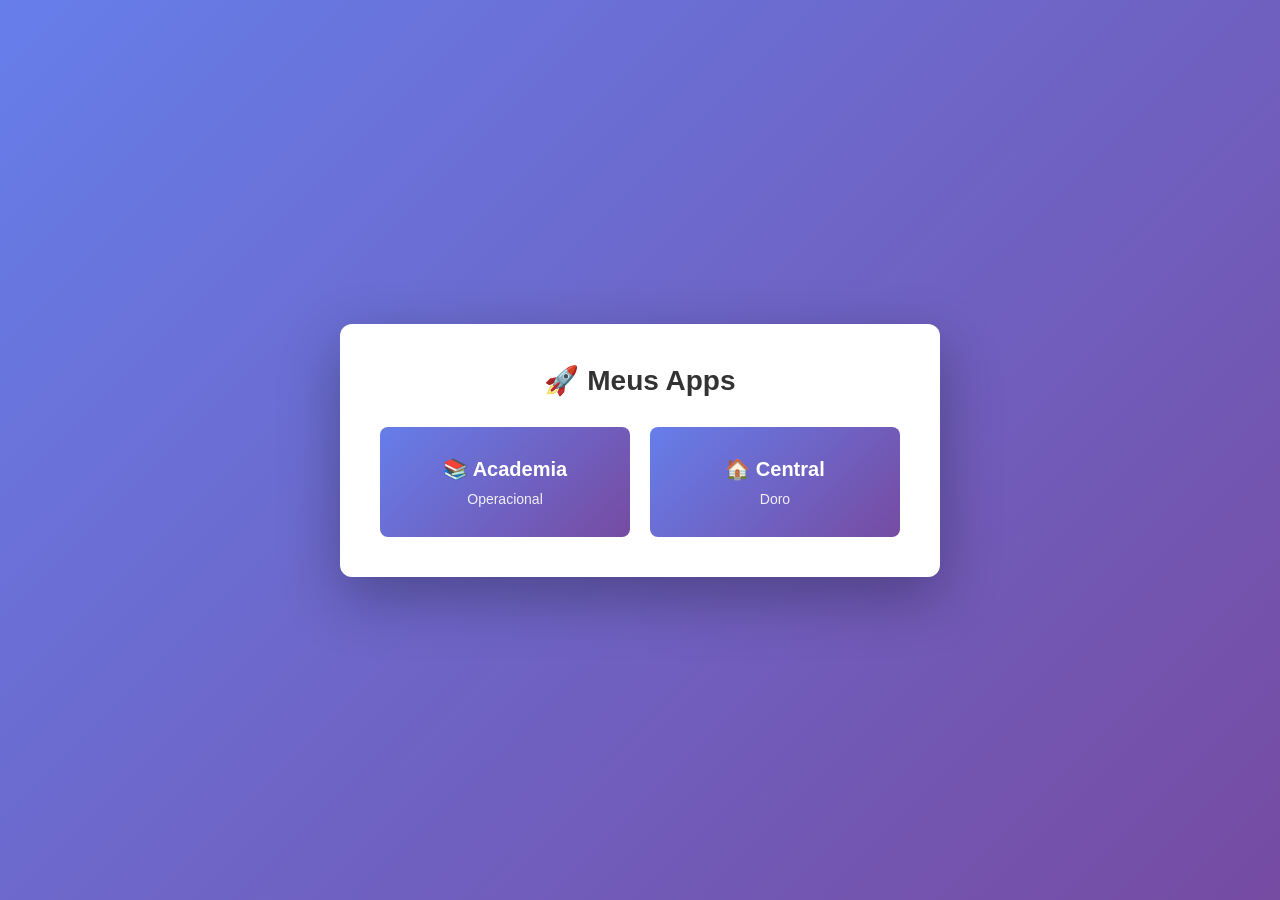
<file: index.html>
<!doctype html>
<html lang="pt-BR">
  <head>
    <meta charset="UTF-8" />
    <meta name="viewport" content="width=device-width, initial-scale=1.0" />
    <title>Meus Apps</title>
    <style>
      * {
        margin: 0;
        padding: 0;
        box-sizing: border-box;
      }
      body {
        font-family: -apple-system, BlinkMacSystemFont, "Segoe UI", Roboto, "Helvetica Neue", Arial, sans-serif;
        background: linear-gradient(135deg, #667eea 0%, #764ba2 100%);
        min-height: 100vh;
        display: flex;
        align-items: center;
        justify-content: center;
        padding: 20px;
      }
      .container {
        background: white;
        border-radius: 12px;
        box-shadow: 0 20px 60px rgba(0, 0, 0, 0.3);
        max-width: 600px;
        width: 100%;
        padding: 40px;
      }
      h1 {
        text-align: center;
        color: #333;
        margin-bottom: 30px;
        font-size: 28px;
      }
      .apps-grid {
        display: grid;
        grid-template-columns: repeat(auto-fit, minmax(200px, 1fr));
        gap: 20px;
      }
      .app-card {
        background: linear-gradient(135deg, #667eea 0%, #764ba2 100%);
        border-radius: 8px;
        padding: 30px;
        text-align: center;
        text-decoration: none;
        color: white;
        transition: transform 0.3s, box-shadow 0.3s;
        display: flex;
        flex-direction: column;
        justify-content: center;
        cursor: pointer;
      }
      .app-card:hover {
        transform: translateY(-5px);
        box-shadow: 0 10px 30px rgba(102, 126, 234, 0.4);
      }
      .app-card h2 {
        font-size: 20px;
        margin-bottom: 10px;
      }
      .app-card p {
        font-size: 14px;
        opacity: 0.9;
      }
    </style>
  </head>
  <body>
    <div class="container">
      <h1>🚀 Meus Apps</h1>
      <div class="apps-grid">
        <a href="./case/" class="app-card">
          <h2>📚 Academia</h2>
          <p>Operacional</p>
        </a>
        <a href="./central-doro/" class="app-card">
          <h2>🏠 Central</h2>
          <p>Doro</p>
        </a>
      </div>
    </div>
  </body>
</html>
</file>
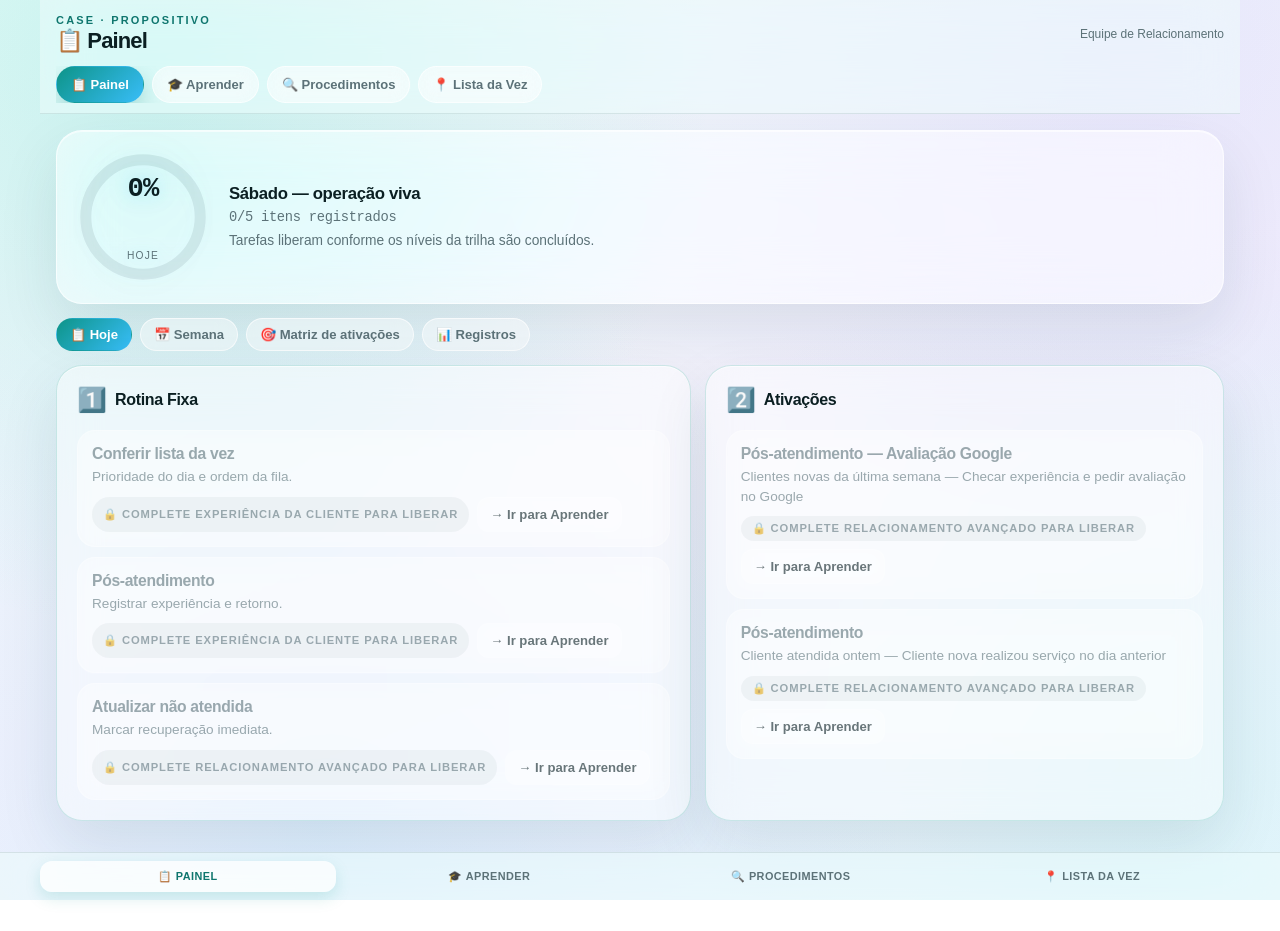
<file: case/index.html>
<!DOCTYPE html>
<html lang="pt-BR">
<head>
<meta charset="UTF-8" />
<meta name="viewport" content="width=device-width, initial-scale=1.0, viewport-fit=cover" />
<meta name="theme-color" content="#eef1f5" />
<title>Case · Propositivo</title>
<style>
:root{
  --bg-a:#eefbfa;
  --bg-b:#f3f1fc;
  --bg-c:#eef5ff;
  --ink:#0b1f22;
  --muted:#5c7278;
  --line:rgba(13,50,55,.10);
  --glass:rgba(255,255,255,.52);
  --glass-2:rgba(255,255,255,.7);
  --glass-edge:rgba(255,255,255,.65);
  --accent:#0d9488;
  --accent-2:#38bdf8;
  --accent-ink:#0f766e;
  --good:#22c55e;
  --warn:#f59e0b;
  --danger:#fb7185;
  --shadow:0 24px 60px rgba(15,60,65,.10);
  --radius:26px;
  --mono:ui-monospace,"SF Mono",Menlo,Consolas,monospace;
}
*{box-sizing:border-box;-webkit-tap-highlight-color:transparent}
html,body{min-height:100%}
body{
  margin:0;color:var(--ink);
  font-family:-apple-system,BlinkMacSystemFont,"SF Pro Display","SF Pro Text",Inter,ui-sans-serif,sans-serif;
  background:
    radial-gradient(circle at 12% 8%, rgba(45,212,191,.20), transparent 40%),
    radial-gradient(circle at 88% 6%, rgba(196,181,253,.22), transparent 42%),
    radial-gradient(circle at 25% 92%, rgba(125,211,252,.18), transparent 46%),
    radial-gradient(circle at 90% 85%, rgba(94,234,212,.14), transparent 40%),
    linear-gradient(160deg,var(--bg-a) 0%,var(--bg-b) 55%,var(--bg-c) 100%);
  background-attachment:fixed;
}
button,input,select,textarea{font:inherit}
button{cursor:pointer}
.mono{font-family:var(--mono);font-variant-numeric:tabular-nums;letter-spacing:-.02em}
.shell{max-width:1200px;margin:0 auto;padding:16px 16px 96px}
.top{
  position:sticky;top:0;z-index:40;
  margin:-16px -16px 16px;padding:14px 16px 10px;
  background:rgba(238,251,250,.6);
  backdrop-filter:blur(24px) saturate(160%);-webkit-backdrop-filter:blur(24px) saturate(160%);
  border-bottom:1px solid var(--line);
}
.brandrow{display:flex;align-items:center;justify-content:space-between;gap:12px}
.kicker{font-size:11px;letter-spacing:.2em;text-transform:uppercase;color:var(--accent-ink);font-weight:800}
.brandrow h1{margin:2px 0 0;font-size:22px;letter-spacing:-.04em}
.brandrow .who{color:var(--muted);font-size:12px;text-align:right}
.nav{display:flex;gap:8px;overflow:auto;margin-top:12px;scrollbar-width:none}
.nav::-webkit-scrollbar{display:none}
.navbtn{
  border:1px solid var(--glass-edge);background:rgba(255,255,255,.42);color:var(--muted);
  backdrop-filter:blur(10px);
  border-radius:999px;padding:10px 14px;white-space:nowrap;font-size:13px;font-weight:700;
}
.navbtn.on{background:linear-gradient(135deg,var(--accent),var(--accent-2));border-color:transparent;color:#fff;box-shadow:0 10px 22px rgba(13,148,136,.28)}
.card{
  background:var(--glass);
  border:1px solid var(--glass-edge);
  backdrop-filter:blur(28px) saturate(180%);-webkit-backdrop-filter:blur(28px) saturate(180%);
  border-radius:var(--radius);box-shadow:var(--shadow), inset 0 1px rgba(255,255,255,.6);
}
.section{padding:20px;margin-bottom:14px}
.section h2{margin:0 0 12px;font-size:.82rem;letter-spacing:.12em;text-transform:uppercase;color:var(--muted)}
.grid2{display:grid;grid-template-columns:1.1fr .9fr;gap:14px}
.muted{color:var(--muted)}
.eyebrow{
  display:inline-flex;align-items:center;gap:8px;padding:7px 12px;border-radius:999px;
  font-size:.72rem;letter-spacing:.14em;text-transform:uppercase;color:var(--accent-ink);
  background:rgba(13,148,136,.08);border:1px solid rgba(13,148,136,.18);font-weight:800;
}
.kpis{display:grid;grid-template-columns:repeat(4,minmax(0,1fr));gap:10px;margin-top:16px}
.kpi{padding:14px;border-radius:20px;background:rgba(255,255,255,.5);border:1px solid var(--glass-edge);backdrop-filter:blur(14px)}
.kpi .l{color:var(--muted);font-size:.8rem}
.kpi .v{margin-top:5px;font-size:1.55rem;font-weight:850;letter-spacing:-.02em}
.homegrid{display:grid;grid-template-columns:repeat(2,minmax(0,1fr));gap:12px}
.module{
  display:grid;gap:8px;padding:20px;text-align:left;
  background:rgba(255,255,255,.5);border:1px solid var(--glass-edge);border-radius:24px;
  backdrop-filter:blur(20px);
  transition:transform .15s ease, box-shadow .15s ease;
}
.module:hover{transform:translateY(-2px);box-shadow:var(--shadow)}
.module strong{font-size:1.05rem;letter-spacing:-.02em}
.module span{color:var(--muted);font-size:.86rem;line-height:1.45}
.module .tag{width:fit-content;font-size:.68rem;letter-spacing:.12em;text-transform:uppercase;color:var(--accent-ink);font-weight:800}
.pill{
  display:inline-flex;align-items:center;justify-content:center;padding:6px 11px;border-radius:999px;
  font-size:.7rem;font-weight:800;text-transform:uppercase;letter-spacing:.08em;white-space:nowrap;
}
.pill.good{background:rgba(34,197,94,.14);color:#0f7a3d}
.pill.warn{background:rgba(245,158,11,.16);color:#a15c07}
.pill.danger{background:rgba(251,113,133,.16);color:#b8244a}
.pill.neutral{background:rgba(13,50,55,.07);color:var(--muted)}
.pill.gold{background:rgba(13,148,136,.12);color:var(--accent-ink)}
.btn{
  border:0;border-radius:16px;padding:13px 16px;font-weight:750;color:#fff;
  background:linear-gradient(135deg,var(--accent),#0891b2);
  box-shadow:0 14px 28px rgba(13,148,136,.22);
}
.btn.secondary{color:var(--ink);background:rgba(255,255,255,.55);border:1px solid var(--glass-edge);box-shadow:none;backdrop-filter:blur(10px)}
.btn.small{padding:9px 12px;font-size:.82rem;border-radius:12px}
.btn:disabled{opacity:.4;cursor:not-allowed;filter:grayscale(.4)}
input,select,textarea{
  width:100%;padding:13px 14px;border-radius:16px;border:1px solid var(--line);
  background:rgba(255,255,255,.6);color:var(--ink);outline:none;backdrop-filter:blur(8px);
}
input:focus,select:focus,textarea:focus{border-color:rgba(13,148,136,.35);box-shadow:0 0 0 4px rgba(13,148,136,.1)}
textarea{min-height:84px;resize:vertical}
label{display:block;margin:0 0 6px;color:var(--muted);font-size:.8rem}
.row{display:grid;grid-template-columns:1fr 1fr;gap:10px}
.list{display:grid;gap:10px}
.item{
  padding:14px;border-radius:18px;background:rgba(255,255,255,.5);border:1px solid var(--glass-edge);backdrop-filter:blur(14px);
}
.item .toprow{display:flex;justify-content:space-between;gap:10px;align-items:center}
.item h4{margin:0;font-size:.98rem;letter-spacing:-.02em}
.item .meta{margin-top:4px;color:var(--muted);font-size:.85rem;line-height:1.45}
.item .btnrow{display:flex;gap:8px;flex-wrap:wrap;margin-top:10px}
.item.locked{opacity:.6}
.item.locked h4{color:var(--muted)}
/* Trilha */
.levels{display:grid;gap:12px}
.level{padding:18px}
.levelhead{display:flex;justify-content:space-between;align-items:center;gap:10px;margin-bottom:6px}
.levelhead strong{font-size:1.02rem;letter-spacing:-.02em}
.progressline{height:7px;border-radius:999px;background:rgba(13,50,55,.08);overflow:hidden;margin:8px 0 12px}
.progressline span{display:block;height:100%;border-radius:inherit;background:linear-gradient(90deg,var(--accent),var(--accent-2))}
.missions{display:grid;gap:8px}
.mission{
  display:grid;grid-template-columns:32px 1fr auto;align-items:center;gap:12px;
  padding:12px;border-radius:16px;background:rgba(255,255,255,.5);border:1px solid var(--glass-edge);text-align:left;backdrop-filter:blur(12px);
}
.mission:disabled{opacity:.5;cursor:not-allowed}
.mnum{
  width:30px;height:30px;border-radius:50%;display:grid;place-items:center;
  background:rgba(13,50,55,.07);color:var(--muted);font-size:.8rem;font-weight:900;
}
.mission.done .mnum{background:rgba(34,197,94,.18);color:#0f7a3d}
.mission strong{display:block;font-size:.92rem}
.mission small{display:block;color:var(--muted);margin-top:2px}
/* Missão aberta */
.missionview{display:grid;gap:14px}
.steps{display:grid;gap:8px}
.step{display:grid;grid-template-columns:26px 1fr;gap:10px;align-items:start;padding:11px 12px;border-radius:14px;background:rgba(255,255,255,.45);border:1px solid var(--glass-edge)}
.step b{display:grid;place-items:center;width:24px;height:24px;border-radius:999px;background:rgba(13,148,136,.14);color:var(--accent-ink);font-size:.75rem}
.step p{margin:0;color:var(--ink);font-size:.9rem;line-height:1.5}
.choice{
  display:flex;align-items:flex-start;gap:10px;width:100%;text-align:left;
  padding:13px;border-radius:14px;background:rgba(255,255,255,.6);border:1px solid var(--line);line-height:1.45;font-size:.92rem;
}
.choice.correct{border-color:rgba(34,197,94,.5);background:rgba(34,197,94,.1)}
.choice.wrong{border-color:rgba(251,113,133,.4);background:rgba(251,113,133,.08)}
.feedback{padding:13px;border-radius:14px;font-size:.9rem;line-height:1.5}
.feedback.ok{background:rgba(34,197,94,.1);color:#0f7a3d;border:1px solid rgba(34,197,94,.25)}
.feedback.no{background:rgba(251,113,133,.08);color:#b8244a;border:1px solid rgba(251,113,133,.2)}
/* Busca */
.searchbox input{padding:16px 18px;border-radius:20px;font-size:1rem}
.hits{display:grid;gap:10px;margin-top:12px}
.popcard{padding:14px;border-radius:18px;background:rgba(255,255,255,.55);border:1px solid var(--glass-edge);backdrop-filter:blur(14px)}
.popcard summary{cursor:pointer;font-weight:750;letter-spacing:-.02em;display:flex;justify-content:space-between;gap:10px;align-items:center;list-style:none}
.popcard summary::-webkit-details-marker{display:none}
.popcard ul{margin:10px 0 0;padding-left:18px;color:var(--muted);font-size:.9rem;line-height:1.6}
mark{background:rgba(45,212,191,.32);color:inherit;border-radius:3px;padding:0 2px}
/* Tabs internos */
.subtabs{display:flex;gap:8px;flex-wrap:wrap;margin-bottom:14px}
.subtab{border:1px solid var(--glass-edge);background:rgba(255,255,255,.42);color:var(--muted);border-radius:999px;padding:8px 13px;font-size:.82rem;font-weight:700;backdrop-filter:blur(10px)}
.subtab.on{background:linear-gradient(135deg,var(--accent),var(--accent-2));border-color:transparent;color:#fff}
/* Semana */
.calendar{display:grid;grid-template-columns:repeat(7,minmax(0,1fr));gap:8px}
.day{padding:12px;border-radius:16px;background:rgba(255,255,255,.45);border:1px solid var(--glass-edge);min-height:110px}
.day.today{border-color:rgba(13,148,136,.4);background:rgba(255,255,255,.7)}
.day .name{font-weight:800;margin-bottom:6px;font-size:.86rem}
.day .small{color:var(--muted);font-size:.78rem;line-height:1.45}
/* Lista da vez */
.vezname{font-size:clamp(2.6rem,8vw,4rem);letter-spacing:-.06em;line-height:.95;font-weight:900;margin:10px 0 6px;color:var(--ink)}
.rank{width:30px;height:30px;border-radius:50%;display:grid;place-items:center;background:rgba(13,50,55,.07);color:var(--muted);font-size:.78rem;font-weight:900;flex:0 0 auto}
.rank.star{background:linear-gradient(135deg,var(--accent),var(--accent-2));color:#fff}
.vrow{display:flex;align-items:center;gap:11px;padding:11px 2px;border-bottom:1px solid var(--line)}
.vrow:last-child{border-bottom:0}
.vrow .grow{flex:1;min-width:0}
.vrow .rname{font-weight:750;font-size:.94rem}
.vrow .rsub{font-size:.8rem;color:var(--muted);margin-top:1px}
.notice{
  padding:13px;border-radius:16px;border:1px solid rgba(13,148,136,.22);
  background:rgba(13,148,136,.07);color:var(--accent-ink);font-size:.86rem;line-height:1.5;margin-bottom:12px;
}
.modal{position:fixed;inset:0;background:rgba(11,31,34,.35);backdrop-filter:blur(6px);display:none;align-items:flex-end;justify-content:center;z-index:100;padding:14px}
.modal.open{display:flex}
.sheet{width:100%;max-width:540px;background:rgba(255,255,255,.85);backdrop-filter:blur(30px);border:1px solid var(--glass-edge);border-radius:26px 26px 18px 18px;padding:20px;box-shadow:var(--shadow)}
.sheet h3{margin:0 0 4px;font-size:1.2rem;letter-spacing:-.03em}
.sheet p{color:var(--muted);font-size:.9rem;line-height:1.5;margin:0 0 14px}
.footbar{
  position:fixed;left:0;right:0;bottom:0;z-index:39;
  background:rgba(238,251,250,.62);backdrop-filter:blur(24px) saturate(160%);
  border-top:1px solid var(--line);
  padding:8px 12px calc(8px + env(safe-area-inset-bottom));
}
.footinner{max-width:1200px;margin:0 auto;display:flex;gap:6px}
.footbtn{flex:1;border:0;background:transparent;color:var(--muted);border-radius:12px;padding:9px 4px;font-size:.68rem;font-weight:800;text-transform:uppercase;letter-spacing:.04em}
.footbtn.on{background:rgba(255,255,255,.75);color:var(--accent-ink);box-shadow:0 6px 16px rgba(13,148,136,.16)}
.hidden{display:none!important}

/* Anel do dia — elemento de assinatura */
.dayring-wrap{display:flex;align-items:center;gap:20px;flex-wrap:wrap}
.dayring{position:relative;width:132px;height:132px;flex:0 0 auto;filter:drop-shadow(0 0 26px rgba(45,212,191,.4)) drop-shadow(0 0 8px rgba(56,189,248,.25))}
.dayring svg{width:100%;height:100%;transform:rotate(-90deg)}
.dayring .ring-track{fill:none;stroke:rgba(13,50,55,.09);stroke-width:10}
.dayring .ring-fill{fill:none;stroke-width:10;stroke-linecap:round;transition:stroke-dashoffset .8s cubic-bezier(.2,.8,.2,1)}
.dayring-label{position:absolute;inset:0;display:grid;place-items:center;text-align:center}
.dayring-label strong{display:block;font-size:1.7rem;font-weight:800;letter-spacing:-.03em}
.dayring-label span{display:block;font-size:.64rem;text-transform:uppercase;letter-spacing:.12em;color:var(--muted);margin-top:2px}
.dayring-copy{display:grid;gap:4px;min-width:160px}
.dayring-copy strong{font-size:1.05rem;letter-spacing:-.02em}
.dayring-copy span{color:var(--muted);font-size:.86rem;line-height:1.4}

/* Destaque comercial */
.spotlight{
  padding:22px;border-radius:26px;text-align:left;width:100%;
  background:linear-gradient(155deg,rgba(13,148,136,.94),rgba(8,145,178,.9));
  color:#eafffb;border:1px solid rgba(255,255,255,.25);box-shadow:0 26px 60px rgba(13,148,136,.32), inset 0 1px rgba(255,255,255,.3);
  position:relative;overflow:hidden;
}
.spotlight:before{content:"";position:absolute;inset:auto -30% -60% auto;width:220px;height:220px;border-radius:50%;background:radial-gradient(circle,rgba(255,255,255,.28),transparent 70%)}
.spotlight .tag{display:inline-flex;padding:5px 11px;border-radius:999px;background:rgba(255,255,255,.18);font-size:.66rem;letter-spacing:.14em;text-transform:uppercase;font-weight:800}
.spotlight h3{margin:12px 0 6px;font-size:1.5rem;letter-spacing:-.03em}
.spotlight p{margin:0;color:rgba(234,255,251,.86);font-size:.92rem;line-height:1.5;max-width:52ch}
.spotlight .vplay{background:#fff;color:var(--accent-ink)}
.principios{display:flex;flex-wrap:wrap;gap:8px;margin-top:16px;position:relative}
.principio-chip{display:inline-flex;align-items:center;gap:6px;padding:8px 13px;border-radius:999px;background:rgba(255,255,255,.16);border:1px solid rgba(255,255,255,.28);font-size:.78rem;font-weight:700}

/* Vídeos */
.vcards{display:grid;grid-template-columns:repeat(2,minmax(0,1fr));gap:12px}
@media(max-width:860px){.vcards{grid-template-columns:1fr}}
.vcard{display:grid;gap:8px;padding:20px;text-align:left;border-radius:24px;border:1px solid rgba(45,212,191,.28);
  background:linear-gradient(160deg,rgba(10,30,33,.94),rgba(6,20,24,.96));color:#eafffb;box-shadow:var(--shadow);
  transition:transform .15s ease}
.vcard:hover{transform:translateY(-2px)}
.vcard .vk{font-size:.68rem;letter-spacing:.16em;text-transform:uppercase;color:#5eead4;font-weight:800}
.vcard strong{font-size:1.05rem;letter-spacing:-.02em;color:#d6fff8}
.vcard span{color:#9fb8b8;font-size:.85rem;line-height:1.45}
.vcard .vmeta{display:flex;justify-content:space-between;align-items:center;margin-top:4px}
.vplay{display:inline-grid;place-items:center;width:38px;height:38px;border-radius:50%;background:#2dd4bf;color:#062421;font-size:.9rem}
.vplayer{position:fixed;inset:0;z-index:200;display:none;flex-direction:column;background:
  radial-gradient(circle at 20% -10%, rgba(45,212,191,.18), transparent 36%),
  radial-gradient(circle at 100% 0%, rgba(56,189,248,.1), transparent 30%),#071417;color:#eafffb}
.vplayer.open{display:flex}
.vtop{display:flex;align-items:center;justify-content:space-between;gap:10px;padding:14px 16px}
.vtop .vt{font-size:.72rem;letter-spacing:.18em;text-transform:uppercase;color:#5eead4;font-weight:800}
.vclose{border:1px solid rgba(94,234,212,.3);background:transparent;color:#d6fff8;border-radius:999px;padding:8px 14px;font-size:.8rem;font-weight:800}
.vprog{display:flex;gap:5px;padding:0 16px}
.vprog i{flex:1;height:3px;border-radius:999px;background:rgba(234,255,251,.14);overflow:hidden;display:block}
.vprog i b{display:block;height:100%;width:0;background:#2dd4bf;border-radius:inherit}
.vstage{flex:1;display:grid;place-items:center;padding:20px 22px;overflow:hidden}
.vinner{width:min(680px,100%);display:grid;gap:16px;text-align:center;justify-items:center}
.vkick{font-size:.72rem;letter-spacing:.22em;text-transform:uppercase;color:#5eead4;font-weight:800;animation:vfade .6s ease both}
.vtitle{font-size:clamp(1.7rem,6vw,2.7rem);line-height:1.04;letter-spacing:-.045em;font-weight:900;color:#d6fff8;animation:vfade .6s .1s ease both;margin:0}
.vlines{display:grid;gap:9px;justify-items:center}
.vline{max-width:56ch;padding:11px 16px;border-radius:14px;background:rgba(234,255,251,.05);
  border:1px solid rgba(94,234,212,.18);color:#eafffb;font-size:.95rem;line-height:1.5;
  opacity:0;animation:vfade .55s ease forwards}
.vvis{height:120px;display:grid;place-items:center;animation:vfade .7s .05s ease both}
.vvis svg{height:110px;width:auto;max-width:280px;overflow:visible}
.vfoot{display:flex;justify-content:center;gap:10px;padding:14px 16px calc(16px + env(safe-area-inset-bottom))}
.vbtn{border:1px solid rgba(94,234,212,.3);background:rgba(234,255,251,.05);color:#d6fff8;border-radius:999px;min-width:46px;padding:11px 16px;font-weight:800;font-size:.85rem}
.vbtn.gold{background:#2dd4bf;border-color:#2dd4bf;color:#062421}
@keyframes vfade{from{opacity:0;transform:translateY(12px)}to{opacity:1;transform:none}}
@keyframes vpulse{0%,100%{transform:scale(1);opacity:.9}50%{transform:scale(1.12);opacity:1}}
@keyframes vspin{to{transform:rotate(360deg)}}
@keyframes vdash{to{stroke-dashoffset:0}}
@keyframes vfloat{0%,100%{transform:translateY(0)}50%{transform:translateY(-7px)}}
.vp1{animation:vpulse 2.4s ease-in-out infinite}
.vsp{transform-origin:center;animation:vspin 14s linear infinite}
.vfl{animation:vfloat 3.2s ease-in-out infinite}
.vdr{stroke-dasharray:300;stroke-dashoffset:300;animation:vdash 1.6s .3s ease forwards}

@media(max-width:860px){
  .grid2{grid-template-columns:1fr}
  .kpis{grid-template-columns:1fr 1fr}
  .calendar{grid-template-columns:1fr 1fr}
  .homegrid{grid-template-columns:1fr}
  .dayring-wrap{justify-content:center;text-align:center}
}

/* Panel sections with visual hierarchy */
.panel-section{padding:20px;margin-bottom:14px;background:rgba(255,255,255,.45);border:1px solid rgba(13,148,136,.18);backdrop-filter:blur(20px)}
.panel-section h2{margin:0 0 14px;font-size:1rem;letter-spacing:-.02em;text-transform:none;color:var(--ink);font-weight:800}
</style>
</head>
<body>
<div class="shell">
  <header class="top">
    <div class="brandrow">
      <div>
        <div class="kicker">Case · Propositivo</div>
        <h1 id="viewTitle">Aprender</h1>
      </div>
      <div class="who" id="whoBox">Equipe de Relacionamento</div>
    </div>
    <div class="nav" id="mainNav"></div>
  </header>
  <main id="main"></main>
</div>

<div class="footbar">
  <div class="footinner" id="footNav"></div>
</div>

<div class="vplayer" id="vplayer"></div>

<div class="modal" id="modal" onclick="if(event.target.id==='modal')closeModal()">
  <div class="sheet">
    <h3 id="modalTitle"></h3>
    <p id="modalText"></p>
    <div id="modalBody"></div>
    <div style="display:flex;gap:8px;margin-top:14px">
      <button class="btn secondary small" onclick="closeModal()">Cancelar</button>
      <button class="btn small" id="modalConfirm">Confirmar</button>
    </div>
  </div>
</div>

<script>
/* ============ DADOS OPERACIONAIS (fonte: POP Recepção + Matriz de Ativações + Cronograma) ============ */

const POPS = [
  {id:"abertura", title:"Abertura do Salão", group:"Rotina", setor:"Recepção", steps:[
    "Conferir entrada, área de espera, balcão, vitrine de produtos e materiais de atendimento.",
    "Conferir funcionamento de telefone, internet, som, ar-condicionado, máquinas de cartão e impressora de nota fiscal.",
    "Conferir cartão de visita, bobinas, sacolas, materiais de recepção e itens de apoio.",
    "Conferir agenda geral do dia: erros, sobreposições, falta de profissional, encaixes sem validação, horários sensíveis.",
    "Checar lista da vez do dia anterior e validar pendências antes de iniciar novos atendimentos.",
    "Informar imediatamente a gerência sobre qualquer item que interfira na operação."]},
  {id:"apresentacao", title:"Apresentação Pessoal", group:"Rotina", setor:"Recepção", steps:[
    "Manter cabelo arrumado desde o início do expediente, com acabamento profissional.",
    "Usar uniforme completo, limpo, alinhado e sem sinais de desgaste.",
    "Manter maquiagem pronta, batom neutro ou suave, sobrancelhas cuidadas.",
    "Manter unhas feitas, limpas e com cores neutras ou suaves.",
    "Usar apenas acessórios discretos e simples.",
    "Corrigir imediatamente qualquer ponto de imagem que reduza a percepção de padrão."]},
  {id:"agendamento", title:"Agendamento", group:"Agenda", setor:"Recepção", steps:[
    "Solicitar nome completo e telefone da cliente para localizar ou confirmar cadastro.",
    "Perguntar qual serviço deseja realizar e se possui profissional de preferência.",
    "Conferir histórico da cliente: profissional recorrente, preferências e restrições.",
    "Validar disponibilidade do profissional escolhido e oferecer horários próximos quando necessário.",
    "Se não houver preferência, utilizar a lista da vez de forma discreta, justa e registrada.",
    "Em caso de encaixe, validar com o profissional e garantir que não comprometa outra cliente.",
    "Confirmar data, horário, serviço, profissional e unidade antes de finalizar.",
    "Registrar origem da preferência quando cliente nova pedir profissional específico."]},
  {id:"cadastro", title:"Cadastro de Cliente", group:"Agenda", setor:"Recepção", steps:[
    "Solicitar nome completo, telefone, data de aniversário e informações essenciais com gentileza.",
    "Perguntar se deseja informar e-mail e CPF para emissão de nota fiscal.",
    "Registrar origem da cliente: indicação, tráfego pago, Instagram, profissional, retorno espontâneo ou parceria.",
    "Atualizar dados sempre que houver divergência ou informação incompleta.",
    "Agradecer e confirmar que o cadastro foi concluído."]},
  {id:"telefone", title:"Atendimento Telefônico e WhatsApp", group:"Agenda", setor:"Recepção", steps:[
    "Atender ou responder com saudação, nome do salão e identificação pessoal.",
    "Entender a necessidade da cliente antes de oferecer horário.",
    "Conferir ou criar cadastro conforme necessidade.",
    "Agendar, alterar ou cancelar seguindo as regras de agenda.",
    "Esclarecer dúvidas com segurança ou direcionar para a pessoa correta.",
    "Oferecer serviço adicional coerente com a necessidade da cliente.",
    "Encerrar confirmando as informações e agradecendo o contato.",
    "Retomar conversas em aberto conforme regra de sequência de conversão D0, D1, D3, D5 e D7."]},
  {id:"primeirocontato", title:"Primeiro Contato no Salão", group:"Experiência", setor:"Recepção", steps:[
    "Receber a cliente com sorriso, postura e cumprimento adequado ao turno.",
    "Se apresentar e chamar a cliente pelo nome quando possível.",
    "Confirmar atendimento, profissional e horário.",
    "Oferecer água, café, chá e senha do Wi-Fi.",
    "Acomodar e acompanhar até o profissional ou sala correta.",
    "Zelar pela cliente entre atendimentos, principalmente em espera, troca de serviço ou deslocamento interno."]},
  {id:"listadavez", title:"Lista da Vez", group:"Agenda", setor:"Recepção", steps:[
    "Identificar o serviço solicitado e consultar a lista correspondente.",
    "Identificar o profissional da vez e verificar disponibilidade real.",
    "Confirmar possibilidade de atendimento com o profissional quando houver encaixe.",
    "Se o profissional não puder atender, registrar a situação e passar para o próximo conforme regra.",
    "Anular posições de profissionais ausentes no dia.",
    "Registrar nome da cliente, serviço, profissional, data, horário e responsável.",
    "Agendamento antecipado: marcar provisoriamente e confirmar após a presença da cliente.",
    "Corrigir a lista em caso de falta, cancelamento ou remarcação conforme orientação da gerência."]},
  {id:"espera", title:"Cliente em Espera", group:"Experiência", setor:"Recepção", steps:[
    "Informar o motivo da espera com transparência e pedir desculpas pelo desconforto.",
    "Informar tempo estimado e perguntar se a cliente consegue aguardar.",
    "Oferecer água, café, chá, Wi-Fi e acomodação adequada.",
    "Oferecer serviço viável durante a espera, quando fizer sentido.",
    "Cronometrar o tempo informado e reposicionar a cliente antes do limite combinado.",
    "Se a espera aumentar, explicar novamente, pedir desculpas e oferecer alternativa.",
    "Acionar a gerência se a espera comprometer a experiência."]},
  {id:"revenda", title:"Revenda de Produtos", group:"Comercial", setor:"Recepção", steps:[
    "Perguntar se algum produto foi indicado pelo profissional.",
    "Sem indicação, entender a necessidade da cliente antes de sugerir.",
    "Apresentar produto adequado, modo de uso, benefício e complementar quando pertinente.",
    "Permitir que a cliente veja, toque ou conheça a textura do produto.",
    "Confirmar se pode entrar em contato depois para acompanhar resultado.",
    "Embalar com cuidado, cobrar, emitir nota quando solicitado e agradecer."]},
  {id:"interno", title:"Atendimento Interno da Equipe", group:"Rotina", setor:"Recepção", steps:[
    "Realizar agendamentos, alterações e cancelamentos solicitados por profissionais conforme regra da gerência.",
    "Orientar profissionais sobre agenda, lista da vez, encaixes, horários e fluxo do dia.",
    "Alterar agenda apenas com autorização quando impactar cliente, faturamento ou outro profissional.",
    "Informar gerência sobre atraso, ausência, erro ou conflito.",
    "Priorizar sempre a cliente em relação a demandas internas.",
    "Comunicar alterações de agenda aos profissionais envolvidos."]},
  {id:"cobranca", title:"Cobrança e Fechamento da Experiência", group:"Comercial", setor:"Recepção", steps:[
    "Cumprimentar a cliente e localizar a comanda no sistema.",
    "Confirmar os serviços realizados antes da cobrança.",
    "Em divergência, consultar quem lançou antes de editar e comunicar profissional e gerência.",
    "Informar valor total com discrição e clareza.",
    "Perguntar se a cliente ficou feliz com o atendimento antes de finalizar.",
    "Se houver insatisfação, não concluir a cobrança sem acionar a gerência.",
    "Realizar pagamento e organizar comprovantes por forma e bandeira.",
    "Perguntar sobre próxima visita e produto para casa.",
    "Nunca permitir saída sem pagamento validado, salvo orientação expressa da gerência."]},
  {id:"caixa", title:"Fechamento de Caixa", group:"Rotina", setor:"Recepção", steps:[
    "Conferir pagamentos em débito, crédito, dinheiro e demais formas aceitas.",
    "Comparar comprovantes físicos, sistema e movimentação do dia.",
    "Realizar fechamento no sistema.",
    "Organizar comprovantes conforme padrão interno.",
    "Comunicar imediatamente qualquer divergência para a gerência.",
    "Registrar pendências ou ajustes que precisem de acompanhamento."]},
  {id:"followup", title:"Sequência de Conversão e Ativações", group:"Relacionamento", setor:"Recepção", steps:[
    "Executar sequências de conversão D0, D1, D3, D5 e D7 para clientes sem resposta ou em negociação.",
    "Classificar cada contato por etapa do funil: cliente novo, contato feito, qualificado, oferta enviada, em objeção, agendado ou perdido.",
    "Ativar aniversariantes, inativas, canceladas, faltantes e serviços recorrentes vencidos.",
    "Registrar tentativa, canal, resposta, próxima ação e resultado.",
    "Sem horário ou profissional disponível: registrar motivo para análise da gerência.",
    "Reportar semanalmente ativações, respostas, agendamentos e perdas por indisponibilidade."]},
  {id:"conversao", title:"Sequência de Conversão D0–D7", group:"Relacionamento", setor:"Recepção", steps:[
    "Abrir o controle de Sequência de Conversão no início do período definido.",
    "Filtrar clientes com status em aberto, sem resposta ou com próxima ação vencida.",
    "Conferir data do primeiro contato, etapa atual, responsável, prazo e histórico.",
    "Realizar a próxima tentativa conforme etapa D0, D1, D3, D5 ou D7.",
    "Registrar canal utilizado, resposta, nova etapa, prazo e resultado.",
    "Com interesse: direcionar para agendamento com data, horário, serviço e profissional.",
    "Sem retorno até D7: classificar como sem resposta e encerrar com observação objetiva.",
    "Impossibilidade operacional: registrar motivo (falta de horário, profissional, cliente indisponível).",
    "Reportar ao fim do dia: convertidas, em aberto e impedimentos relevantes."]},
  {id:"tec_padrao", title:"Padrão Comum de Atendimento Técnico", group:"Atendimento", setor:"Parceiros Técnicos", steps:[
    "Receber a cliente pelo nome e apresentar-se quando necessário.",
    "Confirmar serviço contratado e expectativa.",
    "Explicar etapas essenciais sem prolongar.",
    "Executar com técnica, higiene, cuidado e discrição.",
    "Perguntar se a cliente está confortável.",
    "Confirmar satisfação antes de finalizar.",
    "Lançar serviço correto na comanda.",
    "Organizar material, bancada ou sala após o atendimento."]},
  {id:"tec_cabeleireiro", title:"Cabeleireiro", group:"Atendimento", setor:"Parceiros Técnicos", steps:[
    "Realizar diagnóstico visual e conversa inicial.",
    "Confirmar objetivo, histórico químico, manutenção e limite técnico.",
    "Alinhar resultado possível antes de iniciar.",
    "Executar serviço conforme técnica e segurança.",
    "Orientar manutenção em casa e próximo retorno."]},
  {id:"tec_jr_acolhimento", title:"Cabeleireiro Júnior — Acolhimento", group:"Atendimento", setor:"Parceiros Técnicos", steps:[
    "Preparar lavatório, toalhas, produtos e apoio antes da cliente chegar.",
    "Acolher cliente com educação e segurança.",
    "Confirmar orientação do profissional responsável.",
    "Executar lavagem, tratamento ou apoio conforme instrução.",
    "Avisar profissional sobre qualquer sensibilidade ou observação da cliente."]},
  {id:"tec_jr_finalizacao", title:"Cabeleireiro Júnior — Finalização", group:"Atendimento", setor:"Parceiros Técnicos", steps:[
    "Confirmar acabamento esperado com o profissional responsável.",
    "Preparar ferramentas e finalizadores.",
    "Finalizar com cuidado, alinhamento e atenção aos detalhes.",
    "Solicitar validação do profissional quando necessário.",
    "Limpar estação e guardar materiais."]},
  {id:"tec_manicure", title:"Manicure e Pedicure", group:"Atendimento", setor:"Parceiros Técnicos", steps:[
    "Confirmar formato, comprimento, cor e preferência da cliente.",
    "Usar materiais limpos, esterilizados ou descartáveis.",
    "Abrir descartáveis diante da cliente quando aplicável.",
    "Executar com delicadeza e higiene.",
    "Separar instrumentos reutilizáveis para esterilização."]},
  {id:"tec_nail", title:"Nail Design", group:"Atendimento", setor:"Parceiros Técnicos", steps:[
    "Confirmar técnica, formato, comprimento, manutenção anterior e expectativa.",
    "Avaliar condição da unha natural antes de iniciar.",
    "Usar materiais adequados e higienizados.",
    "Orientar cuidados, manutenção e retorno.",
    "Registrar serviço correto na comanda."]},
  {id:"tec_make", title:"Maquiagem", group:"Atendimento", setor:"Parceiros Técnicos", steps:[
    "Confirmar ocasião, preferência, pele, sensibilidade e referência visual.",
    "Preparar pele com higiene e produtos adequados.",
    "Manter pincéis e materiais higienizados.",
    "Validar pontos principais antes da finalização.",
    "Orientar retoques e conservação."]},
  {id:"tec_depilacao", title:"Depilação", group:"Atendimento", setor:"Parceiros Técnicos", steps:[
    "Confirmar área, sensibilidade, alergias e uso de produtos ou medicamentos relevantes.",
    "Garantir privacidade.",
    "Usar materiais descartáveis ou higienizados conforme norma.",
    "Executar com técnica, cuidado e discrição.",
    "Orientar cuidados pós-procedimento."]},
  {id:"tec_estetica", title:"Estética Facial e Corporal", group:"Atendimento", setor:"Parceiros Técnicos", steps:[
    "Confirmar objetivo, queixa e contraindicações.",
    "Explicar etapas principais.",
    "Usar materiais limpos, descartáveis ou esterilizados.",
    "Acompanhar conforto durante o procedimento.",
    "Orientar cuidados pós-procedimento."]},
  {id:"tec_podologia", title:"Podologia", group:"Atendimento", setor:"Parceiros Técnicos", steps:[
    "Avaliar queixa, sensibilidade, histórico e condição dos pés.",
    "Usar materiais esterilizados ou descartáveis.",
    "Não executar procedimento fora de segurança técnica.",
    "Orientar cuidados e retorno.",
    "Encaminhar para avaliação especializada quando houver sinal de risco."]},
  {id:"tec_masso", title:"Massoterapia", group:"Atendimento", setor:"Parceiros Técnicos", steps:[
    "Confirmar objetivo, desconfortos, restrições e preferência de pressão.",
    "Garantir privacidade e conforto.",
    "Explicar tempo e condução do atendimento.",
    "Ajustar pressão conforme retorno da cliente.",
    "Orientar hidratação e cuidados após a sessão."]},
  {id:"est_recebimento", title:"Recebimento de Produtos", group:"Controle", setor:"Estoque", steps:[
    "Conferir nota, pedido, quantidade, marca, linha e validade.",
    "Separar divergências antes de guardar.",
    "Registrar entrada no controle definido.",
    "Guardar por categoria, uso, validade e criticidade.",
    "Comunicar faltas, avarias ou troca de item."]},
  {id:"est_reposicao", title:"Reposição Diária", group:"Controle", setor:"Estoque", steps:[
    "Conferir itens críticos no início do dia.",
    "Repor pontos de uso conforme consumo real.",
    "Evitar excesso em bancadas e salas.",
    "Registrar itens abaixo do mínimo.",
    "Acionar compra ou liderança antes de faltar."]},
  {id:"est_interno", title:"Atendimento Interno ao Profissional", group:"Controle", setor:"Estoque", steps:[
    "Receber solicitação conforme regra da unidade.",
    "Conferir item, quantidade, finalidade e profissional.",
    "Entregar somente o necessário.",
    "Registrar saída.",
    "Comunicar consumo fora do padrão."]},
  {id:"est_inventario", title:"Inventário", group:"Controle", setor:"Estoque", steps:[
    "Contar produtos por categoria.",
    "Separar vencidos, avariados ou sem identificação.",
    "Comparar físico com controle.",
    "Registrar divergências.",
    "Ajustar estoque apenas com autorização."]},
  {id:"est_validade", title:"Validade e Conservação", group:"Controle", setor:"Estoque", steps:[
    "Usar primeiro os produtos com vencimento mais próximo.",
    "Manter embalagens fechadas, limpas e identificadas.",
    "Não liberar produto vencido, sem rótulo ou com alteração de aspecto.",
    "Sinalizar produtos parados ou com baixo giro."]},
  {id:"est_desperdicio", title:"Controle de Desperdício", group:"Controle", setor:"Estoque", steps:[
    "Acompanhar consumo por setor.",
    "Identificar uso excessivo ou repetido.",
    "Orientar equipe quando houver desperdício.",
    "Registrar ocorrências para análise da liderança."]},
  {id:"limp_diaria", title:"Abertura e Limpeza Diária", group:"Ambientes", setor:"Limpeza", steps:[
    "Repor sabonete, papel, álcool, sacos de lixo e itens de banheiro.",
    "Limpar recepção, salão, circulação, banheiros e áreas de apoio.",
    "Higienizar bancadas, cadeiras, apoios, espelhos, maçanetas e superfícies de contato.",
    "Retirar lixo e trocar sacos.",
    "Comunicar falta de material, dano ou risco."]},
  {id:"limp_revisao", title:"Revisão Durante a Operação", group:"Ambientes", setor:"Limpeza", steps:[
    "Revisar banheiros em horários definidos.",
    "Manter áreas comuns sem lixo, copos, toalhas ou materiais fora do lugar.",
    "Atuar sem atrapalhar atendimentos.",
    "Sinalizar piso molhado quando necessário."]},
  {id:"limp_salas", title:"Limpeza de Salas Técnicas", group:"Ambientes", setor:"Limpeza", steps:[
    "Limpar salas de maquiagem, podologia, depilação, estética, massoterapia, progressiva, mega hair e sala VIP conforme cronograma.",
    "Higienizar maca, bancada, carrinho, espelho, lixeira, chão e pontos de contato.",
    "Registrar sala limpa ou impedida por atendimento."]},
  {id:"limp_pesada", title:"Limpeza Pesada Semanal", group:"Ambientes", setor:"Limpeza", steps:[
    "Lavar banheiros.",
    "Limpar rodapés, cantos, portas, áreas externas e pontos de acúmulo.",
    "Organizar área de funcionários, copa e apoio.",
    "Registrar conclusão no cronograma."]},
  {id:"limp_banheiros", title:"Banheiros", group:"Ambientes", setor:"Limpeza", steps:[
    "Conferir cheiro, papel, sabonete, lixo, piso, pia, espelho e vaso.",
    "Limpar imediatamente quando houver uso intenso.",
    "Registrar revisões conforme escala."]},
  {id:"mano_recepcao", title:"Recepção do Veículo", group:"Veículos", setor:"Manobristas", steps:[
    "Cumprimentar a cliente e orientar acesso à recepção.",
    "Identificar veículo e chave conforme regra.",
    "Verificar avarias aparentes antes de manobrar.",
    "Guardar chave no local definido."]},
  {id:"mano_guarda", title:"Guarda e Circulação", group:"Veículos", setor:"Manobristas", steps:[
    "Manobrar com atenção ao fluxo da rua e pedestres.",
    "Não usar celular durante manobra.",
    "Não alterar rádio, banco, ar ou objetos da cliente sem necessidade.",
    "Manter chave e identificação organizadas."]},
  {id:"mano_devolucao", title:"Devolução do Veículo", group:"Veículos", setor:"Manobristas", steps:[
    "Confirmar identificação.",
    "Entregar chave apenas à cliente ou pessoa autorizada.",
    "Agradecer a visita.",
    "Informar imediatamente qualquer incidente ou atraso."]},
  {id:"manu_ronda", title:"Ronda Preventiva", group:"Estrutura", setor:"Manutenção", steps:[
    "Verificar iluminação, hidráulica, elétrica aparente, ar-condicionado, portas, fechaduras e mobiliário.",
    "Registrar itens com falha.",
    "Resolver pequenos ajustes autorizados.",
    "Encaminhar demandas técnicas à liderança."]},
  {id:"manu_chamado", title:"Chamado de Manutenção", group:"Estrutura", setor:"Manutenção", steps:[
    "Receber demanda com local, problema e urgência.",
    "Avaliar risco para cliente, equipe e operação.",
    "Isolar área quando necessário.",
    "Executar ou acionar prestador autorizado.",
    "Registrar conclusão e pendência."]},
  {id:"manu_equip", title:"Equipamentos", group:"Estrutura", setor:"Manutenção", steps:[
    "Conferir funcionamento antes de uso crítico.",
    "Retirar de uso equipamento com risco.",
    "Identificar equipamento parado.",
    "Comunicar liderança para reparo, troca ou compra."]},
  {id:"copa_diaria", title:"Organização Diária", group:"Equipe", setor:"Copa", steps:[
    "Manter pia, bancada, mesa, geladeira e lixeira limpas.",
    "Guardar itens pessoais no local correto.",
    "Não deixar louça, alimento aberto ou lixo acumulado.",
    "Repor itens permitidos conforme rotina."]},
  {id:"copa_uso", title:"Uso da Copa", group:"Equipe", setor:"Copa", steps:[
    "Usar a copa sem comprometer atendimento ou circulação.",
    "Respeitar horários e regras internas.",
    "Identificar alimentos pessoais quando aplicável.",
    "Descartar itens vencidos ou sem identificação conforme orientação."]},
  {id:"copa_fechamento", title:"Fechamento da Copa", group:"Equipe", setor:"Copa", steps:[
    "Recolher lixo.",
    "Limpar pia e bancada.",
    "Conferir geladeira e utensílios.",
    "Deixar o ambiente pronto para o próximo dia."]},
  {id:"gov_conferencia", title:"Conferência Diária", group:"Governança", setor:"Gestão", steps:[
    "Revisar cronogramas do dia.",
    "Identificar tarefas não concluídas.",
    "Priorizar pendências que impactam cliente, segurança, caixa, estoque ou agenda.",
    "Cobrar responsável sem exposição desnecessária.",
    "Registrar conclusão."]},
  {id:"gov_pendencias", title:"Tratamento de Pendências", group:"Governança", setor:"Gestão", steps:[
    "Descrever o problema de forma objetiva.",
    "Indicar setor, responsável, prazo e impacto.",
    "Atualizar status até conclusão.",
    "Escalar para liderança quando o prazo vencer.",
    "Validar conclusão por conferência real, não apenas confirmação verbal."]},
  {id:"gov_treinamento", title:"Treinamento de Equipe", group:"Governança", setor:"Gestão", steps:[
    "Apresentar o POP antes de cobrar execução.",
    "Validar entendimento com perguntas práticas.",
    "Acompanhar execução real.",
    "Corrigir no momento, com clareza e respeito.",
    "Registrar necessidade de reciclagem."]},
  {id:"gov_atualizacao", title:"Atualização de POP", group:"Governança", setor:"Gestão", steps:[
    "Registrar sugestão ou falha encontrada.",
    "Avaliar impacto operacional.",
    "Atualizar apenas com autorização da liderança.",
    "Comunicar mudança para todos os envolvidos.",
    "Manter histórico da versão vigente."]},
  {id:"ctrl_checklist", title:"Checklist Diário Operacional", group:"Controles", setor:"Gestão", steps:[
    "Abrir a aba Checklist Diário e preencher data, unidade e responsável.",
    "Validar cada atividade chave por área, sem detalhar demais.",
    "Selecionar o status correto: Conforme, Atenção, Não realizado ou Em andamento.",
    "Usar observação apenas quando houver pendência, exceção ou informação útil.",
    "Corrigir no mesmo dia tudo que estiver como Atenção ou Não realizado.",
    "Conferir o percentual concluído (mínimo 90%) e validar com a gerência."]},
  {id:"ctrl_auditoria_semanal", title:"Auditoria Semanal", group:"Controles", setor:"Gestão", steps:[
    "Selecionar semana, unidade, auditor e setor avaliado.",
    "Avaliar somente critérios essenciais, sem excesso de perguntas.",
    "Dar nota de 1 a 5 com base em evidência observável.",
    "Registrar ação corretiva quando a nota for menor que 4.",
    "Acompanhar o alerta de intervenção necessária no dashboard.",
    "Revisar na semana seguinte se a ação foi aplicada."]},
  {id:"ctrl_auditoria_mensal", title:"Auditoria Mensal de POPs", group:"Controles", setor:"Gestão", steps:[
    "Listar os POPs prioritários do mês.",
    "Registrar última auditoria, setor, nota percentual e conformidade.",
    "Classificar como 100%, parcial ou crítico (abaixo de 70 é crítico).",
    "Criar plano de ação para POP parcial ou crítico.",
    "Usar o ranking para identificar melhores práticas e pontos frágeis.",
    "Revisar POPs críticos antes de criar novos procedimentos."]},
  {id:"ctrl_desvios", title:"Correção de Desvios", group:"Controles", setor:"Gestão", steps:[
    "Registrar data, setor e descrição objetiva do desvio.",
    "Classificar impacto: baixo, médio, alto ou crítico.",
    "Descrever causa raiz, não apenas o sintoma.",
    "Definir correção definitiva, responsável e prazo.",
    "Atualizar status até concluir.",
    "Impacto alto ou crítico: priorizar a correção antes de novas demandas."]},
  {id:"ctrl_reciclagem", title:"Reciclagens e Treinamentos", group:"Controles", setor:"Gestão", steps:[
    "Registrar data, equipe/setor, tema e motivo.",
    "Vincular o treinamento à origem: auditoria, desvio, atualização ou cultura.",
    "Informar responsável e participantes.",
    "Definir próxima revisão para medir aderência.",
    "Atualizar status: planejado, realizado ou reagendado.",
    "Usar o dashboard para enxergar setores mais treinados e lacunas."]},
  {id:"com_funil", title:"Atendimento de Clientes do Tráfego Pago", group:"Funil", setor:"Comercial", steps:[
    "Classificar cada contato por etiqueta de funil: cliente novo, qualificado, oferta enviada, em objeção, agendado ou perdido.",
    "Primeiro contato automático: nome do salão + entusiasmo + uma pergunta objetiva sobre o serviço buscado.",
    "Depois da resposta, conduzir para decisão: 'Prefere agendar para essa semana ou para a próxima?'",
    "Se o cliente esfriar, uma ligação curta perguntando se ainda quer o horário.",
    "Qualificação rápida — perguntar sempre: qual serviço, quando quer agendar, se prefere algum profissional.",
    "Cliente quente: quer essa semana, pergunta horário, pergunta valor. Cliente frio: demora dias, é só curiosidade."]},
  {id:"com_sequencia", title:"Sequência de Conversão D0–D7", group:"Funil", setor:"Comercial", steps:[
    "D0 — mensagem inicial automática: saudação, nome do salão, pergunta sobre o serviço buscado.",
    "D1 — 'Consegui horários disponíveis essa semana e a próxima. Quer que eu te envie as opções?'",
    "D3 — 'Nossa agenda já está quase completa. Ainda gostaria de agendar?'",
    "D5 — prova social curta: compartilhar que outras clientes têm gostado dos resultados e da experiência.",
    "D7 — última tentativa, educada, encerrando o atendimento mas deixando a porta aberta.",
    "Se o cliente respondeu mas parou: D1 recap do interesse + pergunta de fechamento, D3 uma ligação curta, D5 urgência leve sem pressão.",
    "Sem retorno até o D7: encerrar a sequência com observação objetiva do motivo."]},
  {id:"com_objecoes", title:"Tratamento de Objeções", group:"Script", setor:"Comercial", steps:[
    "Ouvir a objeção inteira antes de responder — nunca interromper.",
    "'Achei caro': reforçar que o time é especialista e os produtos são premium, por isso o resultado é diferenciado.",
    "'Agora não sei se consigo': oferecer flexibilidade de horário essa semana e a próxima.",
    "'Vou pensar': avisar com educação que os horários mais disputados costumam fechar rápido.",
    "'Vi outro mais barato': reposicionar para qualidade, segurança e resultado — por isso as clientes voltam sempre.",
    "Nunca discutir preço isolado — sempre reconduzir para valor e para o próximo passo."]},
  {id:"com_regras", title:"Regras de Abordagem e Mentalidade Premium", group:"Padrão", setor:"Comercial", steps:[
    "Sempre conferir histórico de preferência de profissional antes de chamar a cliente.",
    "Sempre usar o nome da cliente.",
    "Sempre finalizar toda mensagem com pergunta de agendamento — nunca deixar em aberto tipo 'qualquer coisa me avisa'.",
    "Erros que não podem acontecer: demorar para responder, não pedir agendamento direto, textos longos, desistir cedo, falar só de preço.",
    "Mentalidade do salão premium: responder rápido, conduzir para agendamento, criar urgência natural, mostrar valor, insistir com educação.",
    "Controle diário: anotar ativação feita, quantidade de contatos e quantidade de agendamentos fechados."]}
];

/* Matriz de Ativações — da planilha oficial (Julho) */
const ATIVACOES = [
  {id:"aniversariantes", nome:"Aniversariantes", freq:"Mensal", dia:"Semana anterior à virada do mês", dow:[], publico:"Clientes aniversariantes do mês", criterio:"Presente especial (tratamento capilar) + convite para agendar"},
  {id:"reflexo", nome:"Reflexo", freq:"Semanal", dia:"Terça", dow:[2], publico:"Clientes sem reflexo há mais de 30 dias", criterio:"Retomar continuidade do cuidado"},
  {id:"coloracao", nome:"Coloração — Retoque de Raiz", freq:"Semanal", dia:"Terça", dow:[2], publico:"Clientes com coloração há mais de 30 dias", criterio:"Renovar e manter a cor em dia"},
  {id:"unha_gel", nome:"Manutenção Unha em Gel", freq:"Semanal", dia:"Terça", dow:[2], publico:"Clientes com unha em gel há mais de 20 dias", criterio:"Renovar manutenção e manter sempre perfeitas"},
  {id:"corte_masc", nome:"Corte Masculino", freq:"Semanal", dia:"Terça", dow:[2], publico:"Clientes com corte masculino há mais de 20 dias", criterio:"Ajustar corte e manter o estilo em dia"},
  {id:"podologia", nome:"Podologia", freq:"Semanal", dia:"Terça", dow:[2], publico:"Clientes com podologia há mais de 30 dias", criterio:"Continuar tratamento e bem-estar dos pés"},
  {id:"faltantes", nome:"Canceladas ou Faltantes", freq:"Semanal", dia:"Quinta", dow:[4], publico:"Clientes faltantes ou canceladas da semana anterior", criterio:"Recuperar agenda perdida"},
  {id:"inativas6m", nome:"Clientes sem Retorno há 6 Meses", freq:"Mensal", dia:"Pontualmente", dow:[], publico:"Clientes sem visita há 6 meses ou mais", criterio:"Pesquisa de satisfação + brinde de retorno"},
  {id:"pos_google", nome:"Pós-atendimento — Avaliação Google", freq:"Semanal", dia:"Sábado", dow:[6], publico:"Clientes novas da última semana", criterio:"Checar experiência e pedir avaliação no Google"},
  {id:"pos", nome:"Pós-atendimento", freq:"Diário", dia:"1 dia após atendimento", dow:[1,2,3,4,5,6], publico:"Cliente atendida ontem", criterio:"Cliente nova realizou serviço no dia anterior"},
  {id:"clube30", nome:"Ação Clube VIP 30 dias", freq:"Quinzenal", dia:"Quinzenal", dow:[1], publico:"Clientes dentro do prazo", criterio:"Clientes dentro de 30 dias no máximo"},
  {id:"indica3", nome:"Ação Indica 3", freq:"Pontual", dia:"Pontualmente", dow:[], publico:"180 melhores clientes", criterio:"Clientes indicam 3 pessoas"},
  {id:"inativas", nome:"Clientes Inativas (alto valor)", freq:"Mensal", dia:"Pontualmente", dow:[], publico:"Clientes de alto valor sem retorno", criterio:"Ticket ou frequência alta, sem visita há 45+ dias"}
];

/* Cronograma semanal de recepção */
const CRONOGRAMA = {
  1:{title:"Segunda — rotina e priorização", tasks:[
    {id:"seg_agenda", t:"Conferir agenda do dia", d:"Encaixes, lacunas e horários críticos."},
    {id:"seg_ausencias", t:"Atualizar ausências", d:"Faltas e impacto na operação."},
    {id:"seg_faltantes", t:"Revisar faltantes e canceladas", d:"Separar clientes que precisam de retomada."}]},
  2:{title:"Terça — contato e ativação", tasks:[
    {id:"ter_followup", t:"Retomar conversas em aberto", d:"Clientes sem resposta."},
    {id:"ter_servico", t:"Ativação por serviço recorrente", d:"Clientes na janela de retorno."},
    {id:"ter_whats", t:"Responder WhatsApp pendente", d:"Canais vivos e sem atraso."}]},
  3:{title:"Quarta — controle e organização", tasks:[
    {id:"qua_vitrine", t:"Limpeza das vitrines", d:"Organização visual e padrão de salão."},
    {id:"qua_estoque", t:"Inventário de revenda", d:"Contagem e ajuste de estoque."},
    {id:"qua_ocorrencias", t:"Atualizar ocorrências", d:"Pendências, desvios e validações."}]},
  4:{title:"Quinta — fechamento de fila", tasks:[
    {id:"qui_faltantes", t:"Ativar faltantes e canceladas", d:"Reagendar e recuperar agenda."},
    {id:"qui_noshow", t:"Atualizar não atendidas", d:"Registrar e definir próxima ação."},
    {id:"qui_ativacoes", t:"Atualizar ativações", d:"Fechar o que gerou agendamento."}]},
  5:{title:"Sexta — confirmação e corte", tasks:[
    {id:"sex_confirma", t:"Confirmação de agenda", d:"Garantir presença do dia seguinte."},
    {id:"sex_resultado", t:"Atualizar resultado das ativações", d:"Medir resposta e agendamentos."},
    {id:"sex_ocorrencias", t:"Fechar ocorrências", d:"Organizar o que ficou aberto."}]},
  6:{title:"Sábado — operação viva", tasks:[
    {id:"sab_vez", t:"Conferir lista da vez", d:"Prioridade do dia e ordem da fila."},
    {id:"sab_pos", t:"Pós-atendimento", d:"Registrar experiência e retorno."},
    {id:"sab_noatt", t:"Atualizar não atendida", d:"Marcar recuperação imediata."}]},
  0:{title:"Domingo — preparação", tasks:[
    {id:"dom_previa", t:"Prévia de segunda", d:"Prioridades e brechas prontas."},
    {id:"dom_controle", t:"Revisão de controle", d:"Checar pendências da semana."}]}
};

/* Trilha de treinamentos — do fundamento ao avançado, ancorada nos POPs */
const TRILHA = [
  {id:"n1", nome:"Nível 1 · Fundamentos", desc:"Padrão da casa: postura, imagem e abertura impecável.", missoes:[
    {id:"m1", t:"Padrão geral de execução", pop:null, resumo:"Educação, objetividade, registro e comunicação imediata de desvios. Nunca improvisar fora do padrão.",
      steps:["Tratar clientes, equipe e parceiros com educação, objetividade e postura profissional.","Manter apresentação, ambiente, materiais e registros no padrão da empresa.","Registrar informações relevantes no sistema ou controle correspondente.","Comunicar imediatamente atraso, divergência, risco ou erro de agenda.","Em caso de dúvida, acionar a gerência — nunca improvisar."],
      quiz:{q:"Você percebe um erro na agenda que pode afetar uma cliente daqui a 2 horas. O que fazer?", opts:["Esperar para ver se o problema se resolve sozinho","Comunicar imediatamente a gerência e registrar a situação","Corrigir por conta própria sem avisar ninguém"], correct:1, exp:"Desvios se comunicam imediatamente. A correção pode até ser sua, mas a gerência precisa saber e o registro precisa existir."}},
    {id:"m2", t:"Apresentação pessoal", pop:"apresentacao", resumo:"Sua imagem é a primeira prova do padrão do salão.",
      quiz:{q:"Qual das opções está DENTRO do padrão de apresentação?", opts:["Unhas feitas com cores neutras e acessórios discretos","Uniforme com sinais de desgaste, mas limpo","Maquiagem carregada para impressionar"], correct:0, exp:"O padrão pede acabamento profissional e discrição: unhas neutras, acessórios simples, uniforme impecável."}},
    {id:"m3", t:"Abertura do salão", pop:"abertura", resumo:"Checklist físico + sistemas + agenda + lista da vez do dia anterior.",
      quiz:{q:"Antes de iniciar novos atendimentos, o que precisa ser validado da véspera?", opts:["Somente o caixa do dia anterior","A lista da vez do dia anterior e suas pendências","Nada — cada dia começa do zero"], correct:1, exp:"A lista da vez da véspera carrega pendências que afetam a justiça do rodízio de hoje."}}]},
  {id:"n2", nome:"Nível 2 · Agenda e Cadastro", desc:"O coração da operação: agendar certo, cadastrar completo.", missoes:[
    {id:"m4", t:"Cadastro de cliente", pop:"cadastro", resumo:"Nome, telefone, aniversário, origem. Cadastro incompleto é ativação perdida.",
      quiz:{q:"Por que registrar a ORIGEM da cliente (indicação, Instagram, tráfego)?", opts:["É exigência fiscal","Alimenta as ativações e mostra qual canal traz cliente","Apenas curiosidade da gerência"], correct:1, exp:"Origem alimenta a Matriz de Ativações (ex: Indica 3) e orienta onde investir."}},
    {id:"m5", t:"Agendamento", pop:"agendamento", resumo:"Histórico, preferência, disponibilidade, confirmação. Sem preferência → lista da vez.",
      quiz:{q:"Cliente nova liga e NÃO tem profissional de preferência. Como distribuir?", opts:["Escolher o profissional mais simpático","Dar para quem estiver por perto na hora","Usar a lista da vez de forma discreta, justa e registrada"], correct:2, exp:"É exatamente o que o POP define: lista da vez, discreta, justa e registrada."}},
    {id:"m6", t:"Telefone e WhatsApp", pop:"telefone", resumo:"Saudação padrão, entender antes de ofertar, sequência de conversão D0–D7.",
      quiz:{q:"Uma conversa de WhatsApp ficou sem resposta da cliente há 3 dias. O que o padrão manda?", opts:["Aguardar a cliente responder quando quiser","Retomar conforme a régua D0, D1, D3, D5 e D7","Apagar a conversa para limpar a caixa"], correct:1, exp:"A régua de sequência de conversão D0–D7 existe para nenhuma conversa morrer em aberto."}}]},
  {id:"n3", nome:"Nível 3 · Experiência da Cliente", desc:"Do primeiro sorriso à espera bem gerida.", missoes:[
    {id:"m7", t:"Primeiro contato no salão", pop:"primeirocontato", resumo:"Sorriso, nome, água/café/Wi-Fi, acompanhamento até o profissional.",
      quiz:{q:"A cliente chegou e o profissional ainda está finalizando outro atendimento. O que fazer?", opts:["Deixar aguardando em pé até o profissional aparecer","Acomodar, oferecer água/café/Wi-Fi e zelar por ela na espera","Pedir que volte em 30 minutos"], correct:1, exp:"Zelar pela cliente entre atendimentos é parte do POP de primeiro contato."}},
    {id:"m8", t:"Cliente em espera", pop:"espera", resumo:"Transparência + tempo estimado + cronometrar + reposicionar antes do limite.",
      quiz:{q:"Você informou 15 minutos de espera. Aos 12 minutos o atraso vai aumentar. Qual a ação correta?", opts:["Esperar a cliente reclamar para explicar","Explicar de novo, pedir desculpas e oferecer alternativa ANTES do limite","Fingir que não percebeu o atraso"], correct:1, exp:"O POP manda cronometrar e reposicionar a cliente antes do limite combinado."}},
    {id:"m9", t:"Lista da vez", pop:"listadavez", resumo:"Ordem fixa, marcador gira, ausente anula posição, tudo registrado.",
      quiz:{q:"O profissional da vez não pode atender o encaixe. O que fazer?", opts:["Cancelar o encaixe","Registrar a situação e passar para o próximo conforme regra","Escolher qualquer um que esteja livre, sem registrar"], correct:1, exp:"Registrar e seguir a regra mantém o rodízio justo e auditável."}}]},
  {id:"n4", nome:"Nível 4 · Comercial e Fechamento", desc:"Revenda, cobrança e caixa sem fricção.", missoes:[
    {id:"m10", t:"Revenda de produtos", pop:"revenda", resumo:"Indicação do profissional primeiro; sem indicação, necessidade antes de sugestão.",
      quiz:{q:"Qual o primeiro passo na revenda?", opts:["Mostrar o produto mais caro da vitrine","Perguntar se algum produto foi indicado pelo profissional","Dar desconto para fechar rápido"], correct:1, exp:"A indicação do profissional tem prioridade — ela conecta o produto à necessidade real."}},
    {id:"m11", t:"Cobrança e fechamento", pop:"cobranca", resumo:"Confirmar serviços, perguntar se ficou feliz ANTES de cobrar, nunca sair sem pagamento validado.",
      quiz:{q:"A cliente demonstra insatisfação na hora de pagar. O que o padrão exige?", opts:["Concluir a cobrança rápido para não criar constrangimento","Não concluir a cobrança sem acionar a gerência","Dar desconto por conta própria"], correct:1, exp:"Insatisfação trava a cobrança até a gerência entrar — é a última chance de salvar a experiência."}},
    {id:"m12", t:"Fechamento de caixa", pop:"caixa", resumo:"Conferir formas de pagamento, comparar comprovantes × sistema, reportar divergências.",
      quiz:{q:"Os comprovantes físicos não batem com o sistema. Qual a atitude correta?", opts:["Ajustar o sistema para bater e seguir em frente","Comunicar imediatamente a divergência para a gerência","Deixar para conferir amanhã"], correct:1, exp:"Divergência de caixa é comunicação imediata — nunca ajuste silencioso."}}]},
  {id:"n5", nome:"Nível 5 · Relacionamento Avançado", desc:"A máquina de ativação: sequência de conversão, funil e recuperação de agenda.", missoes:[
    {id:"m13", t:"Sequência de Conversão D0–D7 e funil", pop:"followup", resumo:"Régua de contato + classificação por etapa do funil + registro de cada tentativa.",
      quiz:{q:"Um cliente recebeu oferta e sumiu. Em qual etapa do funil ele está e o que fazer?", opts:["Perdida — descartar o contato","Em objeção/oferta enviada — seguir a régua D0–D7 registrando cada tentativa","Agendada — esperar ela aparecer"], correct:1, exp:"Oferta enviada sem resposta entra na régua de retomada, com registro de tentativa, canal e próxima ação."}},
    {id:"m14", t:"Ativações de relacionamento e retorno", pop:null, resumo:"As 13 ativações reais: 5 lembretes semanais por serviço, faltantes, 6 meses sem voltar, pós-atendimento, Clube VIP, Indica 3, inativas, aniversariantes.",
      steps:["Toda terça: reflexo (+30d), coloração (+30d), unha em gel (+20d), corte masculino (+20d), podologia (+30d).","Toda quinta: canceladas e faltantes da semana anterior.","Todo sábado: pós-atendimento de novas, com pedido de avaliação no Google.","Todo dia: pós-atendimento — cliente atendida ontem.","Mensal: 6 meses sem voltar (pesquisa de satisfação), inativas de alto valor, aniversariantes.","Quinzenal: Clube VIP 30 dias. Pontual: Indica 3."],
      quiz:{q:"Hoje é quinta-feira. Qual ativação da matriz é prioridade do dia?", opts:["Aniversariantes do próximo mês","Canceladas e faltantes da semana anterior","Os cinco lembretes por serviço"], correct:1, exp:"Quinta é o dia recomendado de canceladas/faltantes — recuperar agenda perdida com velocidade."}},
    {id:"m15", t:"Reporte semanal", pop:null, resumo:"Fechar a semana com números: ativações, respostas, agendamentos e perdas por indisponibilidade.",
      steps:["Consolidar ativações realizadas na semana por tipo de ação.","Contar respostas e agendamentos gerados.","Registrar perdas por falta de horário ou profissional, com motivo.","Reportar à gerência no fechamento de sexta."],
      quiz:{q:"Uma cliente quis agendar mas não havia horário. Isso entra no reporte?", opts:["Não — se não agendou, não conta","Sim — perda por indisponibilidade, com motivo registrado para análise","Só se ela reclamar formalmente"], correct:1, exp:"Perda por indisponibilidade é dado de gestão: mostra demanda reprimida e orienta a agenda."}}]}
];

/* Lista da vez — categorias e regras do Motor de Distribuição */
const VEZ_DEFAULT_CATS = [
  {id:"cab", name:"Cabeleireiros", profs:["Ana","Bianca","Carla","Dani","Elisa"]},
  {id:"man", name:"Manicures", profs:["Alice","Bruna","Camila","Débora"]},
  {id:"dep", name:"Depilação", profs:["Paula","Renata"]},
  {id:"sob", name:"Sobrancelha / Make", profs:["Taís","Vera"]}
];

/* ============ ESTADO ============ */
const KEY="case_v1";
function todayISO(){return new Date().toISOString().slice(0,10)}
function todayBR(){return new Date().toLocaleDateString("pt-BR")}
function nowBR(){return new Date().toLocaleString("pt-BR",{dateStyle:"short",timeStyle:"short"})}
function uid(){return Date.now().toString(36)+Math.random().toString(36).slice(2,7)}
function esc(v){return String(v??"").replace(/[&<>"']/g,m=>({"&":"&amp;","<":"&lt;",">":"&gt;",'"':"&quot;","'":"&#39;"}[m]))}

function freshVezState(){
  const st={};
  VEZ_DEFAULT_CATS.forEach(c=>{
    st[c.id]={pointer:0,day:todayBR(),
      statuses:Object.fromEntries(c.profs.map(n=>[n,"present"])),
      counts:Object.fromEntries(c.profs.map(n=>[n,0]))};
  });
  return st;
}
function load(){
  try{
    const raw=localStorage.getItem(KEY);
    if(raw) return JSON.parse(raw);
  }catch{}
  return {
    user:"", view:"painel",
    training:{done:{}},
    execucoes:[],           // registros de tarefas/ativações
    vez:{cats:structuredClone(VEZ_DEFAULT_CATS), state:freshVezState(), catAtual:"cab", log:[]}
  };
}
let DB=load();
function save(){localStorage.setItem(KEY,JSON.stringify(DB))}

/* reset diário de presença na lista da vez */
function normalizeVez(){
  DB.vez.cats.forEach(c=>{
    if(!DB.vez.state[c.id]){
      DB.vez.state[c.id]={pointer:0,day:todayBR(),
        statuses:Object.fromEntries(c.profs.map(n=>[n,"present"])),
        counts:Object.fromEntries(c.profs.map(n=>[n,0]))};
    }
    const s=DB.vez.state[c.id];
    if(s.day!==todayBR()){
      s.statuses=Object.fromEntries(c.profs.map(n=>[n,"present"]));
      s.day=todayBR();
    }
    c.profs.forEach(n=>{
      if(!s.statuses[n])s.statuses[n]="present";
      if(s.counts[n]===undefined)s.counts[n]=0;
    });
    s.pointer=Math.min(s.pointer||0,Math.max(0,c.profs.length-1));
  });
}

/* ============ NAVEGAÇÃO ============ */
const VIEWS=[
  ["painel","📋 Painel"],
  ["aprender","🎓 Aprender"],
  ["procedimentos","🔍 Procedimentos"],
  ["vez","📍 Lista da Vez"]
];
let missaoAberta=null;
let quizEstado=null;
let subAprender="videos";
let subTarefas="hoje";
let buscaQuery="";
let procSetor="Todos";
let vezView="vez";

function setView(v){DB.view=v;missaoAberta=null;quizEstado=null;save();render()}

/* ============ RENDER GERAL ============ */
function render(){
  normalizeVez();
  const nav=VIEWS.map(([id,l])=>`<button class="navbtn ${DB.view===id?"on":""}" onclick="setView('${id}')">${l}</button>`).join("");
  document.getElementById("mainNav").innerHTML=nav;
  document.getElementById("footNav").innerHTML=VIEWS.map(([id,l])=>`<button class="footbtn ${DB.view===id?"on":""}" onclick="setView('${id}')">${l}</button>`).join("");
  document.getElementById("viewTitle").textContent=VIEWS.find(v=>v[0]===DB.view)?.[1]||"Aprender";
  document.getElementById("whoBox").textContent=DB.user||"Equipe de Relacionamento";
  const main=document.getElementById("main");
  main.innerHTML =
    DB.view==="procedimentos" ? renderProcedimentos() :
    DB.view==="painel" ? renderPainel() :
    DB.view==="vez" ? renderVez() :
    renderAprender();
  afterRender();
}

/* ============ INÍCIO ============ */
function statsTraining(){
  const total=TRILHA.reduce((a,n)=>a+n.missoes.length,0);
  const done=Object.keys(DB.training.done).length;
  return {total,done,pct:total?Math.round(done/total*100):0};
}
function ativacoesDeHoje(){
  const dow=new Date().getDay();
  return ATIVACOES.filter(a=>a.dow.includes(dow));
}
const MENTALIDADE_PREMIUM=["Responder rápido","Conduzir para agendamento","Criar urgência natural","Mostrar valor","Insistir com educação"];
function renderSpotlightComercial(){
  const v=VIDEOS.find(x=>x.id==="vcomercial");
  return `
  <button class="spotlight" onclick="playVideo('vcomercial')">
    <span class="tag">Prioridade · Sequência de Conversão</span>
    <h3>${esc(v.titulo)}</h3>
    <p>${esc(v.sub)} — o script que conecta, mostra valor antes do preço e trata objeção sem perder o comando da conversa.</p>
    <div class="principios">
      ${MENTALIDADE_PREMIUM.map(p=>`<span class="principio-chip">${esc(p)}</span>`).join("")}
    </div>
    <div style="display:flex;justify-content:flex-end;margin-top:14px"><span class="vplay">▶</span></div>
  </button>`;
}

/* ============ APRENDER (Vídeos + Treinamentos) ============ */
function renderAprender(){
  if(missaoAberta) return renderMissao();
  const tabs=[["videos","📺 Vídeos"],["trilha","🎓 Trilha de Formação"]];
  const body = subAprender==="trilha" ? renderTrilha() : renderVideos();
  return `
  <div class="subtabs">
    ${tabs.map(([id,l])=>`<button class="subtab ${subAprender===id?"on":""}" onclick="subAprender='${id}';render()">${l}</button>`).join("")}
  </div>
  ${body}`;
}

/* ============ TREINAMENTOS ============ */
function renderTrilha(){
  if(missaoAberta) return renderMissao();
  const t=statsTraining();
  let unlocked=true;
  return `
  <section class="card section">
    <h2>🎓 Trilha de Formação</h2>
    <div class="progressline"><span style="width:${t.pct}%"></span></div>
    <div class="muted" style="font-size:.86rem"><span class="mono">${t.done}/${t.total}</span> missões · complete um nível para liberar o próximo</div>
  </section>
  <div class="levels">
  ${TRILHA.map((nivel,i)=>{
    const doneCount=nivel.missoes.filter(m=>DB.training.done[m.id]).length;
    const pct=Math.round(doneCount/nivel.missoes.length*100);
    const thisUnlocked=unlocked;
    const currentLevel=!unlocked&&i===0?true:thisUnlocked&&doneCount<nivel.missoes.length;
    if(doneCount<nivel.missoes.length) unlocked=false;
    return `<section class="card level" style="border-left:4px solid ${pct===100?"#10b981":currentLevel?"#3b82f6":"#d1d5db"}">
      <div class="levelhead">
        <div style="display:flex;align-items:center;gap:8px">
          <span style="width:32px;height:32px;border-radius:50%;background:${pct===100?"#10b981":currentLevel?"#3b82f6":"#d1d5db"};color:white;display:flex;align-items:center;justify-content:center;font-weight:bold;font-size:.9rem">${i+1}</span>
          <strong>${esc(nivel.nome)}</strong>
        </div>
        ${pct===100?`<span class="pill good">✓ Concluído</span>`:thisUnlocked?`<span class="pill gold mono">${pct}%</span>`:`<span class="pill neutral">🔒 Bloqueado</span>`}
      </div>
      <div class="muted" style="font-size:.86rem;margin-bottom:8px;margin-left:40px">${esc(nivel.desc)}</div>
      <div class="progressline"><span style="width:${pct}%"></span></div>
      <div class="missions">
        ${nivel.missoes.map((m,j)=>{
          const done=!!DB.training.done[m.id];
          return `<button class="mission ${done?"done":""}" ${thisUnlocked?"":"disabled"} onclick="abrirMissao('${m.id}')">
            <span class="mnum">${done?"✓":j+1}</span>
            <span><strong>${esc(m.t)}</strong><small>${esc(m.resumo)}</small></span>
            <span class="pill ${done?"good":"neutral"}">${done?"✓ OK":"→ Abrir"}</span>
          </button>`;
        }).join("")}
      </div>
    </section>`;
  }).join("")}
  </div>`;
}
function findMissao(id){
  for(const n of TRILHA){const m=n.missoes.find(x=>x.id===id);if(m)return m}
  return null;
}
function abrirMissao(id){missaoAberta=id;quizEstado=null;render()}
function renderMissao(){
  const m=findMissao(missaoAberta);
  if(!m){missaoAberta=null;return renderTrilha()}
  const steps=m.steps||POPS.find(p=>p.id===m.pop)?.steps||[];
  const done=!!DB.training.done[m.id];
  return `<div class="missionview">
    <section class="card section">
      <button class="btn secondary small" onclick="missaoAberta=null;render()">← Voltar à trilha</button>
      <h2 style="margin-top:14px">Missão</h2>
      <div style="font-size:1.5rem;font-weight:850;letter-spacing:-.04em">${esc(m.t)}</div>
      <p class="muted" style="line-height:1.55">${esc(m.resumo)}</p>
    </section>
    <section class="card section">
      <h2>Passo a passo oficial</h2>
      <div class="steps">
        ${steps.map((s,i)=>`<div class="step"><b>${i+1}</b><p>${esc(s)}</p></div>`).join("")}
      </div>
    </section>
    <section class="card section">
      <h2>Decisão de campo</h2>
      <p style="margin:0 0 12px;line-height:1.5">${esc(m.quiz.q)}</p>
      <div class="list">
        ${m.quiz.opts.map((o,i)=>{
          let cls="";
          if(quizEstado!==null){
            if(i===m.quiz.correct)cls="correct";
            else if(i===quizEstado)cls="wrong";
          }
          return `<button class="choice ${cls}" onclick="responder(${i})">${esc(o)}</button>`;
        }).join("")}
      </div>
      ${quizEstado!==null?`<div class="feedback ${quizEstado===m.quiz.correct?"ok":"no"}" style="margin-top:10px">
        <strong>${quizEstado===m.quiz.correct?"Correto.":"Ainda não."}</strong> ${esc(m.quiz.exp)}
      </div>`:""}
      <div style="display:flex;gap:8px;margin-top:14px;flex-wrap:wrap">
        ${quizEstado===m.quiz.correct&&!done?`<button class="btn" onclick="concluirMissao()">Concluir missão ✓</button>`:""}
        ${done?`<span class="pill good" style="align-self:center">Missão concluída</span>`:""}
      </div>
    </section>
  </div>`;
}
function responder(i){quizEstado=i;render()}
function concluirMissao(){
  DB.training.done[missaoAberta]=nowBR();
  save();missaoAberta=null;quizEstado=null;render();
}

/* ============ PROCEDIMENTOS (o "Google") ============ */
function highlight(text,q){
  if(!q)return esc(text);
  const safe=esc(text);
  try{
    const re=new RegExp("("+q.replace(/[.*+?^${}()|[\]\\]/g,"\\$&")+")","gi");
    return safe.replace(re,"<mark>$1</mark>");
  }catch{return safe}
}
function renderProcedimentos(){
  const q=buscaQuery.trim().toLowerCase();
  const setores=[...new Set(POPS.map(p=>p.setor))];
  const base=procSetor==="Todos"?POPS:POPS.filter(p=>p.setor===procSetor);
  const hits=q?base.filter(p=>(p.title+" "+p.group+" "+p.setor+" "+p.steps.join(" ")).toLowerCase().includes(q)):base;
  const grupos=[...new Set(hits.map(p=>p.setor+" · "+p.group))];
  return `
  <section class="card section">
    <h2>Consulta de procedimentos</h2>
    <div class="searchbox">
      <input id="busca" type="search" placeholder="Busque: encaixe, espera, caixa, inventário, esterilização, desvio..." value="${esc(buscaQuery)}" />
    </div>
    <div class="subtabs" style="margin:12px 0 0">
      ${["Todos",...setores].map(st=>`<button class="subtab ${procSetor===st?"on":""}" onclick="procSetor='${st}';render()">${esc(st)}</button>`).join("")}
    </div>
    <div class="muted" style="font-size:.82rem;margin-top:10px"><span class="mono">${hits.length}/${POPS.length}</span> procedimentos · fonte: POPs oficiais do salão (todas as áreas)</div>
  </section>
  ${grupos.map(g=>`
    <section class="card section">
      <h2>${esc(g)}</h2>
      <div class="hits">
        ${hits.filter(p=>p.setor+" · "+p.group===g).map(p=>`
          <details class="popcard" ${q?"open":""}>
            <summary>${highlight(p.title,q)} <span class="pill gold">POP</span></summary>
            <ul>${p.steps.map(st2=>`<li>${highlight(st2,q)}</li>`).join("")}</ul>
          </details>`).join("")}
      </div>
    </section>`).join("")}`;
}

/* ============ TAREFAS & ATIVIDADES ============ */
/* Liberação por nível: cada tarefa/ativação só pode ser registrada depois
   que o nível correspondente da trilha estiver 100% concluído. */
const TASK_NIVEL={
  seg_agenda:"n1", seg_ausencias:"n1", qua_vitrine:"n1", qua_estoque:"n1", qua_ocorrencias:"n1", dom_previa:"n1", dom_controle:"n1",
  ter_whats:"n2", sex_confirma:"n2",
  sab_vez:"n3", sab_pos:"n3",
  seg_faltantes:"n5", ter_followup:"n5", ter_servico:"n5", qui_faltantes:"n5", qui_noshow:"n5", qui_ativacoes:"n5", sex_resultado:"n5", sex_ocorrencias:"n5", sab_noatt:"n5"
};
const ATIVACAO_NIVEL="n5";
function nivelCompleto(id){
  const n=TRILHA.find(x=>x.id===id);
  if(!n)return true;
  return n.missoes.every(m=>DB.training.done[m.id]);
}
function nivelNome(id){return TRILHA.find(x=>x.id===id)?.nome.replace(/^Nível \d+ · /,"")||id}
function lockedCta(nivelId){
  return `<div class="btnrow">
    <span class="pill neutral">🔒 Complete ${esc(nivelNome(nivelId))} para liberar</span>
    <button class="btn secondary small" onclick="DB.view='aprender';subAprender='trilha';save();render()">→ Ir para Aprender</button>
  </div>`;
}
function renderPainel(){
  const dow=new Date().getDay();
  const dia=CRONOGRAMA[dow];
  const ats=ativacoesDeHoje();
  const execsHoje=DB.execucoes.filter(e=>e.data===todayISO());
  const isDone=id=>execsHoje.some(e=>e.itemId===id&&e.status==="done");

  const hojeItens=[...dia.tasks.map(t=>t.id),...ats.map(a=>a.id)];
  const feitos=hojeItens.filter(isDone).length;
  const pctDia=hojeItens.length?Math.round(feitos/hojeItens.length*100):0;
  const circ=2*Math.PI*52;
  const dashoff=circ*(1-pctDia/100);

  const ring=`
  <section class="card section">
    <div class="dayring-wrap">
      <div class="dayring">
        <svg viewBox="0 0 120 120">
          <circle class="ring-track" cx="60" cy="60" r="52"/>
          <circle class="ring-fill" cx="60" cy="60" r="52" stroke="url(#ringGrad)"
            stroke-dasharray="${circ}" stroke-dashoffset="${dashoff}"/>
          <defs><linearGradient id="ringGrad" x1="0" y1="0" x2="1" y2="1">
            <stop offset="0%" stop-color="#2dd4bf"/><stop offset="100%" stop-color="#38bdf8"/>
          </linearGradient></defs>
        </svg>
        <div class="dayring-label"><strong class="mono">${pctDia}%</strong><span>hoje</span></div>
      </div>
      <div class="dayring-copy">
        <strong>${esc(dia.title)}</strong>
        <span class="mono">${feitos}/${hojeItens.length} itens registrados</span>
        <span>Tarefas liberam conforme os níveis da trilha são concluídos.</span>
      </div>
    </div>
  </section>`;

  const sub =
    subTarefas==="semana" ? `
      <section class="card section">
        <h2>Cronograma da semana</h2>
        <div class="calendar">
          ${[1,2,3,4,5,6,0].map(d=>`<div class="day ${d===dow?"today":""}">
            <div class="name">${CRONOGRAMA[d].title.split("—")[0].trim()}</div>
            <div class="small">${esc(CRONOGRAMA[d].title.split("—")[1]?.trim()||"")}</div>
            <div class="small" style="margin-top:6px">${CRONOGRAMA[d].tasks.map(t=>"· "+esc(t.t)).join("<br>")}</div>
          </div>`).join("")}
        </div>
      </section>` :
    subTarefas==="matriz" ? `
      <section class="card section">
        <h2>Matriz de Ativações</h2>
        <div class="list">
          ${ATIVACOES.map(a=>{
            const liberado=nivelCompleto(ATIVACAO_NIVEL);
            return `<div class="item ${liberado?"":"locked"}">
              <div class="toprow"><h4>${esc(a.nome)}</h4><span class="pill ${a.freq==="Diário"?"good":a.freq==="Semanal"?"warn":"neutral"}">${esc(a.freq)}</span></div>
              <div class="meta"><strong>Público:</strong> ${esc(a.publico)}<br><strong>Dia:</strong> ${esc(a.dia)}<br><strong>Critério:</strong> ${esc(a.criterio)}</div>
              ${liberado?`<div class="btnrow"><button class="btn secondary small" onclick="registrar('${a.id}','${esc(a.nome)}','ativacao')">📝 Registrar execução</button></div>`:lockedCta(ATIVACAO_NIVEL)}
            </div>`;
          }).join("")}
        </div>
      </section>` :
    subTarefas==="registros" ? `
      <section class="card section">
        <h2>Registros</h2>
        <div class="list">
          ${[...DB.execucoes].sort((a,b)=>b.ts-a.ts).slice(0,80).map(e=>`<div class="item">
            <div class="toprow"><h4>${esc(e.titulo)}</h4>
              <span class="pill ${e.status==="done"?"good":e.status==="partial"?"warn":"danger"}">${e.status==="done"?"✓ Concluída":e.status==="partial"?"⚠ Parcial":"🔒 Bloqueada"}</span></div>
            <div class="meta">${esc(e.quando)} · ${esc(e.user||"Equipe")}${e.obs?" · "+esc(e.obs):""}${e.evidencia?"<br>Evidência: "+esc(e.evidencia):""}</div>
          </div>`).join("")||`<div class="muted">Nenhum registro ainda.</div>`}
        </div>
      </section>` :
    `
    <div class="grid2">
      <section class="card panel-section">
        <div style="display:flex;align-items:center;gap:8px;margin-bottom:16px">
          <span style="font-size:1.5rem">1️⃣</span>
          <h2 style="margin:0">Rotina Fixa</h2>
        </div>
        <div class="list">
          ${dia.tasks.map(t=>{
            const nv=TASK_NIVEL[t.id];
            const liberado=!nv||nivelCompleto(nv);
            return `<div class="item ${liberado?"":"locked"}">
              <div class="toprow"><h4>${esc(t.t)}</h4>${isDone(t.id)?`<span class="pill good">✓ Feita</span>`:liberado?`<span class="pill warn">Pendente</span>`:""}</div>
              <div class="meta">${esc(t.d)}</div>
              ${liberado?`<div class="btnrow"><button class="btn secondary small" onclick="registrar('${t.id}','${esc(t.t)}','rotina')">📝 Registrar</button></div>`:lockedCta(nv)}
            </div>`;
          }).join("")}
        </div>
      </section>
      <section class="card panel-section">
        <div style="display:flex;align-items:center;gap:8px;margin-bottom:16px">
          <span style="font-size:1.5rem">2️⃣</span>
          <h2 style="margin:0">Ativações</h2>
        </div>
        ${ats.length?`<div class="list">
          ${ats.map(a=>{
            const liberado=nivelCompleto(ATIVACAO_NIVEL);
            return `<div class="item ${liberado?"":"locked"}">
              <div class="toprow"><h4>${esc(a.nome)}</h4>${isDone(a.id)?`<span class="pill good">✓ Feita</span>`:liberado?`<span class="pill gold">${esc(a.freq)}</span>`:""}</div>
              <div class="meta">${esc(a.publico)} — ${esc(a.criterio)}</div>
              ${liberado?`<div class="btnrow"><button class="btn secondary small" onclick="registrar('${a.id}','${esc(a.nome)}','ativacao')">📝 Registrar execução</button></div>`:lockedCta(ATIVACAO_NIVEL)}
            </div>`;
          }).join("")}
        </div>`:`<div class="muted">Sem ativação fixa hoje. Consulte a matriz para ações pontuais e mensais.</div>`}
      </section>
    </div>`;

  return `
  ${ring}
  <div class="subtabs">
    ${[["hoje","📋 Hoje"],["semana","📅 Semana"],["matriz","🎯 Matriz de ativações"],["registros","📊 Registros"]].map(([id,l])=>
      `<button class="subtab ${subTarefas===id?"on":""}" onclick="subTarefas='${id}';render()">${l}</button>`).join("")}
  </div>
  ${sub}`;
}
function registrar(itemId,titulo,tipo){
  openModal("Registrar execução",titulo,`
    <div class="row">
      <div><label>Status</label><select id="rStatus">
        <option value="done">Concluída</option><option value="partial">Parcial</option><option value="blocked">Bloqueada</option>
      </select></div>
      <div><label>Evidência</label><input id="rEvid" placeholder="print, link, quantidade..."></div>
    </div>
    <div style="margin-top:10px"><label>Observação</label><textarea id="rObs" placeholder="O que foi feito, respostas, agendamentos gerados..."></textarea></div>
  `,()=>{
    DB.execucoes.push({
      id:uid(),ts:Date.now(),data:todayISO(),quando:nowBR(),
      itemId,titulo,tipo,user:DB.user,
      status:document.getElementById("rStatus").value,
      evidencia:document.getElementById("rEvid").value.trim(),
      obs:document.getElementById("rObs").value.trim()
    });
    save();closeModal();render();
  });
}

/* ============ LISTA DA VEZ ============ */
function vezCat(){return DB.vez.cats.find(c=>c.id===DB.vez.catAtual)||DB.vez.cats[0]}
function vezSt(){return DB.vez.state[vezCat().id]}
function stLabel(s){return s==="present"?"Presente":s==="absent"?"Ausente":"Ocupada"}
function stPill(s){return s==="present"?"good":s==="absent"?"danger":"warn"}
function firstAvailable(){
  const c=vezCat(),s=vezSt(),n=c.profs.length;
  for(let i=0;i<n;i++){
    const idx=(s.pointer+i)%n;
    if(s.statuses[c.profs[idx]]==="present")return idx;
  }
  return -1;
}
function daVez(){const i=firstAvailable();return i>=0?vezCat().profs[i]:null}
function ordemVisivel(){
  const c=vezCat(),s=vezSt(),arr=[];
  for(let i=0;i<c.profs.length;i++){
    const idx=(s.pointer+i)%c.profs.length;
    const n=c.profs[idx];
    arr.push({name:n,idx,status:s.statuses[n],count:s.counts[n]||0});
  }
  return arr;
}
function vezLog(tipo,detalhe){
  DB.vez.log.unshift({id:uid(),tipo,at:nowBR(),cat:DB.vez.catAtual,...detalhe});
  DB.vez.log=DB.vez.log.slice(0,400);
}
function renderVez(){
  const c=vezCat(),s=vezSt(),atual=daVez();
  const catTabs=DB.vez.cats.map(cat=>{
    const st=DB.vez.state[cat.id];
    const pres=cat.profs.filter(n=>st.statuses[n]==="present").length;
    return `<button class="subtab ${DB.vez.catAtual===cat.id?"on":""}" onclick="DB.vez.catAtual='${cat.id}';save();render()">${esc(cat.name)} · ${pres}</button>`;
  }).join("");
  const viewTabs=[["vez","Da vez"],["presenca","Presença"],["historico","Histórico"],["config","Config"]].map(([id,l])=>
    `<button class="subtab ${vezView===id?"on":""}" onclick="vezView='${id}';render()">${l}</button>`).join("");

  let body="";
  if(vezView==="presenca"){
    body=`<div class="grid2">
      <section class="card section">
        <h2>Presença — ${esc(c.name)}</h2>
        <div class="list">
        ${c.profs.map(n=>`<div class="item">
          <div class="toprow"><h4>${esc(n)}</h4><span class="pill ${stPill(s.statuses[n])}">${stLabel(s.statuses[n])}</span></div>
          <div class="btnrow">
            <button class="btn secondary small" onclick="setStatusProf('${esc(n)}','present')">Presente</button>
            <button class="btn secondary small" onclick="setStatusProf('${esc(n)}','absent')">Ausente</button>
            <button class="btn secondary small" onclick="setStatusProf('${esc(n)}','occupied')">Ocupada</button>
          </div>
        </div>`).join("")}
        </div>
      </section>
      <section class="card section">
        <h2>Interpretação da regra</h2>
        <div class="notice"><strong>Ausente:</strong> sai da distribuição e perde as oportunidades do período. Ao voltar, retorna à ordem estrutural e aguarda o marcador alcançá-la.</div>
        <div class="notice"><strong>Ocupada:</strong> mantém a posição. O sistema pula temporariamente e, quando liberada, volta a ser elegível no ponto em que estiver.</div>
        <div class="notice"><strong>Preferência:</strong> registrada, mas não consome a vez do rodízio.</div>
      </section>
    </div>`;
  } else if(vezView==="historico"){
    const items=DB.vez.log.filter(e=>e.cat===DB.vez.catAtual).slice(0,100);
    body=`<section class="card section">
      <h2>Histórico — ${esc(c.name)}</h2>
      <div class="list">
      ${items.length?items.map(e=>`<div class="item">
        <div class="toprow"><h4>${esc(e.texto||e.tipo)}</h4><span class="muted" style="font-size:.78rem">${esc(e.at)}</span></div>
        <div class="meta">${e.prof?"Profissional: "+esc(e.prof):""}${e.cliente?" · Cliente: "+esc(e.cliente):""}${e.servico?" · Serviço: "+esc(e.servico):""}</div>
      </div>`).join(""):`<div class="muted">Nenhum evento nesta categoria.</div>`}
      </div>
    </section>`;
  } else if(vezView==="config"){
    body=`<div class="grid2">
      <section class="card section">
        <h2>Configurar — ${esc(c.name)}</h2>
        <label>Novo profissional</label>
        <div style="display:flex;gap:8px"><input id="novoProf" placeholder="Nome"><button class="btn small" onclick="addProf()">Adicionar</button></div>
        <div class="list" style="margin-top:12px">
          ${c.profs.map(n=>`<div class="item"><div class="toprow"><h4>${esc(n)}</h4>
            <button class="btn secondary small" onclick="removeProf('${esc(n)}')">Remover</button></div></div>`).join("")}
        </div>
      </section>
      <section class="card section">
        <h2>Manutenção</h2>
        <div class="notice">Os dados ficam salvos neste dispositivo (localStorage). Presença reseta automaticamente a cada dia; contadores e marcador são mantidos.</div>
        <div class="btnrow" style="display:flex;gap:8px;flex-wrap:wrap">
          <button class="btn secondary small" onclick="resetCategoria()">Resetar categoria</button>
        </div>
      </section>
    </div>`;
  } else {
    const ordem=ordemVisivel();
    body=`<div class="grid2">
      <section>
        <div class="notice"><strong>Regra ativa:</strong> a ordem estrutural nunca muda — o marcador gira. Ausente perde as oportunidades enquanto está fora. Ocupada preserva posição. Preferência não consome vez.</div>
        <section class="card section">
          <h2>${esc(c.name)} · próxima da vez</h2>
          <div class="vezname">${atual?esc(atual):"Sem disponível"}</div>
          <div class="muted" style="font-size:.9rem;line-height:1.5">
            Marcador estrutural em <strong>${esc(c.profs[s.pointer]||"")}</strong>.
            ${atual?`${esc(atual)} está elegível agora.`:"Marque presença ou libere profissionais para distribuir."}
          </div>
          <div class="list" style="margin-top:16px">
            <button class="btn" ${!atual?"disabled":""} onclick="abrirAtendimento('normal')">Registrar atendimento da vez →</button>
            <button class="btn secondary" onclick="abrirAtendimento('pref')">Registrar preferência (não consome vez) →</button>
          </div>
        </section>
      </section>
      <section class="card section">
        <h2>Próximos no ciclo</h2>
        ${ordem.map((p,i)=>`<div class="vrow">
          <div class="rank ${p.name===atual?"star":""}">${p.name===atual?"★":i+1}</div>
          <div class="grow"><div class="rname">${esc(p.name)}</div><div class="rsub"><span class="mono">${p.count}</span> atend. · posição fixa <span class="mono">${p.idx+1}</span></div></div>
          <span class="pill ${stPill(p.status)}">${stLabel(p.status)}</span>
        </div>`).join("")}
      </section>
    </div>`;
  }

  return `<div class="subtabs">${catTabs}</div><div class="subtabs">${viewTabs}</div>${body}`;
}
function setStatusProf(nome,status){
  const s=vezSt(),prev=s.statuses[nome];
  s.statuses[nome]=status;
  vezLog("status",{prof:nome,texto:`${nome}: ${stLabel(prev)} → ${stLabel(status)}`});
  save();render();
}
function abrirAtendimento(kind){
  const atual=daVez();
  const opts=vezCat().profs.map(n=>`<option value="${esc(n)}">${esc(n)} · ${stLabel(vezSt().statuses[n])}</option>`).join("");
  openModal(
    kind==="normal"?"Atendimento da vez":"Registrar preferência",
    kind==="normal"?`Pela fila. Profissional sugerida: ${atual||"—"}.`:"Preferência da cliente não consome a vez do rodízio.",
    `${kind==="pref"?`<label>Profissional de preferência</label><select id="mProf">${opts}</select><div style="height:10px"></div>`:""}
     <div class="row">
       <div><label>Cliente</label><input id="mCliente" placeholder="Nome da cliente"></div>
       <div><label>Serviço</label><input id="mServico" placeholder="Corte, escova..."></div>
     </div>`,
    ()=>{
      const cliente=document.getElementById("mCliente").value.trim();
      const servico=document.getElementById("mServico").value.trim();
      if(kind==="normal"){
        const c=vezCat(),s=vezSt(),idx=firstAvailable();
        if(idx>=0){
          const nome=c.profs[idx];
          s.counts[nome]=(s.counts[nome]||0)+1;
          s.pointer=(idx+1)%c.profs.length;
          vezLog("fila",{prof:nome,cliente,servico,texto:`${nome} atendeu pela fila`});
        }
      }else{
        const prof=document.getElementById("mProf").value;
        vezLog("preferencia",{prof,cliente,servico,texto:`Preferência por ${prof} — não consome vez`});
      }
      save();closeModal();render();
    });
}
function addProf(){
  const nome=document.getElementById("novoProf").value.trim();
  if(!nome)return;
  const c=vezCat();
  if(c.profs.includes(nome))return alert("Já existe nesta categoria.");
  c.profs.push(nome);
  vezSt().statuses[nome]="present";vezSt().counts[nome]=0;
  vezLog("add",{prof:nome,texto:`${nome} adicionada em ${c.name}`});
  save();render();
}
function removeProf(nome){
  if(!confirm(`Remover ${nome}?`))return;
  const c=vezCat(),s=vezSt();
  c.profs=c.profs.filter(n=>n!==nome);
  delete s.statuses[nome];delete s.counts[nome];
  if(s.pointer>=c.profs.length)s.pointer=0;
  vezLog("remove",{prof:nome,texto:`${nome} removida de ${c.name}`});
  save();render();
}
function resetCategoria(){
  if(!confirm("Resetar presença, contadores e marcador desta categoria?"))return;
  const c=vezCat();
  DB.vez.state[c.id]={pointer:0,day:todayBR(),
    statuses:Object.fromEntries(c.profs.map(n=>[n,"present"])),
    counts:Object.fromEntries(c.profs.map(n=>[n,0]))};
  vezLog("reset",{texto:`Categoria ${c.name} resetada`});
  save();render();
}


/* ============ VÍDEOS ANIMADOS ============ */
const VIDEOS=[
 {id:"vapp",titulo:"Conheça o Case",sub:"O app da operação em 90 segundos",vis:"modules",cenas:[
  {d:7,k:"Case · Propositivo",t:"Um lugar só para operar.",vis:"logo",pts:["Treinar, consultar, executar e distribuir — sem caderno, sem improviso."]},
  {d:9,k:"Módulo 1",t:"Treinamentos",vis:"steps",pts:["Trilha em 5 níveis, do fundamento ao avançado.","Cada missão: passo a passo oficial + decisão de campo.","Um nível concluído libera o próximo."]},
  {d:9,k:"Módulo 2",t:"Procedimentos",vis:"search",pts:["O Google da operação: 58 POPs de todas as áreas.","Digite uma palavra e receba o passo a passo oficial.","Recepção, técnicos, estoque, limpeza, gestão, comercial."]},
  {d:9,k:"Módulo 3",t:"Tarefas & Atividades",vis:"calendar",pts:["Cronograma da recepção + Matriz de Ativações.","A aba Hoje mostra o que é prioridade agora.","Tudo registrado com status e evidência."]},
  {d:9,k:"Módulo 4",t:"Lista da Vez",vis:"cycle",pts:["Rodízio justo por categoria.","Presença, preferência e ocupação com regra clara.","Histórico auditável de cada decisão."]},
  {d:7,k:"Regra de ouro",t:"O que não foi registrado, não aconteceu.",vis:"shield",pts:["Use o Case em cada turno. O padrão agradece."]}]},
 {id:"vmanual",titulo:"Manual Básico · Relacionamento",sub:"O essencial da recepção",vis:"heart",cenas:[
  {d:7,k:"Equipe de Relacionamento",t:"Você é a primeira prova do padrão.",vis:"logo",pts:["Educação, objetividade e postura profissional — sempre."]},
  {d:9,k:"Padrão geral",t:"Quatro regras que não mudam",vis:"shield",pts:["Registrar tudo que importa no sistema ou controle.","Comunicar desvios imediatamente à gerência.","Nunca improvisar fora do padrão.","Em dúvida? Parar e acionar a liderança."]},
  {d:9,k:"Abertura",t:"O dia começa sob controle",vis:"steps",pts:["Estrutura, sistemas, telefone, máquinas e materiais.","Agenda do dia: erros, sobreposições, encaixes.","Lista da vez de ontem: validar pendências."]},
  {d:9,k:"Primeiro contato",t:"Receber é um serviço",vis:"heart",pts:["Sorriso, nome da cliente, confirmação do atendimento.","Água, café, chá e Wi-Fi.","Acompanhar até o profissional. Zelar na espera."]},
  {d:9,k:"Telefone e WhatsApp",t:"Nenhuma conversa morre em aberto",vis:"chat",pts:["Saudação + nome do salão + seu nome.","Entender antes de ofertar horário.","Sequência de conversão D0, D1, D3, D5 e D7."]},
  {d:9,k:"Cliente em espera",t:"Transparência antes da reclamação",vis:"clock",pts:["Informar motivo e tempo estimado, pedir desculpas.","Cronometrar e reposicionar antes do limite.","Espera aumentou? Explicar de novo e oferecer alternativa."]},
  {d:9,k:"Revenda",t:"A indicação vem primeiro",vis:"steps",pts:["Pergunte: algum produto foi indicado pelo profissional?","Sem indicação: entenda a necessidade antes de sugerir.","Deixe ver, tocar, conhecer a textura.","Combine acompanhar o resultado depois."]},
  {d:7,k:"Fechamento de comanda",t:"A experiência termina no pagamento",vis:"check",pts:["Confirmar serviços antes de cobrar.","Valor com discrição e clareza.","Perguntar se ficou feliz — insatisfação chama a gerência.","Nunca sair sem pagamento validado."]}]},
 {id:"vativacoes",titulo:"Ativações · Relacionamento",sub:"A máquina que recupera e enche agenda",vis:"funnel",cenas:[
  {d:7,k:"Ativações de Relacionamento e Retorno",t:"Agenda cheia não é sorte. É método.",vis:"funnel",pts:["Reagendar quem sumiu, lembrar quem esqueceu, reativar quem sumiu de vez."]},
  {d:9,k:"Toda semana",t:"Cinco lembretes por tempo de serviço",vis:"chat",pts:["Reflexo (+30d), coloração (+30d), unha em gel (+20d), corte masculino (+20d), podologia (+30d).","Sempre: checar preferência de profissional e confirmar que não está agendada."]},
  {d:9,k:"Ritmo da semana",t:"Terça e quinta são sagradas",vis:"calendar",pts:["Terça: os cinco lembretes de retorno por serviço.","Quinta: canceladas e faltantes da semana anterior — recuperar agenda perdida."]},
  {d:9,k:"Reativação",t:"Quem sumiu também merece um convite",vis:"heart",pts:["6 meses sem voltar: pesquisa de satisfação + brinde de retorno, mensal.","Pós-atendimento de novas: checar experiência e pedir avaliação no Google, semanal."]},
  {d:10,k:"Mensais e especiais",t:"As três de ciclo longo",vis:"cycle",pts:["Aniversariantes: presente especial, semana anterior à virada do mês.","Clube VIP 30 dias: quinzenal, clientes no prazo.","Indica 3: as 180 melhores clientes indicam."]},
  {d:9,k:"Regras de sempre",t:"Três hábitos que não têm exceção",vis:"shield",pts:["Sempre conferir histórico de preferência antes de chamar a cliente.","Sempre usar o nome da cliente.","Sempre finalizar com pergunta de agendamento."]},
  {d:8,k:"Controle diário",t:"Isso funciona quando é medido.",vis:"chart",pts:["Anotar ativação feita, contatos e agendamentos fechados.","Ex.: Reflexo 20 contatos, 6 agendamentos.","Constância vale mais que campanha."]}]},
 {id:"vcomercial",titulo:"Comercial · Sequência de Conversão",sub:"Script de conexão, objeção e valor antes do preço",vis:"chart",cenas:[
  {d:7,k:"Comercial",t:"Vender é conduzir, não empurrar.",vis:"logo",pts:["A sequência de conversão é o script que transforma contato em agendamento."]},
  {d:9,k:"Funil do cliente novo",t:"Toda etapa tem uma etiqueta",vis:"funnel",pts:["Cliente novo → qualificado → oferta enviada → em objeção → agendado ou perdido.","Primeiro contato: nome do salão, entusiasmo genuíno, uma pergunta — qual serviço você busca hoje?","Depois da resposta: 'Prefere agendar essa semana ou a próxima?'"]},
  {d:9,k:"Qualificação rápida",t:"Cliente quente ou cliente frio?",vis:"heart",pts:["Quente: quer essa semana, pergunta horário, pergunta valor.","Frio: demora dias, é só curiosidade.","Pergunte sempre: qual serviço, quando, se prefere algum profissional."]},
  {d:9,k:"Valor antes do preço",t:"Mostre o resultado, depois o número",vis:"steps",pts:["Nunca fale só de preço — é o erro mais caro da conversa.","Reforce profissional especialista, produto premium, experiência diferenciada.","Preço sem contexto vira objeção automática."]},
  {d:10,k:"Sequência de Conversão D0–D7",t:"Cliente sem resposta não é cliente perdido",vis:"funnel",pts:["D0: primeiro contato. D1: 'consigo horários agora'.","D3: 'agenda quase completa'. D5: prova social.","D7: última tentativa, educada, sempre com a porta aberta."]},
  {d:9,k:"Se respondeu mas parou",t:"O recuo tem um script próprio",vis:"clock",pts:["D1: retomar com recap do interesse + 'quer que eu já agende?'","D3: uma ligação curta. D5: urgência leve, sem pressão."]},
  {d:10,k:"Tratamento de objeções",t:"Objeção não é recusa, é dúvida",vis:"chat",pts:["'Achei caro' → reforçar especialista, produto premium, resultado diferenciado.","'Vou pensar' → avisar que os horários disputados fecham rápido.","'Vi mais barato' → reposicionar para qualidade, segurança e por que a cliente volta sempre."]},
  {d:8,k:"Regra de ouro",t:"Nenhuma mensagem termina em aberto.",vis:"shield",pts:["Sempre feche com pergunta: 'Quer que eu já agende?' ou 'Essa semana ou a próxima?'","Nunca: 'qualquer coisa me avisa'."]}]},
 {id:"vcapilar",titulo:"Massagem Capilar no Lavatório",sub:"O padrão do momento mais lembrado da visita",vis:"hands",cenas:[
  {d:7,k:"Lavatório",t:"O ponto alto silencioso da experiência.",vis:"hands",pts:["A cliente esquece a cor exata. Nunca esquece como se sentiu no lavatório."]},
  {d:9,k:"Preparo",t:"Antes de a cliente chegar",vis:"steps",pts:["Lavatório, toalhas, produtos e apoio prontos.","Confirmar orientação do profissional responsável.","Temperatura da água: testar antes, perguntar sempre."]},
  {d:10,k:"Técnica",t:"A massagem craniana padrão",vis:"circles",pts:["Polpas dos dedos, nunca as unhas.","Movimentos circulares: frontal → têmporas → topo → occipital (nuca).","Pressão firme e constante, sem pressa.","De 3 a 5 minutos, ritmo contínuo."]},
  {d:9,k:"Conduta",t:"Conforto acima de tudo",vis:"heart",pts:["Silêncio confortável: a cliente conduz a conversa, não você.","Perguntar uma vez: 'A pressão está boa?'","Qualquer sensibilidade: avisar o profissional responsável."]},
  {d:8,k:"Finalização",t:"Encerrar com o mesmo cuidado",vis:"check",pts:["Retirar o excesso de água com a toalha, sem esfregar.","Acomodar e conduzir à estação com atenção.","Estação limpa, materiais guardados."]}]},
 {id:"vtrapezio",titulo:"Massagem de Trapézio na Cadeira",sub:"O novo diferencial do tempo de pausa",vis:"circles",cenas:[
  {d:8,k:"Novo serviço",t:"A pausa química virou presente.",vis:"clock",pts:["Enquanto a coloração age, a cliente recebe um momento de cuidado — na própria cadeira."]},
  {d:9,k:"Quando oferecer",t:"O momento certo",vis:"calendar",pts:["Durante a pausa de coloração, química ou tratamento.","Oferta discreta: 'Enquanto a cor age, posso fazer uma massagem rápida nos ombros?'","Sempre com consentimento — nunca tocar sem perguntar."]},
  {d:10,k:"Técnica",t:"Trapézio e base do pescoço",vis:"circles",pts:["Mãos firmes sobre os ombros, amassamento suave do trapézio.","Polegares em círculos na base do pescoço.","Pressão média — perguntar: 'Está confortável?'","Cerca de 5 minutos, sem óleo, por cima da capa."]},
  {d:9,k:"Cuidados",t:"Limites do serviço",vis:"shield",pts:["Não massagear coluna, pontos de dor aguda ou lesão relatada.","Dor, gestação ou restrição médica: não executar e registrar.","Movimentos lentos: é relaxamento, não fisioterapia."]},
  {d:8,k:"Fechamento",t:"Diferencial registrado",vis:"check",pts:["Encerrar suavemente e informar: 'Prontinho, agora a cor termina de agir.'","Registrar o serviço na comanda como cortesia da pausa.","É isso que transforma espera em memória."]}]}
];
function visSVG(tipo){
  const G="#2dd4bf",G2="#99f6e4";
  switch(tipo){
    case"logo":return`<svg viewBox="0 0 120 120"><circle cx="60" cy="60" r="46" fill="none" stroke="${G}" stroke-width="1.5" class="vsp" stroke-dasharray="6 10"/><circle cx="60" cy="60" r="30" fill="none" stroke="${G2}" stroke-width="1" opacity=".5"/><text x="60" y="72" text-anchor="middle" font-family="Georgia,serif" font-size="34" fill="${G2}">D</text></svg>`;
    case"modules":return`<svg viewBox="0 0 160 110">${[[10,10],[85,10],[10,60],[85,60]].map((c,i)=>`<rect x="${c[0]}" y="${c[1]}" width="65" height="40" rx="10" fill="none" stroke="${G}" stroke-width="1.5" class="vfl" style="animation-delay:${i*.4}s"/>`).join("")}</svg>`;
    case"steps":return`<svg viewBox="0 0 160 110">${[0,1,2].map(i=>`<circle cx="${30+i*50}" cy="55" r="13" fill="none" stroke="${G}" stroke-width="2" class="vp1" style="animation-delay:${i*.5}s"/><text x="${30+i*50}" y="60" text-anchor="middle" font-size="12" fill="${G2}">${i+1}</text>`).join("")}<line x1="43" y1="55" x2="67" y2="55" stroke="${G}" stroke-width="1.5" class="vdr"/><line x1="93" y1="55" x2="117" y2="55" stroke="${G}" stroke-width="1.5" class="vdr"/></svg>`;
    case"search":return`<svg viewBox="0 0 120 110"><circle cx="52" cy="48" r="26" fill="none" stroke="${G}" stroke-width="3" class="vp1"/><line x1="72" y1="68" x2="94" y2="90" stroke="${G}" stroke-width="4" stroke-linecap="round" class="vdr"/></svg>`;
    case"calendar":return`<svg viewBox="0 0 130 110"><rect x="15" y="20" width="100" height="76" rx="12" fill="none" stroke="${G}" stroke-width="2"/><line x1="15" y1="42" x2="115" y2="42" stroke="${G}" stroke-width="1.5"/>${[[35,58],[65,58],[95,58],[35,78],[65,78]].map((c,i)=>`<circle cx="${c[0]}" cy="${c[1]}" r="5" fill="${i===2?G:"none"}" stroke="${G}" stroke-width="1.2" class="${i===2?"vp1":""}"/>`).join("")}</svg>`;
    case"cycle":return`<svg viewBox="0 0 120 110"><g class="vsp"><circle cx="60" cy="55" r="36" fill="none" stroke="${G}" stroke-width="1.6" stroke-dasharray="10 8"/>${[0,90,180,270].map(a=>`<circle cx="${60+36*Math.cos(a*Math.PI/180)}" cy="${55+36*Math.sin(a*Math.PI/180)}" r="7" fill="#17150F" stroke="${G2}" stroke-width="1.6"/>`).join("")}</g><text x="60" y="60" text-anchor="middle" font-size="16" fill="${G2}">★</text></svg>`;
    case"shield":return`<svg viewBox="0 0 110 110"><path d="M55 12 L92 26 V58 C92 80 76 94 55 100 C34 94 18 80 18 58 V26 Z" fill="none" stroke="${G}" stroke-width="2" class="vp1"/><path d="M40 55 L51 66 L72 44" fill="none" stroke="${G2}" stroke-width="3" stroke-linecap="round" class="vdr"/></svg>`;
    case"heart":return`<svg viewBox="0 0 120 110"><path d="M60 92 C30 70 16 52 22 36 C27 22 46 20 60 36 C74 20 93 22 98 36 C104 52 90 70 60 92 Z" fill="none" stroke="${G}" stroke-width="2" class="vp1"/></svg>`;
    case"chat":return`<svg viewBox="0 0 130 110"><rect x="12" y="18" width="70" height="42" rx="14" fill="none" stroke="${G}" stroke-width="2" class="vfl"/><rect x="50" y="52" width="68" height="40" rx="14" fill="none" stroke="${G2}" stroke-width="1.6" class="vfl" style="animation-delay:.6s"/>${[30,46,62].map((x,i)=>`<circle cx="${x}" cy="39" r="3" fill="${G}" class="vp1" style="animation-delay:${i*.3}s"/>`).join("")}</svg>`;
    case"clock":return`<svg viewBox="0 0 110 110"><circle cx="55" cy="55" r="40" fill="none" stroke="${G}" stroke-width="2"/><line x1="55" y1="55" x2="55" y2="28" stroke="${G2}" stroke-width="3" stroke-linecap="round" class="vsp" style="transform-origin:55px 55px;animation-duration:8s"/><line x1="55" y1="55" x2="74" y2="55" stroke="${G}" stroke-width="2.4" stroke-linecap="round"/></svg>`;
    case"check":return`<svg viewBox="0 0 110 110"><circle cx="55" cy="55" r="40" fill="none" stroke="${G}" stroke-width="2" class="vp1"/><path d="M36 56 L50 70 L78 40" fill="none" stroke="${G2}" stroke-width="4" stroke-linecap="round" class="vdr"/></svg>`;
    case"funnel":return`<svg viewBox="0 0 130 110"><path d="M15 18 H115 L80 58 V88 L50 98 V58 Z" fill="none" stroke="${G}" stroke-width="2" class="vp1"/>${[0,1,2].map(i=>`<circle cx="${40+i*25}" cy="10" r="3.4" fill="${G2}" class="vfl" style="animation-delay:${i*.4}s"/>`).join("")}</svg>`;
    case"chart":return`<svg viewBox="0 0 130 110">${[[20,70,26],[52,50,46],[84,28,68]].map((b,i)=>`<rect x="${b[0]}" y="${b[1]}" width="20" height="${b[2]}" rx="5" fill="none" stroke="${G}" stroke-width="2" class="vfl" style="animation-delay:${i*.35}s"/>`).join("")}<path d="M22 60 L60 42 L94 20" fill="none" stroke="${G2}" stroke-width="2" stroke-linecap="round" class="vdr"/></svg>`;
    case"circles":return`<svg viewBox="0 0 130 110">${[[45,45],[85,45],[65,70]].map((c,i)=>`<g class="vp1" style="animation-delay:${i*.5}s"><circle cx="${c[0]}" cy="${c[1]}" r="16" fill="none" stroke="${G}" stroke-width="1.6"/><circle cx="${c[0]}" cy="${c[1]}" r="7" fill="none" stroke="${G2}" stroke-width="1.2"/></g>`).join("")}</svg>`;
    case"hands":return`<svg viewBox="0 0 130 110"><path d="M30 78 C24 60 30 40 46 32 C64 22 88 26 98 42 C106 56 102 74 90 82" fill="none" stroke="${G}" stroke-width="2" class="vp1"/>${[[48,52],[64,44],[80,50]].map((c,i)=>`<circle cx="${c[0]}" cy="${c[1]}" r="5" fill="none" stroke="${G2}" stroke-width="1.6" class="vp1" style="animation-delay:${i*.4}s"/>`).join("")}</svg>`;
    default:return"";
  }
}
function videoDur(v){return v.cenas.reduce((a,c)=>a+c.d,0)}
function renderVideos(){
  if(!DB.videosVistos)DB.videosVistos={};
  const resto=VIDEOS.filter(v=>v.id!=="vcomercial");
  return `
  ${renderSpotlightComercial()}
  <section class="card section" style="margin-top:14px">
    <h2>Vídeos de treinamento</h2>
    <div class="muted" style="font-size:.86rem;line-height:1.5">Mini-aulas animadas baseadas nos POPs oficiais e no núcleo cultural. Toque para assistir — a cena pausa quando você tocar na tela.</div>
  </section>
  <div class="vcards">
    ${resto.map(v=>`<button class="vcard" onclick="playVideo('${v.id}')">
      <span class="vk">${DB.videosVistos[v.id]?"✓ Assistido":"Vídeo · "+videoDur(v)+"s"}</span>
      <strong>${esc(v.titulo)}</strong>
      <span>${esc(v.sub)}</span>
      <span class="vmeta"><span style="color:#9fb8b8;font-size:.75rem">${v.cenas.length} cenas</span><span class="vplay">▶</span></span>
    </button>`).join("")}
  </div>`;
}
let VP=null;
function playVideo(id){
  const v=VIDEOS.find(x=>x.id===id);if(!v)return;
  VP={v,cena:0,t0:Date.now(),pausado:false,acum:0,fim:false};
  document.getElementById("vplayer").classList.add("open");
  vRenderScene();
  if(VP.timer)clearInterval(VP.timer);
  VP.timer=setInterval(vTick,100);
}
function vElapsed(){return VP.pausado?VP.acum:VP.acum+(Date.now()-VP.t0)/1000}
function vTick(){
  if(!VP||VP.pausado||VP.fim)return;
  const dur=VP.v.cenas[VP.cena].d;
  const e=vElapsed();
  const seg=document.querySelector(`#vprog i:nth-child(${VP.cena+1}) b`);
  if(seg)seg.style.width=Math.min(100,e/dur*100)+"%";
  if(e>=dur)vNext();
}
function vGoto(i){
  VP.cena=i;VP.acum=0;VP.t0=Date.now();VP.fim=false;
  vRenderScene();
}
function vNext(){
  if(VP.cena<VP.v.cenas.length-1)vGoto(VP.cena+1);
  else{VP.fim=true;DB.videosVistos=DB.videosVistos||{};DB.videosVistos[VP.v.id]=nowBR();save();vRenderScene()}
}
function vPrev(){if(VP.cena>0)vGoto(VP.cena-1);else vGoto(0)}
function vPause(){
  if(VP.fim)return;
  if(VP.pausado){VP.t0=Date.now();VP.pausado=false}
  else{VP.acum=vElapsed();VP.pausado=true}
  document.getElementById("vpausebtn").textContent=VP.pausado?"▶":"⏸";
}
function closeVideo(){
  if(VP&&VP.timer)clearInterval(VP.timer);
  VP=null;
  document.getElementById("vplayer").classList.remove("open");
  render();
}
function vRenderScene(){
  const v=VP.v,c=v.cenas[VP.cena];
  const prog=v.cenas.map((_,i)=>`<i><b style="width:${i<VP.cena?100:0}%"></b></i>`).join("");
  const stage=VP.fim
    ?`<div class="vinner">
        <div class="vvis">${visSVG("check")}</div>
        <div class="vkick">Concluído</div>
        <h3 class="vtitle">${esc(v.titulo)}</h3>
        <div class="vlines"><div class="vline" style="animation-delay:.2s">Assistido até o fim. Bom trabalho.</div></div>
      </div>`
    :`<div class="vinner" key="${VP.cena}">
        <div class="vvis">${visSVG(c.vis)}</div>
        <div class="vkick">${esc(c.k)}</div>
        <h3 class="vtitle">${esc(c.t)}</h3>
        <div class="vlines">${c.pts.map((p,i)=>`<div class="vline" style="animation-delay:${.5+i*.9}s">${esc(p)}</div>`).join("")}</div>
      </div>`;
  document.getElementById("vplayer").innerHTML=`
    <div class="vtop"><span class="vt">${esc(v.titulo)}</span><button class="vclose" onclick="closeVideo()">Fechar ✕</button></div>
    <div class="vprog" id="vprog">${prog}</div>
    <div class="vstage" onclick="vPause()">${stage}</div>
    <div class="vfoot">
      <button class="vbtn" onclick="vPrev()">⟨</button>
      ${VP.fim?`<button class="vbtn gold" onclick="vGoto(0)">Rever</button><button class="vbtn" onclick="closeVideo()">Fechar</button>`
             :`<button class="vbtn gold" id="vpausebtn" onclick="vPause()">${VP.pausado?"▶":"⏸"}</button><button class="vbtn" onclick="vNext()">⟩</button>`}
    </div>`;
}

/* ============ MODAL ============ */
function openModal(title,text,bodyHTML,onConfirm){
  document.getElementById("modalTitle").textContent=title;
  document.getElementById("modalText").textContent=text;
  document.getElementById("modalBody").innerHTML=bodyHTML;
  document.getElementById("modalConfirm").onclick=onConfirm;
  document.getElementById("modal").classList.add("open");
}
function closeModal(){document.getElementById("modal").classList.remove("open")}

/* ============ PÓS-RENDER ============ */
function afterRender(){
  const busca=document.getElementById("busca");
  if(busca){
    busca.addEventListener("input",()=>{
      buscaQuery=busca.value;
      const pos=busca.selectionStart;
      render();
      const b2=document.getElementById("busca");
      if(b2){b2.focus();b2.setSelectionRange(pos,pos)}
    });
  }
}
render();
</script>
</body>
</html>
</file>
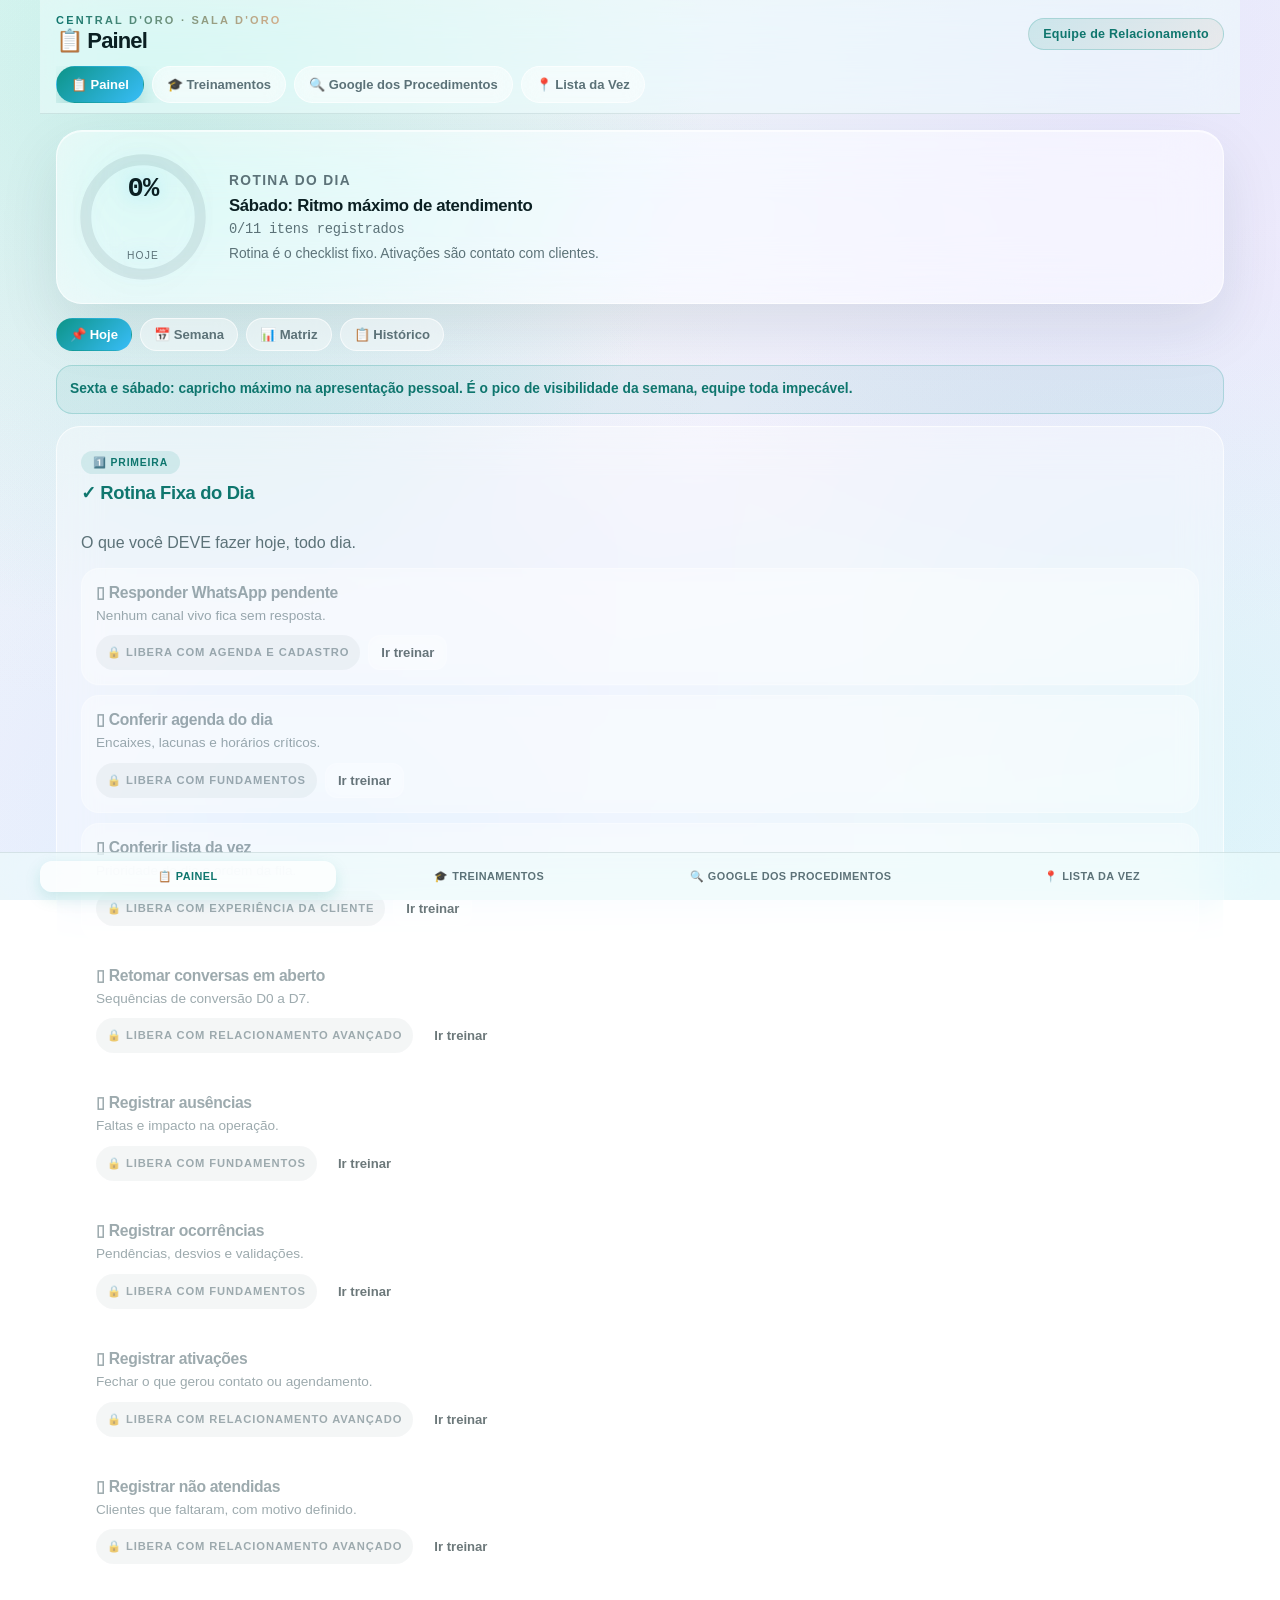
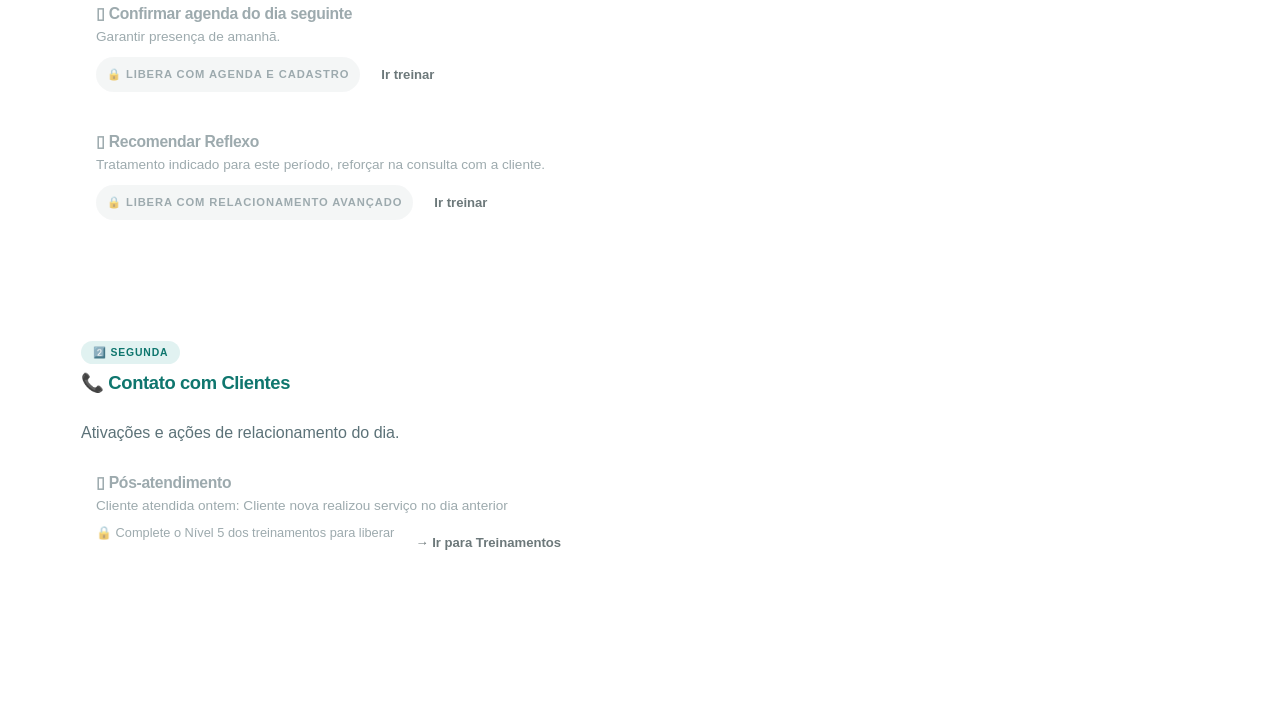
<file: central-doro/index.html>
<!DOCTYPE html>
<html lang="pt-BR">
<head>
<meta charset="UTF-8" />
<meta name="viewport" content="width=device-width, initial-scale=1.0, viewport-fit=cover" />
<meta name="theme-color" content="#eef1f5" />
<title>Central D'Oro · Sala D'Oro</title>
<style>
:root{
  --bg-a:#eefbfa;
  --bg-b:#f3f1fc;
  --bg-c:#eef5ff;
  --ink:#0b1f22;
  --muted:#5c7278;
  --line:rgba(13,50,55,.10);
  --glass:rgba(255,255,255,.52);
  --glass-2:rgba(255,255,255,.7);
  --glass-edge:rgba(255,255,255,.65);
  --accent:#0d9488;
  --accent-2:#38bdf8;
  --accent-ink:#0f766e;
  --champagne:#D4AF8C;
  --gold:#C9A84C;
  --good:#22c55e;
  --warn:#f59e0b;
  --danger:#fb7185;
  --shadow:0 24px 60px rgba(15,60,65,.10);
  --radius:26px;
  --mono:ui-monospace,"SF Mono",Menlo,Consolas,monospace;
}
*{box-sizing:border-box;-webkit-tap-highlight-color:transparent}
html,body{min-height:100%}
body{
  margin:0;color:var(--ink);
  font-family:-apple-system,BlinkMacSystemFont,"SF Pro Display","SF Pro Text",Inter,ui-sans-serif,sans-serif;
  background:
    radial-gradient(circle at 15% 15%, rgba(212,175,140,.06), transparent 45%),
    radial-gradient(circle at 12% 8%, rgba(45,212,191,.20), transparent 40%),
    radial-gradient(circle at 88% 6%, rgba(196,181,253,.22), transparent 42%),
    radial-gradient(circle at 25% 92%, rgba(125,211,252,.18), transparent 46%),
    radial-gradient(circle at 90% 85%, rgba(94,234,212,.14), transparent 40%),
    linear-gradient(160deg,var(--bg-a) 0%,var(--bg-b) 55%,var(--bg-c) 100%);
  background-attachment:fixed;
}
button,input,select,textarea{font:inherit}
button{cursor:pointer}
.mono{font-family:var(--mono);font-variant-numeric:tabular-nums;letter-spacing:-.02em}
.shell{max-width:1200px;margin:0 auto;padding:16px 16px 96px}
.top{
  position:sticky;top:0;z-index:40;
  margin:-16px -16px 16px;padding:14px 16px 10px;
  background:rgba(238,251,250,.6);
  backdrop-filter:blur(24px) saturate(160%);-webkit-backdrop-filter:blur(24px) saturate(160%);
  border-bottom:1px solid var(--line);
}
.brandrow{display:flex;align-items:center;justify-content:space-between;gap:12px}
.kicker{font-size:11px;letter-spacing:.2em;text-transform:uppercase;color:var(--accent-ink);font-weight:800;background:linear-gradient(90deg, var(--accent-ink), var(--champagne), var(--accent-ink));background-size:200% 100%;background-clip:text;-webkit-background-clip:text;-webkit-text-fill-color:transparent;animation:shimmer 4s ease-in-out infinite}
@keyframes shimmer{0%,100%{background-position:100% center}50%{background-position:0% center}}
.brandrow h1{margin:2px 0 0;font-size:22px;letter-spacing:-.04em}
.brandrow .who{
  display:inline-flex;align-items:center;gap:6px;padding:8px 14px;border-radius:999px;
  background:linear-gradient(135deg,rgba(13,148,136,.14),rgba(212,175,140,.14));
  border:1px solid rgba(13,148,136,.22);
  color:var(--accent-ink);font-size:12.5px;font-weight:850;letter-spacing:.02em;text-align:right;white-space:nowrap;
}
.nav{display:flex;gap:8px;overflow:auto;margin-top:12px;scrollbar-width:none}
.nav::-webkit-scrollbar{display:none}
.navbtn{
  border:1px solid var(--glass-edge);background:rgba(255,255,255,.42);color:var(--muted);
  backdrop-filter:blur(10px);
  border-radius:999px;padding:10px 14px;white-space:nowrap;font-size:13px;font-weight:700;
}
.navbtn.on{background:linear-gradient(135deg,var(--accent),var(--accent-2));border-color:transparent;color:#fff;box-shadow:0 10px 22px rgba(13,148,136,.28)}
.card{
  background:var(--glass);
  border:1px solid var(--glass-edge);
  backdrop-filter:blur(28px) saturate(180%);-webkit-backdrop-filter:blur(28px) saturate(180%);
  border-radius:var(--radius);box-shadow:var(--shadow), inset 0 1px rgba(255,255,255,.6);
}
.section{padding:20px;margin-bottom:14px}
.section h2{margin:0 0 12px;font-size:.82rem;letter-spacing:.12em;text-transform:uppercase;color:var(--muted)}
.grid2{display:grid;grid-template-columns:1.1fr .9fr;gap:14px}
.muted{color:var(--muted)}
/* Seções de painel com separação clara */
.panel-section{
  display:grid;gap:16px;margin-bottom:28px;padding:24px;
  background:rgba(255,255,255,.35);border:1px solid var(--glass-edge);
  border-radius:24px;backdrop-filter:blur(20px);
}
.panel-section h2{
  margin:0 0 14px;font-size:1.15rem;letter-spacing:-.02em;font-weight:850;
  color:var(--accent-ink);text-transform:none;
}
.panel-section .tag{
  display:inline-flex;align-items:center;gap:6px;padding:5px 12px;
  border-radius:999px;background:rgba(13,148,136,.12);
  color:var(--accent-ink);font-size:.65rem;font-weight:800;letter-spacing:.08em;
  text-transform:uppercase;margin-bottom:8px;
}
.eyebrow{
  display:inline-flex;align-items:center;gap:8px;padding:7px 12px;border-radius:999px;
  font-size:.72rem;letter-spacing:.14em;text-transform:uppercase;color:var(--accent-ink);
  background:rgba(13,148,136,.08);border:1px solid rgba(13,148,136,.18);font-weight:800;
}
.kpis{display:grid;grid-template-columns:repeat(4,minmax(0,1fr));gap:10px;margin-top:16px}
.kpi{padding:14px;border-radius:20px;background:rgba(255,255,255,.5);border:1px solid var(--glass-edge);backdrop-filter:blur(14px)}
.kpi .l{color:var(--muted);font-size:.8rem}
.kpi .v{margin-top:5px;font-size:1.55rem;font-weight:850;letter-spacing:-.02em}
.homegrid{display:grid;grid-template-columns:repeat(2,minmax(0,1fr));gap:12px}
.module{
  display:grid;gap:8px;padding:20px;text-align:left;
  background:rgba(255,255,255,.5);border:1px solid var(--glass-edge);border-radius:24px;
  backdrop-filter:blur(20px);
  transition:transform .15s ease, box-shadow .15s ease;
}
.module:hover{transform:translateY(-2px);box-shadow:var(--shadow)}
.module strong{font-size:1.05rem;letter-spacing:-.02em}
.module span{color:var(--muted);font-size:.86rem;line-height:1.45}
.module .tag{width:fit-content;font-size:.68rem;letter-spacing:.12em;text-transform:uppercase;color:var(--accent-ink);font-weight:800}
.pill{
  display:inline-flex;align-items:center;justify-content:center;padding:6px 11px;border-radius:999px;
  font-size:.7rem;font-weight:800;text-transform:uppercase;letter-spacing:.08em;white-space:nowrap;
}
.pill.good{background:rgba(34,197,94,.14);color:#0f7a3d}
.pill.warn{background:rgba(245,158,11,.16);color:#a15c07}
.pill.danger{background:rgba(251,113,133,.16);color:#b8244a}
.pill.neutral{background:rgba(13,50,55,.07);color:var(--muted)}
.pill.gold{background:rgba(13,148,136,.12);color:var(--accent-ink)}
.btn{
  border:0;border-radius:16px;padding:13px 16px;font-weight:750;color:#fff;
  background:linear-gradient(135deg,var(--accent),#0891b2);
  box-shadow:0 14px 28px rgba(13,148,136,.22);
}
.btn.secondary{color:var(--ink);background:rgba(255,255,255,.55);border:1px solid var(--glass-edge);box-shadow:none;backdrop-filter:blur(10px)}
.btn.small{padding:9px 12px;font-size:.82rem;border-radius:12px}
.btn:disabled{opacity:.4;cursor:not-allowed;filter:grayscale(.4)}
input,select,textarea{
  width:100%;padding:13px 14px;border-radius:16px;border:1px solid var(--line);
  background:rgba(255,255,255,.6);color:var(--ink);outline:none;backdrop-filter:blur(8px);
}
input:focus,select:focus,textarea:focus{border-color:rgba(13,148,136,.35);box-shadow:0 0 0 4px rgba(13,148,136,.1)}
textarea{min-height:84px;resize:vertical}
label{display:block;margin:0 0 6px;color:var(--muted);font-size:.8rem}
.row{display:grid;grid-template-columns:1fr 1fr;gap:10px}
.list{display:grid;gap:10px}
.item{
  padding:14px;border-radius:18px;background:rgba(255,255,255,.5);border:1px solid var(--glass-edge);backdrop-filter:blur(14px);
}
.item .toprow{display:flex;justify-content:space-between;gap:10px;align-items:center}
.item h4{margin:0;font-size:.98rem;letter-spacing:-.02em}
.item .meta{margin-top:4px;color:var(--muted);font-size:.85rem;line-height:1.45}
.item .btnrow{display:flex;gap:8px;flex-wrap:wrap;margin-top:10px}
.item.locked{opacity:.6}
.item.locked h4{color:var(--muted)}
/* Trilha */
.levels{display:grid;gap:12px}
.level{padding:18px;border:1px solid var(--glass-edge);transition:box-shadow .2s ease, border-color .2s ease}
.level.current{border-color:rgba(13,148,136,.45);box-shadow:var(--shadow), 0 0 0 3px rgba(13,148,136,.12), inset 0 1px rgba(255,255,255,.6)}
.level.locked{opacity:.68}
.levelhead{display:flex;justify-content:space-between;align-items:center;gap:10px;margin-bottom:6px}
.levelhead strong{font-size:1.1rem;letter-spacing:-.02em}
.level.current .levelhead strong{color:var(--accent-ink)}
.unlockbadge{display:inline-flex;align-items:center;gap:5px;font-size:.68rem;font-weight:800;letter-spacing:.06em;text-transform:uppercase;color:var(--accent-ink);margin-top:2px}
.progressline{height:7px;border-radius:999px;background:rgba(13,50,55,.08);overflow:hidden;margin:8px 0 12px}
.progressline span{display:block;height:100%;border-radius:inherit;background:linear-gradient(90deg,var(--accent),var(--accent-2))}
.missions{display:grid;gap:8px}
.mission{
  display:grid;grid-template-columns:32px 1fr auto;align-items:center;gap:12px;
  padding:12px;border-radius:16px;background:rgba(255,255,255,.5);border:1px solid var(--glass-edge);text-align:left;backdrop-filter:blur(12px);
}
.mission:disabled{opacity:.5;cursor:not-allowed}
.mnum{
  width:30px;height:30px;border-radius:50%;display:grid;place-items:center;
  background:rgba(13,50,55,.07);color:var(--muted);font-size:.8rem;font-weight:900;
}
.mission.done .mnum{background:rgba(34,197,94,.18);color:#0f7a3d}
.mission strong{display:block;font-size:1rem;letter-spacing:-.01em}
.mission small{display:block;color:var(--muted);margin-top:3px;font-size:.78rem;line-height:1.4}
/* Missão aberta */
.missionview{display:grid;gap:14px}
.steps{display:grid;gap:8px}
.step{display:grid;grid-template-columns:26px 1fr;gap:10px;align-items:start;padding:11px 12px;border-radius:14px;background:rgba(255,255,255,.45);border:1px solid var(--glass-edge)}
.step b{display:grid;place-items:center;width:24px;height:24px;border-radius:999px;background:rgba(13,148,136,.14);color:var(--accent-ink);font-size:.75rem}
.step p{margin:0;color:var(--ink);font-size:.9rem;line-height:1.5}
.choice{
  display:flex;align-items:flex-start;gap:10px;width:100%;text-align:left;
  padding:13px;border-radius:14px;background:rgba(255,255,255,.6);border:1px solid var(--line);line-height:1.45;font-size:.92rem;
}
.choice.correct{border-color:rgba(34,197,94,.5);background:rgba(34,197,94,.1)}
.choice.wrong{border-color:rgba(251,113,133,.4);background:rgba(251,113,133,.08)}
.feedback{padding:13px;border-radius:14px;font-size:.9rem;line-height:1.5}
.feedback.ok{background:rgba(34,197,94,.1);color:#0f7a3d;border:1px solid rgba(34,197,94,.25)}
.feedback.no{background:rgba(251,113,133,.08);color:#b8244a;border:1px solid rgba(251,113,133,.2)}
.section.ref{border-left:4px solid rgba(13,50,55,.18)}
.section.decisao{border-left:4px solid var(--accent);background:rgba(13,148,136,.06)}
.sectionkick{display:block;font-size:.68rem;letter-spacing:.1em;text-transform:uppercase;color:var(--muted);font-weight:800;margin-bottom:2px}
.sectionkick.decisao{color:var(--accent-ink)}
/* Busca */
.searchbox input{padding:16px 18px;border-radius:20px;font-size:1rem}
.hits{display:grid;gap:10px;margin-top:12px}
.popcard{padding:14px;border-radius:18px;background:rgba(255,255,255,.55);border:1px solid var(--glass-edge);backdrop-filter:blur(14px)}
.popcard summary{cursor:pointer;font-weight:750;letter-spacing:-.02em;display:flex;justify-content:space-between;gap:10px;align-items:center;list-style:none}
.popcard summary::-webkit-details-marker{display:none}
.popcard ul{margin:10px 0 0;padding-left:18px;color:var(--muted);font-size:.9rem;line-height:1.6}
mark{background:rgba(45,212,191,.32);color:inherit;border-radius:3px;padding:0 2px}
/* Tabs internos */
.subtabs{display:flex;gap:8px;flex-wrap:wrap;margin-bottom:14px}
.subtab{border:1px solid var(--glass-edge);background:rgba(255,255,255,.42);color:var(--muted);border-radius:999px;padding:8px 13px;font-size:.82rem;font-weight:700;backdrop-filter:blur(10px)}
.subtab.on{background:linear-gradient(135deg,var(--accent),var(--accent-2));border-color:transparent;color:#fff}
/* Semana */
.calendar{display:grid;grid-template-columns:repeat(7,minmax(0,1fr));gap:8px}
.day{padding:12px;border-radius:16px;background:rgba(255,255,255,.45);border:1px solid var(--glass-edge);min-height:110px}
.day.today{border-color:rgba(13,148,136,.4);background:rgba(255,255,255,.7)}
.day .name{font-weight:800;margin-bottom:6px;font-size:.86rem}
.day .small{color:var(--muted);font-size:.78rem;line-height:1.45}
/* Lista da vez */
.vezname{font-size:clamp(2.6rem,8vw,4rem);letter-spacing:-.06em;line-height:.95;font-weight:900;margin:10px 0 6px;color:var(--ink)}
.rank{width:30px;height:30px;border-radius:50%;display:grid;place-items:center;background:rgba(13,50,55,.07);color:var(--muted);font-size:.78rem;font-weight:900;flex:0 0 auto}
.rank.star{background:linear-gradient(135deg,var(--accent),var(--accent-2));color:#fff}
.vrow{display:flex;align-items:center;gap:11px;padding:11px 2px;border-bottom:1px solid var(--line)}
.vrow:last-child{border-bottom:0}
.vrow .grow{flex:1;min-width:0}
.vrow .rname{font-weight:750;font-size:.94rem}
.vrow .rsub{font-size:.8rem;color:var(--muted);margin-top:1px}
.notice{
  padding:13px;border-radius:16px;border:1px solid rgba(13,148,136,.22);
  background:rgba(13,148,136,.07);color:var(--accent-ink);font-size:.86rem;line-height:1.5;margin-bottom:12px;
}
.modal{position:fixed;inset:0;background:rgba(11,31,34,.35);backdrop-filter:blur(6px);display:none;align-items:flex-end;justify-content:center;z-index:100;padding:14px}
.modal.open{display:flex}
.sheet{width:100%;max-width:540px;background:rgba(255,255,255,.85);backdrop-filter:blur(30px);border:1px solid var(--glass-edge);border-radius:26px 26px 18px 18px;padding:20px;box-shadow:var(--shadow)}
.sheet h3{margin:0 0 4px;font-size:1.2rem;letter-spacing:-.03em}
.sheet p{color:var(--muted);font-size:.9rem;line-height:1.5;margin:0 0 14px}
.footbar{
  position:fixed;left:0;right:0;bottom:0;z-index:39;
  background:rgba(238,251,250,.62);backdrop-filter:blur(24px) saturate(160%);
  border-top:1px solid var(--line);
  padding:8px 12px calc(8px + env(safe-area-inset-bottom));
}
.footinner{max-width:1200px;margin:0 auto;display:flex;gap:6px}
.footbtn{flex:1;border:0;background:transparent;color:var(--muted);border-radius:12px;padding:9px 4px;font-size:.68rem;font-weight:800;text-transform:uppercase;letter-spacing:.04em}
.footbtn.on{background:rgba(255,255,255,.75);color:var(--accent-ink);box-shadow:0 6px 16px rgba(13,148,136,.16)}
.hidden{display:none!important}

/* Anel do dia: elemento de assinatura */
.dayring-wrap{display:flex;align-items:center;gap:20px;flex-wrap:wrap}
.dayring{position:relative;width:132px;height:132px;flex:0 0 auto;filter:drop-shadow(0 0 26px rgba(45,212,191,.4)) drop-shadow(0 0 8px rgba(56,189,248,.25))}
.dayring svg{width:100%;height:100%;transform:rotate(-90deg)}
.dayring .ring-track{fill:none;stroke:rgba(13,50,55,.09);stroke-width:10}
.dayring .ring-fill{fill:none;stroke-width:10;stroke-linecap:round;transition:stroke-dashoffset .8s cubic-bezier(.2,.8,.2,1)}
.dayring-label{position:absolute;inset:0;display:grid;place-items:center;text-align:center}
.dayring-label strong{display:block;font-size:1.7rem;font-weight:800;letter-spacing:-.03em}
.dayring-label span{display:block;font-size:.64rem;text-transform:uppercase;letter-spacing:.12em;color:var(--muted);margin-top:2px}
.dayring-copy{display:grid;gap:4px;min-width:160px}
.dayring-copy strong{font-size:1.05rem;letter-spacing:-.02em}
.dayring-copy span{color:var(--muted);font-size:.86rem;line-height:1.4}

/* Destaque comercial */
.spotlight{
  padding:22px;border-radius:26px;text-align:left;width:100%;
  background:linear-gradient(155deg,rgba(13,148,136,.94),rgba(8,145,178,.9));
  color:#eafffb;border:1px solid rgba(255,255,255,.25);box-shadow:0 26px 60px rgba(13,148,136,.32), 0 0 40px rgba(212,175,140,.22), inset 0 1px rgba(255,255,255,.3);
  position:relative;overflow:hidden;
}
.spotlight:before{content:"";position:absolute;inset:auto -30% -60% auto;width:220px;height:220px;border-radius:50%;background:radial-gradient(circle,rgba(255,255,255,.28),transparent 70%)}
.spotlight .tag{display:inline-flex;padding:5px 11px;border-radius:999px;background:rgba(255,255,255,.18);font-size:.66rem;letter-spacing:.14em;text-transform:uppercase;font-weight:800}
.spotlight h3{margin:12px 0 6px;font-size:1.5rem;letter-spacing:-.03em}
.spotlight p{margin:0;color:rgba(234,255,251,.86);font-size:.92rem;line-height:1.5;max-width:52ch}
.spotlight .vplay{background:#fff;color:var(--accent-ink)}
.principios{display:flex;flex-wrap:wrap;gap:8px;margin-top:16px;position:relative}
.principio-chip{display:inline-flex;align-items:center;gap:6px;padding:8px 13px;border-radius:999px;background:rgba(255,255,255,.16);border:1px solid rgba(255,255,255,.28);font-size:.78rem;font-weight:700}

/* Vídeos */
.vcards{display:grid;grid-template-columns:repeat(2,minmax(0,1fr));gap:12px}
@media(max-width:860px){.vcards{grid-template-columns:1fr}}
.vcard{display:grid;gap:8px;padding:20px;text-align:left;border-radius:24px;border:1px solid rgba(45,212,191,.28);
  background:linear-gradient(160deg,rgba(10,30,33,.94),rgba(6,20,24,.96));color:#eafffb;box-shadow:var(--shadow);
  transition:transform .15s ease}
.vcard:hover{transform:translateY(-2px)}
.vcard .vk{font-size:.68rem;letter-spacing:.16em;text-transform:uppercase;color:#5eead4;font-weight:800}
.vcard strong{font-size:1.05rem;letter-spacing:-.02em;color:#d6fff8}
.vcard span{color:#9fb8b8;font-size:.85rem;line-height:1.45}
.vcard .vmeta{display:flex;justify-content:space-between;align-items:center;margin-top:4px}
.vplay{display:inline-grid;place-items:center;width:38px;height:38px;border-radius:50%;background:#2dd4bf;color:#062421;font-size:.9rem}
.vplayer{position:fixed;inset:0;z-index:200;display:none;flex-direction:column;background:
  radial-gradient(circle at 20% -10%, rgba(45,212,191,.18), transparent 36%),
  radial-gradient(circle at 100% 0%, rgba(56,189,248,.1), transparent 30%),#071417;color:#eafffb}
.vplayer.open{display:flex}
.vtop{display:flex;align-items:center;justify-content:space-between;gap:10px;padding:14px 16px}
.vtop .vt{font-size:.72rem;letter-spacing:.18em;text-transform:uppercase;color:#5eead4;font-weight:800}
.vclose{border:1px solid rgba(94,234,212,.3);background:transparent;color:#d6fff8;border-radius:999px;padding:8px 14px;font-size:.8rem;font-weight:800}
.vprog{display:flex;gap:5px;padding:0 16px}
.vprog i{flex:1;height:3px;border-radius:999px;background:rgba(234,255,251,.14);overflow:hidden;display:block}
.vprog i b{display:block;height:100%;width:0;background:#2dd4bf;border-radius:inherit}
.vstage{flex:1;display:grid;place-items:center;padding:20px 22px;overflow:hidden}
.vinner{width:min(680px,100%);display:grid;gap:16px;text-align:center;justify-items:center}
.vkick{font-size:.72rem;letter-spacing:.22em;text-transform:uppercase;color:#5eead4;font-weight:800;animation:vfade .6s ease both}
.vtitle{font-size:clamp(1.7rem,6vw,2.7rem);line-height:1.04;letter-spacing:-.045em;font-weight:900;color:#d6fff8;animation:vfade .6s .1s ease both;margin:0}
.vlines{display:grid;gap:9px;justify-items:center}
.vline{max-width:56ch;padding:11px 16px;border-radius:14px;background:rgba(234,255,251,.05);
  border:1px solid rgba(94,234,212,.18);color:#eafffb;font-size:.95rem;line-height:1.5;
  opacity:0;animation:vfade .55s ease forwards}
.vvis{height:120px;display:grid;place-items:center;animation:vfade .7s .05s ease both}
.vvis svg{height:110px;width:auto;max-width:280px;overflow:visible}
.vfoot{display:flex;justify-content:center;gap:10px;padding:14px 16px calc(16px + env(safe-area-inset-bottom))}
.vbtn{border:1px solid rgba(94,234,212,.3);background:rgba(234,255,251,.05);color:#d6fff8;border-radius:999px;min-width:46px;padding:11px 16px;font-weight:800;font-size:.85rem}
.vbtn.gold{background:#2dd4bf;border-color:#2dd4bf;color:#062421}
@keyframes vfade{from{opacity:0;transform:translateY(12px)}to{opacity:1;transform:none}}
@keyframes vpulse{0%,100%{transform:scale(1);opacity:.9}50%{transform:scale(1.12);opacity:1}}
@keyframes vspin{to{transform:rotate(360deg)}}
@keyframes vdash{to{stroke-dashoffset:0}}
@keyframes vfloat{0%,100%{transform:translateY(0)}50%{transform:translateY(-7px)}}
.vp1{animation:vpulse 2.4s ease-in-out infinite}
.vsp{transform-origin:center;animation:vspin 14s linear infinite}
.vfl{animation:vfloat 3.2s ease-in-out infinite}
.vdr{stroke-dasharray:300;stroke-dashoffset:300;animation:vdash 1.6s .3s ease forwards}

@media(max-width:860px){
  .grid2{grid-template-columns:1fr}
  .kpis{grid-template-columns:1fr 1fr}
  .calendar{grid-template-columns:1fr 1fr}
  .homegrid{grid-template-columns:1fr}
  .dayring-wrap{justify-content:center;text-align:center}
}
</style>
</head>
<body>
<div class="shell">
  <header class="top">
    <div class="brandrow">
      <div>
        <div class="kicker">Central D'Oro · Sala D'Oro</div>
        <h1 id="viewTitle">Treinamentos</h1>
      </div>
      <div class="who" id="whoBox">Equipe de Relacionamento</div>
    </div>
    <div class="nav" id="mainNav"></div>
  </header>
  <main id="main"></main>
</div>

<div class="footbar">
  <div class="footinner" id="footNav"></div>
</div>

<div class="vplayer" id="vplayer"></div>

<div class="modal" id="modal" onclick="if(event.target.id==='modal')closeModal()">
  <div class="sheet">
    <h3 id="modalTitle"></h3>
    <p id="modalText"></p>
    <div id="modalBody"></div>
    <div style="display:flex;gap:8px;margin-top:14px">
      <button class="btn secondary small" onclick="closeModal()">Cancelar</button>
      <button class="btn small" id="modalConfirm">Confirmar</button>
    </div>
  </div>
</div>

<script>
/* ============ DADOS OPERACIONAIS (fonte: POP Recepção + Matriz de Ativações + Cronograma) ============ */

const POPS = [
  {id:"abertura", title:"Abertura do Salão", group:"Rotina", setor:"Recepção", steps:[
    "Conferir entrada, área de espera, balcão, vitrine de produtos e materiais de atendimento.",
    "Conferir funcionamento de telefone, internet, som, ar-condicionado, máquinas de cartão e impressora de nota fiscal.",
    "Conferir cartão de visita, bobinas, sacolas, materiais de recepção e itens de apoio.",
    "Conferir agenda geral do dia: erros, sobreposições, falta de profissional, encaixes sem validação, horários sensíveis.",
    "Checar lista da vez do dia anterior e validar pendências antes de iniciar novos atendimentos.",
    "Informar imediatamente a gerência sobre qualquer item que interfira na operação."]},
  {id:"apresentacao", title:"Apresentação Pessoal", group:"Rotina", setor:"Recepção", steps:[
    "Manter cabelo arrumado desde o início do expediente, com acabamento profissional.",
    "Usar uniforme completo, limpo, alinhado e sem sinais de desgaste.",
    "Manter maquiagem pronta, batom neutro ou suave, sobrancelhas cuidadas.",
    "Manter unhas feitas, limpas e com cores neutras ou suaves.",
    "Usar apenas acessórios discretos e simples.",
    "Corrigir imediatamente qualquer ponto de imagem que reduza a percepção de padrão."]},
  {id:"agendamento", title:"Agendamento", group:"Agenda", setor:"Recepção", steps:[
    "Solicitar nome completo e telefone da cliente para localizar ou confirmar cadastro.",
    "Perguntar qual serviço deseja realizar e se possui profissional de preferência.",
    "Conferir histórico da cliente: profissional recorrente, preferências e restrições.",
    "Validar disponibilidade do profissional escolhido e oferecer horários próximos quando necessário.",
    "Se não houver preferência, utilizar a lista da vez de forma discreta, justa e registrada.",
    "Em caso de encaixe, validar com o profissional e garantir que não comprometa outra cliente.",
    "Confirmar data, horário, serviço, profissional e unidade antes de finalizar.",
    "Registrar origem da preferência quando cliente nova pedir profissional específico."]},
  {id:"encaixe", title:"Protocolo de Encaixe de Clientes", group:"Agenda", setor:"Recepção", steps:[
    "Sempre oferecer primeiro os horários já disponíveis na agenda, antes de consultar qualquer profissional.",
    "Ex.: 'Temos disponibilidade na terça às 14h ou na quarta às 10h. Algum desses funciona para você?'",
    "Se a cliente só puder em horário fora da agenda, não confirmar por conta própria: informar que vai verificar com o profissional e retornar em instantes.",
    "Consultar o profissional e aguardar a autorização explícita antes de qualquer confirmação.",
    "Após autorização, confirmar com a cliente e registrar no sistema que o encaixe foi autorizado pelo profissional, garantindo rastreabilidade.",
    "Sem autorização do profissional, sem confirmação. Sempre."]},
  {id:"cadastro", title:"Cadastro de Cliente", group:"Agenda", setor:"Recepção", steps:[
    "Solicitar nome completo, telefone, data de aniversário e informações essenciais com gentileza.",
    "Perguntar se deseja informar e-mail e CPF para emissão de nota fiscal.",
    "Registrar origem da cliente: indicação, tráfego pago, Instagram, profissional, retorno espontâneo ou parceria.",
    "Atualizar dados sempre que houver divergência ou informação incompleta.",
    "Agradecer e confirmar que o cadastro foi concluído."]},
  {id:"telefone", title:"Atendimento Telefônico e WhatsApp", group:"Agenda", setor:"Recepção", steps:[
    "Atender ou responder com saudação, nome do Sala D'Oro e identificação pessoal.",
    "Entender a necessidade da cliente antes de oferecer horário.",
    "Conferir ou criar cadastro conforme necessidade.",
    "Agendar, alterar ou cancelar seguindo as regras de agenda.",
    "Esclarecer dúvidas com segurança ou direcionar para a pessoa correta.",
    "Oferecer serviço adicional coerente com a necessidade da cliente.",
    "Encerrar confirmando as informações e agradecendo o contato.",
    "Retomar conversas em aberto conforme regra de sequência de conversão D0, D1, D3, D5 e D7."]},
  {id:"primeirocontato", title:"Primeiro Contato no Salão", group:"Experiência", setor:"Recepção", steps:[
    "Receber a cliente com sorriso, postura e cumprimento adequado ao turno.",
    "Se apresentar e chamar a cliente pelo nome quando possível.",
    "Confirmar atendimento, profissional e horário.",
    "Oferecer água, café, chá e senha do Wi-Fi.",
    "Acomodar e acompanhar até o profissional ou sala correta.",
    "Zelar pela cliente entre atendimentos, principalmente em espera, troca de serviço ou deslocamento interno."]},
  {id:"listadavez", title:"Lista da Vez", group:"Agenda", setor:"Recepção", steps:[
    "Identificar o serviço solicitado e consultar a lista correspondente.",
    "Identificar o profissional da vez e verificar disponibilidade real.",
    "Confirmar possibilidade de atendimento com o profissional quando houver encaixe.",
    "Se o profissional não puder atender, registrar a situação e passar para o próximo conforme regra.",
    "Anular posições de profissionais ausentes no dia.",
    "Registrar nome da cliente, serviço, profissional, data, horário e responsável.",
    "Agendamento antecipado: marcar provisoriamente e confirmar após a presença da cliente.",
    "Corrigir a lista em caso de falta, cancelamento ou remarcação conforme orientação da gerência."]},
  {id:"espera", title:"Cliente em Espera", group:"Experiência", setor:"Recepção", steps:[
    "Informar o motivo da espera com transparência e pedir desculpas pelo desconforto.",
    "Informar tempo estimado e perguntar se a cliente consegue aguardar.",
    "Oferecer água, café, chá, Wi-Fi e acomodação adequada.",
    "Oferecer serviço viável durante a espera, quando fizer sentido.",
    "Cronometrar o tempo informado e reposicionar a cliente antes do limite combinado.",
    "Se a espera aumentar, explicar novamente, pedir desculpas e oferecer alternativa.",
    "Acionar a gerência se a espera comprometer a experiência."]},
  {id:"revenda", title:"Revenda de Produtos", group:"Comercial", setor:"Recepção", steps:[
    "Perguntar se algum produto foi indicado pelo profissional.",
    "Sem indicação, entender a necessidade da cliente antes de sugerir.",
    "Apresentar produto adequado, modo de uso, benefício e complementar quando pertinente.",
    "Permitir que a cliente veja, toque ou conheça a textura do produto.",
    "Confirmar se pode entrar em contato depois para acompanhar resultado.",
    "Embalar com cuidado, cobrar, emitir nota quando solicitado e agradecer."]},
  {id:"interno", title:"Atendimento Interno da Equipe", group:"Rotina", setor:"Recepção", steps:[
    "Realizar agendamentos, alterações e cancelamentos solicitados por profissionais conforme regra da gerência.",
    "Orientar profissionais sobre agenda, lista da vez, encaixes, horários e fluxo do dia.",
    "Alterar agenda apenas com autorização quando impactar cliente, faturamento ou outro profissional.",
    "Informar gerência sobre atraso, ausência, erro ou conflito.",
    "Priorizar sempre a cliente em relação a demandas internas.",
    "Comunicar alterações de agenda aos profissionais envolvidos."]},
  {id:"cobranca", title:"Cobrança e Fechamento da Experiência", group:"Comercial", setor:"Recepção", steps:[
    "Cumprimentar a cliente e localizar a comanda no sistema.",
    "Confirmar os serviços realizados antes da cobrança.",
    "Em divergência, consultar quem lançou antes de editar e comunicar profissional e gerência.",
    "Informar valor total com discrição e clareza.",
    "Perguntar se a cliente ficou feliz com o atendimento antes de finalizar.",
    "Se houver insatisfação, não concluir a cobrança sem acionar a gerência.",
    "Realizar pagamento e organizar comprovantes por forma e bandeira.",
    "Perguntar sobre próxima visita e produto para casa.",
    "Nunca permitir saída sem pagamento validado, salvo orientação expressa da gerência."]},
  {id:"caixa", title:"Fechamento de Caixa", group:"Rotina", setor:"Recepção", steps:[
    "Conferir pagamentos em débito, crédito, dinheiro e demais formas aceitas.",
    "Comparar comprovantes físicos, sistema e movimentação do dia.",
    "Realizar fechamento no sistema.",
    "Organizar comprovantes conforme padrão interno.",
    "Comunicar imediatamente qualquer divergência para a gerência.",
    "Registrar pendências ou ajustes que precisem de acompanhamento."]},
  {id:"followup", title:"Sequência de Conversão e Ativações", group:"Relacionamento", setor:"Recepção", steps:[
    "Executar sequências de conversão D0, D1, D3, D5 e D7 para clientes sem resposta ou em negociação.",
    "Classificar cada contato por etapa do funil: cliente novo, contato feito, qualificado, oferta enviada, em objeção, agendado ou perdido.",
    "Ativar aniversariantes, inativas, canceladas, faltantes e serviços recorrentes vencidos.",
    "Registrar tentativa, canal, resposta, próxima ação e resultado.",
    "Sem horário ou profissional disponível: registrar motivo para análise da gerência.",
    "Reportar semanalmente ativações, respostas, agendamentos e perdas por indisponibilidade."]},
  {id:"conversao", title:"Sequência de Conversão D0–D7", group:"Relacionamento", setor:"Recepção", steps:[
    "Abrir o controle de Sequência de Conversão no início do período definido.",
    "Filtrar clientes com status em aberto, sem resposta ou com próxima ação vencida.",
    "Conferir data do primeiro contato, etapa atual, responsável, prazo e histórico.",
    "Realizar a próxima tentativa conforme etapa D0, D1, D3, D5 ou D7.",
    "Registrar canal utilizado, resposta, nova etapa, prazo e resultado.",
    "Com interesse: direcionar para agendamento com data, horário, serviço e profissional.",
    "Sem retorno até D7: classificar como sem resposta e encerrar com observação objetiva.",
    "Impossibilidade operacional: registrar motivo (falta de horário, profissional, cliente indisponível).",
    "Reportar ao fim do dia: convertidas, em aberto e impedimentos relevantes."]},
  {id:"tec_padrao", title:"Padrão Comum de Atendimento Técnico", group:"Atendimento", setor:"Parceiros Técnicos", steps:[
    "Receber a cliente pelo nome e apresentar-se quando necessário.",
    "Confirmar serviço contratado e expectativa.",
    "Explicar etapas essenciais sem prolongar.",
    "Executar com técnica, higiene, cuidado e discrição.",
    "Perguntar se a cliente está confortável.",
    "Confirmar satisfação antes de finalizar.",
    "Lançar serviço correto na comanda.",
    "Organizar material, bancada ou sala após o atendimento."]},
  {id:"tec_cabeleireiro", title:"Cabeleireiro", group:"Atendimento", setor:"Parceiros Técnicos", steps:[
    "Realizar diagnóstico visual e conversa inicial.",
    "Confirmar objetivo, histórico químico, manutenção e limite técnico.",
    "Alinhar resultado possível antes de iniciar.",
    "Executar serviço conforme técnica e segurança.",
    "Orientar manutenção em casa e próximo retorno."]},
  {id:"tec_jr_acolhimento", title:"Cabeleireiro Júnior, Acolhimento", group:"Atendimento", setor:"Parceiros Técnicos", steps:[
    "Preparar lavatório, toalhas, produtos e apoio antes da cliente chegar.",
    "Acolher cliente com educação e segurança.",
    "Confirmar orientação do profissional responsável.",
    "Executar lavagem, tratamento ou apoio conforme instrução.",
    "Avisar profissional sobre qualquer sensibilidade ou observação da cliente."]},
  {id:"tec_jr_finalizacao", title:"Cabeleireiro Júnior, Finalização", group:"Atendimento", setor:"Parceiros Técnicos", steps:[
    "Confirmar acabamento esperado com o profissional responsável.",
    "Preparar ferramentas e finalizadores.",
    "Finalizar com cuidado, alinhamento e atenção aos detalhes.",
    "Solicitar validação do profissional quando necessário.",
    "Limpar estação e guardar materiais."]},
  {id:"tec_manicure", title:"Manicure e Pedicure", group:"Atendimento", setor:"Parceiros Técnicos", steps:[
    "Confirmar formato, comprimento, cor e preferência da cliente.",
    "Usar materiais limpos, esterilizados ou descartáveis.",
    "Abrir descartáveis diante da cliente quando aplicável.",
    "Executar com delicadeza e higiene.",
    "Separar instrumentos reutilizáveis para esterilização."]},
  {id:"tec_nail", title:"Nail Design", group:"Atendimento", setor:"Parceiros Técnicos", steps:[
    "Confirmar técnica, formato, comprimento, manutenção anterior e expectativa.",
    "Avaliar condição da unha natural antes de iniciar.",
    "Usar materiais adequados e higienizados.",
    "Orientar cuidados, manutenção e retorno.",
    "Registrar serviço correto na comanda."]},
  {id:"tec_make", title:"Maquiagem", group:"Atendimento", setor:"Parceiros Técnicos", steps:[
    "Confirmar ocasião, preferência, pele, sensibilidade e referência visual.",
    "Preparar pele com higiene e produtos adequados.",
    "Manter pincéis e materiais higienizados.",
    "Validar pontos principais antes da finalização.",
    "Orientar retoques e conservação."]},
  {id:"tec_depilacao", title:"Depilação", group:"Atendimento", setor:"Parceiros Técnicos", steps:[
    "Confirmar área, sensibilidade, alergias e uso de produtos ou medicamentos relevantes.",
    "Garantir privacidade.",
    "Usar materiais descartáveis ou higienizados conforme norma.",
    "Executar com técnica, cuidado e discrição.",
    "Orientar cuidados pós-procedimento."]},
  {id:"tec_estetica", title:"Estética Facial e Corporal", group:"Atendimento", setor:"Parceiros Técnicos", steps:[
    "Confirmar objetivo, queixa e contraindicações.",
    "Explicar etapas principais.",
    "Usar materiais limpos, descartáveis ou esterilizados.",
    "Acompanhar conforto durante o procedimento.",
    "Orientar cuidados pós-procedimento."]},
  {id:"tec_podologia", title:"Podologia", group:"Atendimento", setor:"Parceiros Técnicos", steps:[
    "Avaliar queixa, sensibilidade, histórico e condição dos pés.",
    "Usar materiais esterilizados ou descartáveis.",
    "Não executar procedimento fora de segurança técnica.",
    "Orientar cuidados e retorno.",
    "Encaminhar para avaliação especializada quando houver sinal de risco."]},
  {id:"tec_masso", title:"Massoterapia", group:"Atendimento", setor:"Parceiros Técnicos", steps:[
    "Confirmar objetivo, desconfortos, restrições e preferência de pressão.",
    "Garantir privacidade e conforto.",
    "Explicar tempo e condução do atendimento.",
    "Ajustar pressão conforme retorno da cliente.",
    "Orientar hidratação e cuidados após a sessão."]},
  {id:"est_recebimento", title:"Recebimento de Produtos", group:"Controle", setor:"Estoque", steps:[
    "Conferir nota, pedido, quantidade, marca, linha e validade.",
    "Separar divergências antes de guardar.",
    "Registrar entrada no controle definido.",
    "Guardar por categoria, uso, validade e criticidade.",
    "Comunicar faltas, avarias ou troca de item."]},
  {id:"est_reposicao", title:"Reposição Diária", group:"Controle", setor:"Estoque", steps:[
    "Conferir itens críticos no início do dia.",
    "Repor pontos de uso conforme consumo real.",
    "Evitar excesso em bancadas e salas.",
    "Registrar itens abaixo do mínimo.",
    "Acionar compra ou liderança antes de faltar."]},
  {id:"est_interno", title:"Atendimento Interno ao Profissional", group:"Controle", setor:"Estoque", steps:[
    "Receber solicitação conforme regra da unidade.",
    "Conferir item, quantidade, finalidade e profissional.",
    "Entregar somente o necessário.",
    "Registrar saída.",
    "Comunicar consumo fora do padrão."]},
  {id:"est_inventario", title:"Inventário", group:"Controle", setor:"Estoque", steps:[
    "Contar produtos por categoria.",
    "Separar vencidos, avariados ou sem identificação.",
    "Comparar físico com controle.",
    "Registrar divergências.",
    "Ajustar estoque apenas com autorização."]},
  {id:"est_validade", title:"Validade e Conservação", group:"Controle", setor:"Estoque", steps:[
    "Usar primeiro os produtos com vencimento mais próximo.",
    "Manter embalagens fechadas, limpas e identificadas.",
    "Não liberar produto vencido, sem rótulo ou com alteração de aspecto.",
    "Sinalizar produtos parados ou com baixo giro."]},
  {id:"est_desperdicio", title:"Controle de Desperdício", group:"Controle", setor:"Estoque", steps:[
    "Acompanhar consumo por setor.",
    "Identificar uso excessivo ou repetido.",
    "Orientar equipe quando houver desperdício.",
    "Registrar ocorrências para análise da liderança."]},
  {id:"limp_diaria", title:"Abertura e Limpeza Diária", group:"Ambientes", setor:"Limpeza", steps:[
    "Repor sabonete, papel, álcool, sacos de lixo e itens de banheiro.",
    "Limpar recepção, salão, circulação, banheiros e áreas de apoio.",
    "Higienizar bancadas, cadeiras, apoios, espelhos, maçanetas e superfícies de contato.",
    "Retirar lixo e trocar sacos.",
    "Comunicar falta de material, dano ou risco."]},
  {id:"limp_revisao", title:"Revisão Durante a Operação", group:"Ambientes", setor:"Limpeza", steps:[
    "Revisar banheiros em horários definidos.",
    "Manter áreas comuns sem lixo, copos, toalhas ou materiais fora do lugar.",
    "Atuar sem atrapalhar atendimentos.",
    "Sinalizar piso molhado quando necessário."]},
  {id:"limp_salas", title:"Limpeza de Salas Técnicas", group:"Ambientes", setor:"Limpeza", steps:[
    "Limpar salas de maquiagem, podologia, depilação, estética, massoterapia, progressiva, mega hair e sala VIP conforme cronograma.",
    "Higienizar maca, bancada, carrinho, espelho, lixeira, chão e pontos de contato.",
    "Registrar sala limpa ou impedida por atendimento."]},
  {id:"limp_pesada", title:"Limpeza Pesada Semanal", group:"Ambientes", setor:"Limpeza", steps:[
    "Lavar banheiros.",
    "Limpar rodapés, cantos, portas, áreas externas e pontos de acúmulo.",
    "Organizar área de funcionários, copa e apoio.",
    "Registrar conclusão no cronograma."]},
  {id:"limp_banheiros", title:"Banheiros", group:"Ambientes", setor:"Limpeza", steps:[
    "Conferir cheiro, papel, sabonete, lixo, piso, pia, espelho e vaso.",
    "Limpar imediatamente quando houver uso intenso.",
    "Registrar revisões conforme escala."]},
  {id:"mano_recepcao", title:"Recepção do Veículo", group:"Veículos", setor:"Manobristas", steps:[
    "Cumprimentar a cliente e orientar acesso à recepção.",
    "Identificar veículo e chave conforme regra.",
    "Verificar avarias aparentes antes de manobrar.",
    "Guardar chave no local definido."]},
  {id:"mano_guarda", title:"Guarda e Circulação", group:"Veículos", setor:"Manobristas", steps:[
    "Manobrar com atenção ao fluxo da rua e pedestres.",
    "Não usar celular durante manobra.",
    "Não alterar rádio, banco, ar ou objetos da cliente sem necessidade.",
    "Manter chave e identificação organizadas."]},
  {id:"mano_devolucao", title:"Devolução do Veículo", group:"Veículos", setor:"Manobristas", steps:[
    "Confirmar identificação.",
    "Entregar chave apenas à cliente ou pessoa autorizada.",
    "Agradecer a visita.",
    "Informar imediatamente qualquer incidente ou atraso."]},
  {id:"manu_ronda", title:"Ronda Preventiva", group:"Estrutura", setor:"Manutenção", steps:[
    "Verificar iluminação, hidráulica, elétrica aparente, ar-condicionado, portas, fechaduras e mobiliário.",
    "Registrar itens com falha.",
    "Resolver pequenos ajustes autorizados.",
    "Encaminhar demandas técnicas à liderança."]},
  {id:"manu_chamado", title:"Chamado de Manutenção", group:"Estrutura", setor:"Manutenção", steps:[
    "Receber demanda com local, problema e urgência.",
    "Avaliar risco para cliente, equipe e operação.",
    "Isolar área quando necessário.",
    "Executar ou acionar prestador autorizado.",
    "Registrar conclusão e pendência."]},
  {id:"manu_equip", title:"Equipamentos", group:"Estrutura", setor:"Manutenção", steps:[
    "Conferir funcionamento antes de uso crítico.",
    "Retirar de uso equipamento com risco.",
    "Identificar equipamento parado.",
    "Comunicar liderança para reparo, troca ou compra."]},
  {id:"copa_diaria", title:"Organização Diária", group:"Equipe", setor:"Copa", steps:[
    "Manter pia, bancada, mesa, geladeira e lixeira limpas.",
    "Guardar itens pessoais no local correto.",
    "Não deixar louça, alimento aberto ou lixo acumulado.",
    "Repor itens permitidos conforme rotina."]},
  {id:"copa_uso", title:"Uso da Copa", group:"Equipe", setor:"Copa", steps:[
    "Usar a copa sem comprometer atendimento ou circulação.",
    "Respeitar horários e regras internas.",
    "Identificar alimentos pessoais quando aplicável.",
    "Descartar itens vencidos ou sem identificação conforme orientação."]},
  {id:"copa_fechamento", title:"Fechamento da Copa", group:"Equipe", setor:"Copa", steps:[
    "Recolher lixo.",
    "Limpar pia e bancada.",
    "Conferir geladeira e utensílios.",
    "Deixar o ambiente pronto para o próximo dia."]},
  {id:"gov_conferencia", title:"Conferência Diária", group:"Governança", setor:"Gestão", steps:[
    "Revisar cronogramas do dia.",
    "Identificar tarefas não concluídas.",
    "Priorizar pendências que impactam cliente, segurança, caixa, estoque ou agenda.",
    "Cobrar responsável sem exposição desnecessária.",
    "Registrar conclusão."]},
  {id:"gov_pendencias", title:"Tratamento de Pendências", group:"Governança", setor:"Gestão", steps:[
    "Descrever o problema de forma objetiva.",
    "Indicar setor, responsável, prazo e impacto.",
    "Atualizar status até conclusão.",
    "Escalar para liderança quando o prazo vencer.",
    "Validar conclusão por conferência real, não apenas confirmação verbal."]},
  {id:"gov_treinamento", title:"Treinamento de Equipe", group:"Governança", setor:"Gestão", steps:[
    "Apresentar o POP antes de cobrar execução.",
    "Validar entendimento com perguntas práticas.",
    "Acompanhar execução real.",
    "Corrigir no momento, com clareza e respeito.",
    "Registrar necessidade de reciclagem."]},
  {id:"gov_atualizacao", title:"Atualização de POP", group:"Governança", setor:"Gestão", steps:[
    "Registrar sugestão ou falha encontrada.",
    "Avaliar impacto operacional.",
    "Atualizar apenas com autorização da liderança.",
    "Comunicar mudança para todos os envolvidos.",
    "Manter histórico da versão vigente."]},
  {id:"ctrl_checklist", title:"Checklist Diário Operacional", group:"Controles", setor:"Gestão", steps:[
    "Abrir a aba Checklist Diário e preencher data, unidade e responsável.",
    "Validar cada atividade chave por área, sem detalhar demais.",
    "Selecionar o status correto: Conforme, Atenção, Não realizado ou Em andamento.",
    "Usar observação apenas quando houver pendência, exceção ou informação útil.",
    "Corrigir no mesmo dia tudo que estiver como Atenção ou Não realizado.",
    "Conferir o percentual concluído (mínimo 90%) e validar com a gerência."]},
  {id:"ctrl_auditoria_semanal", title:"Auditoria Semanal", group:"Controles", setor:"Gestão", steps:[
    "Selecionar semana, unidade, auditor e setor avaliado.",
    "Avaliar somente critérios essenciais, sem excesso de perguntas.",
    "Dar nota de 1 a 5 com base em evidência observável.",
    "Registrar ação corretiva quando a nota for menor que 4.",
    "Acompanhar o alerta de intervenção necessária no dashboard.",
    "Revisar na semana seguinte se a ação foi aplicada."]},
  {id:"ctrl_auditoria_mensal", title:"Auditoria Mensal de POPs", group:"Controles", setor:"Gestão", steps:[
    "Listar os POPs prioritários do mês.",
    "Registrar última auditoria, setor, nota percentual e conformidade.",
    "Classificar como 100%, parcial ou crítico (abaixo de 70 é crítico).",
    "Criar plano de ação para POP parcial ou crítico.",
    "Usar o ranking para identificar melhores práticas e pontos frágeis.",
    "Revisar POPs críticos antes de criar novos procedimentos."]},
  {id:"ctrl_desvios", title:"Correção de Desvios", group:"Controles", setor:"Gestão", steps:[
    "Registrar data, setor e descrição objetiva do desvio.",
    "Classificar impacto: baixo, médio, alto ou crítico.",
    "Descrever causa raiz, não apenas o sintoma.",
    "Definir correção definitiva, responsável e prazo.",
    "Atualizar status até concluir.",
    "Impacto alto ou crítico: priorizar a correção antes de novas demandas."]},
  {id:"ctrl_reciclagem", title:"Reciclagens e Treinamentos", group:"Controles", setor:"Gestão", steps:[
    "Registrar data, equipe/setor, tema e motivo.",
    "Vincular o treinamento à origem: auditoria, desvio, atualização ou cultura.",
    "Informar responsável e participantes.",
    "Definir próxima revisão para medir aderência.",
    "Atualizar status: planejado, realizado ou reagendado.",
    "Usar o dashboard para enxergar setores mais treinados e lacunas."]},
  {id:"com_funil", title:"Atendimento de Clientes do Tráfego Pago", group:"Funil", setor:"Comercial", steps:[
    "Classificar cada contato por etiqueta de funil: cliente novo, qualificado, oferta enviada, em objeção, agendado ou perdido.",
    "Primeiro contato automático: nome do salão, entusiasmo genuíno, uma pergunta objetiva sobre o serviço buscado.",
    "Depois da resposta, conduzir para decisão: 'Prefere agendar para essa semana ou para a próxima?'",
    "Se o cliente esfriar, uma ligação curta perguntando se ainda quer o horário.",
    "Qualificação rápida: perguntar sempre qual serviço, quando quer agendar, se prefere algum profissional.",
    "Cliente quente: quer essa semana, pergunta horário, pergunta valor. Cliente frio: demora dias, é só curiosidade."]},
  {id:"com_sequencia", title:"Sequência de Conversão D0 a D7", group:"Funil", setor:"Comercial", steps:[
    "D0: mensagem inicial automática com saudação, nome do salão e pergunta sobre o serviço buscado.",
    "D1: 'Consegui horários disponíveis essa semana e a próxima. Quer que eu te envie as opções?'",
    "D3: 'Nossa agenda já está quase completa. Ainda gostaria de agendar?'",
    "D5: prova social curta, compartilhar que outras clientes têm gostado dos resultados e da experiência.",
    "D7: última tentativa, educada, encerrando o atendimento mas deixando a porta aberta.",
    "Se o cliente respondeu mas parou: D1 recap do interesse com pergunta de fechamento, D3 uma ligação curta, D5 urgência leve sem pressão.",
    "Sem retorno até o D7: encerrar a sequência com observação objetiva do motivo."]},
  {id:"com_objecoes", title:"Tratamento de Objeções", group:"Script", setor:"Comercial", steps:[
    "Ouvir a objeção inteira antes de responder, nunca interromper.",
    "'Achei caro': reforçar que o time é especialista e os produtos são premium, por isso o resultado é diferenciado.",
    "'Agora não sei se consigo': oferecer flexibilidade de horário essa semana e a próxima.",
    "'Vou pensar': avisar com educação que os horários mais disputados costumam fechar rápido.",
    "'Vi outro mais barato': reposicionar para qualidade, segurança e resultado, por isso as clientes voltam sempre.",
    "Nunca discutir preço isolado, sempre reconduzir para valor e para o próximo passo."]},
  {id:"com_regras", title:"Regras de Abordagem e Mentalidade Premium", group:"Padrão", setor:"Comercial", steps:[
    "Sempre conferir histórico de preferência de profissional antes de chamar a cliente.",
    "Sempre usar o nome da cliente.",
    "Sempre finalizar toda mensagem com pergunta de agendamento, nunca deixar em aberto tipo 'qualquer coisa me avisa'.",
    "Erros que não podem acontecer: demorar para responder, não pedir agendamento direto, textos longos, desistir cedo, falar só de preço.",
    "Mentalidade do salão premium: responder rápido, conduzir para agendamento, criar urgência natural, mostrar valor, insistir com educação.",
    "Controle diário: anotar ativação feita, quantidade de contatos e quantidade de agendamentos fechados."]}
];

/* Matriz de Ativações: da planilha oficial (Julho), atualizada */
const ATIVACOES = [
  {id:"aniversariantes", nome:"Aniversariantes", freq:"Mensal", dia:"Semana anterior à virada do mês", dow:[], publico:"Clientes aniversariantes do mês", criterio:"Ritual de Tratamento Express + convite para agendar a visita comemorativa"},
  {id:"pos_google", nome:"Pós-atendimento, Avaliação Google", freq:"Semanal", dia:"Terça", dow:[2], publico:"Clientes novas da última semana", criterio:"Checar experiência e pedir avaliação no Google"},
  {id:"faltantes", nome:"Canceladas ou Faltantes", freq:"Semanal", dia:"Terça", dow:[2], publico:"Clientes faltantes ou canceladas da semana anterior", criterio:"Recuperar agenda perdida"},
  {id:"reflexo", nome:"Reflexo", freq:"Semanal", dia:"Quinta", dow:[4], publico:"Clientes sem reflexo há mais de 30 dias", criterio:"Retomar continuidade do cuidado"},
  {id:"coloracao", nome:"Coloração, Retoque de Raiz", freq:"Semanal", dia:"Quinta", dow:[4], publico:"Clientes com coloração há mais de 30 dias", criterio:"Renovar e manter a cor em dia"},
  {id:"unha_gel", nome:"Manutenção Unha em Gel", freq:"Semanal", dia:"Quinta", dow:[4], publico:"Clientes com unha em gel há mais de 20 dias", criterio:"Renovar manutenção e manter sempre perfeitas"},
  {id:"corte_masc", nome:"Corte Masculino", freq:"Semanal", dia:"Quinta", dow:[4], publico:"Clientes com corte masculino há mais de 20 dias", criterio:"Ajustar corte e manter o estilo em dia"},
  {id:"podologia", nome:"Podologia", freq:"Semanal", dia:"Quinta", dow:[4], publico:"Clientes com podologia há mais de 30 dias", criterio:"Continuar tratamento e bem-estar dos pés"},
  {id:"pos", nome:"Pós-atendimento", freq:"Diário", dia:"1 dia após atendimento", dow:[1,2,3,4,5,6], publico:"Cliente atendida ontem", criterio:"Cliente nova realizou serviço no dia anterior"},
  {id:"recorrencia30", nome:"Ação de Recorrência", freq:"Quinzenal", dia:"Quinzenal", dow:[1], publico:"Clientes dentro do prazo", criterio:"Clientes antes de completar um mês sem retorno"},
  {id:"inativas60", nome:"Clientes Inativas", freq:"Mensal", dia:"Pontualmente", dow:[], publico:"Clientes de alto valor ou frequência alta sem retorno", criterio:"Sem visita há 60 dias ou mais. Ação exclusiva variável de reativação"}
];

/* Cronograma semanal de recepção */
/* Tarefas diárias fixas: todo dia de operação (segunda a sábado) */
const DIARIAS = [
  {id:"dia_whats", t:"Responder WhatsApp pendente", d:"Nenhum canal vivo fica sem resposta."},
  {id:"dia_agenda", t:"Conferir agenda do dia", d:"Encaixes, lacunas e horários críticos."},
  {id:"dia_vez", t:"Conferir lista da vez", d:"Prioridade do dia e ordem da fila."},
  {id:"dia_followup", t:"Retomar conversas em aberto", d:"Sequências de conversão D0 a D7."},
  {id:"dia_ausencias", t:"Registrar ausências", d:"Faltas e impacto na operação."},
  {id:"dia_ocorrencias", t:"Registrar ocorrências", d:"Pendências, desvios e validações."},
  {id:"dia_ativacoes", t:"Registrar ativações", d:"Fechar o que gerou contato ou agendamento."},
  {id:"dia_noshow", t:"Registrar não atendidas", d:"Clientes que faltaram, com motivo definido."},
  {id:"dia_confirma", t:"Confirmar agenda do dia seguinte", d:"Garantir presença de amanhã."}
];
/* Cronograma semanal: só o que é extra ao dia a dia fixo. Domingo fechado. */
const CRONOGRAMA = {
  1:{dia:"Segunda", foco:"Abrir a semana com clareza", extras:[
    {id:"seg_semana", t:"Conferir agenda da semana", d:"Visão geral de encaixes e horários críticos dos próximos dias."}]},
  2:{dia:"Terça", foco:"Recuperação de agenda", extras:[]},
  3:{dia:"Quarta", foco:"Organização e padrão visual", extras:[
    {id:"qua_vitrine", t:"Limpeza das vitrines", d:"Organização visual e padrão do salão."},
    {id:"qua_estoque", t:"Inventário de revenda", d:"Contagem e ajuste de estoque."}]},
  4:{dia:"Quinta", foco:"Lembretes de retorno por serviço", extras:[]},
  5:{dia:"Sexta", foco:"Preparar o fim de semana", extras:[
    {id:"sex_fechamento", t:"Fechar ocorrências da semana", d:"Organizar o que ficou aberto antes do sábado."}]},
  6:{dia:"Sábado", foco:"Ritmo máximo de atendimento", extras:[
    {id:"sab_reflexo", t:"Recomendar Reflexo", d:"Tratamento indicado para este período, reforçar na consulta com a cliente."}]}
};
/* Recomendação forte de apresentação pessoal, destacada só na sexta e sábado */
const SALTO_APRESENTACAO="Sexta e sábado: capricho máximo na apresentação pessoal. É o pico de visibilidade da semana, equipe toda impecável.";

/* Trilha de treinamentos: do fundamento ao avançado, ancorada nos POPs */
const TRILHA = [
  {id:"n1", nome:"Nível 1 · Fundamentos", desc:"Padrão da casa: postura, imagem e abertura impecável.", missoes:[
    {id:"m1", t:"Padrão geral de execução", pop:null, resumo:"Educação, objetividade, registro e comunicação imediata de desvios. Nunca improvisar fora do padrão.",
      steps:["Tratar clientes, equipe e parceiros com educação, objetividade e postura profissional.","Manter apresentação, ambiente, materiais e registros no padrão da empresa.","Registrar informações relevantes no sistema ou controle correspondente.","Comunicar imediatamente atraso, divergência, risco ou erro de agenda.","Em caso de dúvida, acionar a gerência. Nunca improvisar."],
      quiz:{q:"Você percebe um erro na agenda que pode afetar uma cliente daqui a 2 horas. Ainda dá tempo de resolver sozinho antes que vire problema. Qual a atitude correta?", opts:["Corrigir agora e avisar a gerência só no fechamento do dia, já que o problema foi resolvido","Comunicar a gerência imediatamente e registrar a situação, mesmo já tendo uma solução em mente","Registrar no sistema e seguir em frente, sem necessidade de avisar verbalmente"], correct:1, exp:"Ter tempo para resolver sozinho não dispensa a comunicação imediata. A gerência precisa saber em tempo real, não só depois pelo registro."}},
    {id:"m2", t:"Apresentação pessoal", pop:"apresentacao", resumo:"Sua imagem é a primeira prova do padrão Sala D'Oro.",
      quiz:{q:"Qual das opções respeita integralmente o padrão de apresentação pessoal?", opts:["Unhas grandes e decoradas, já que simbolizam capricho com a própria imagem","Uniforme impecável, unhas em tom neutro e apenas um acessório discreto","Maquiagem leve, mas com batom em tom vibrante para transmitir energia"], correct:1, exp:"O padrão pede discrição: unhas neutras, acessórios simples e maquiagem suave. Unhas decoradas e batom vibrante fogem do acabamento profissional esperado."}},
    {id:"m3", t:"Abertura do salão", pop:"abertura", resumo:"Checklist físico + sistemas + agenda + lista da vez do dia anterior.",
      quiz:{q:"No checklist de abertura, antes dos primeiros atendimentos do dia, o que exige validação específica da véspera?", opts:["Apenas a agenda de hoje, já que ontem já foi encerrado no fechamento de caixa","A lista da vez do dia anterior, conferindo pendências antes de girar o rodízio de hoje","Somente os comprovantes de pagamento de ontem, para bater com o sistema"], correct:1, exp:"O fechamento de caixa não encerra a lista da vez. Pendências de rodízio da véspera afetam a justiça da distribuição de hoje."}}]},
  {id:"n2", nome:"Nível 2 · Agenda e Cadastro", desc:"O coração da operação: agendar certo, cadastrar completo.", missoes:[
    {id:"m4", t:"Cadastro de cliente", pop:"cadastro", resumo:"Nome, telefone, aniversário, origem. Cadastro incompleto é ativação perdida.",
      quiz:{q:"Por que é importante registrar a origem da cliente (indicação, tráfego pago, Instagram, retorno espontâneo)?", opts:["É dado estatístico interessante, mas não influencia nenhuma rotina do dia a dia","Alimenta a Matriz de Ativações e mostra qual canal de aquisição merece mais investimento","Serve apenas para a nota fiscal, quando a cliente solicitar CPF"], correct:1, exp:"Origem não é estatística solta: alimenta ativações específicas por canal e orienta onde investir esforço."}},
    {id:"m5", t:"Agendamento", pop:"agendamento", resumo:"Histórico, preferência, disponibilidade, confirmação. Sem preferência → lista da vez.",
      quiz:{q:"Cliente nova liga sem profissional de preferência. Um profissional está com a agenda visivelmente mais vazia hoje. Como decidir quem atende?", opts:["Direcionar para quem está com a agenda mais vazia, otimizando a ocupação do dia","Usar a lista da vez de forma discreta, justa e registrada, independente da ocupação de cada um","Perguntar à cliente se ela tem preferência por personalidade, já que é a primeira vez dela"], correct:1, exp:"Ocupação da agenda não é critério de distribuição. A lista da vez existe para não depender de conveniência operacional."}},
    {id:"m6", t:"Telefone e WhatsApp", pop:"telefone", resumo:"Saudação padrão, entender antes de ofertar, sequência de conversão D0–D7.",
      quiz:{q:"Uma conversa de WhatsApp está sem resposta há 3 dias. A cliente pareceu bem interessada no primeiro contato. Qual a conduta correta?", opts:["Ligar imediatamente por telefone, já que ela demonstrou interesse real","Seguir a régua D0, D1, D3, D5 e D7, respeitando a etapa correspondente ao tempo decorrido","Aguardar mais alguns dias antes de qualquer novo contato, para não parecer insistente"], correct:1, exp:"Interesse inicial não muda a régua. Pular etapas ou esperar demais quebra o método: cada etapa tem uma abordagem específica."}}]},
  {id:"n3", nome:"Nível 3 · Experiência da Cliente", desc:"Do primeiro sorriso à espera bem gerida.", missoes:[
    {id:"m7", t:"Primeiro contato no salão", pop:"primeirocontato", resumo:"Sorriso, nome, água/café/Wi-Fi, acompanhamento até o profissional.",
      quiz:{q:"A cliente chegou no horário, mas o profissional ainda está finalizando outro atendimento e ela parece impaciente. O que fazer?", opts:["Sugerir gentilmente remarcar para um horário sem risco de atraso","Acomodar a cliente, oferecer água, café ou Wi-Fi e zelar por ela durante a espera","Explicar a demora e pedir que aguarde em pé próximo à recepção, já que deve ser rápido"], correct:1, exp:"Zelar pela cliente durante a espera é a resposta correta, não remarcar por impaciência nem deixá-la sem acomodação."}},
    {id:"m8", t:"Cliente em espera", pop:"espera", resumo:"Transparência + tempo estimado + cronometrar + reposicionar antes do limite.",
      quiz:{q:"Você informou 15 minutos de espera. Aos 14 minutos, fica claro que vai passar um pouco do combinado. Qual o momento certo de agir?", opts:["Esperar completar os 15 minutos exatos e só então explicar, já que o atraso pode não se confirmar","Explicar novamente antes do limite combinado, pedir desculpas e oferecer alternativa","Aguardar a cliente perguntar sobre o atraso antes de se posicionar"], correct:1, exp:"O padrão exige agir antes do limite estourar, não no instante exato nem depois que a cliente questiona."}},
    {id:"m9", t:"Lista da vez", pop:"listadavez", resumo:"Ordem fixa, marcador gira, ausente anula posição, tudo registrado.",
      quiz:{q:"O profissional da vez não pode atender um encaixe que surgiu de última hora. O que fazer com a posição dele na fila?", opts:["Passar direto para o próximo da fila, já que o imprevisto foi resolvido rápido","Registrar a indisponibilidade e passar para o próximo conforme a regra, mantendo o rodízio auditável","Pular a vez dele sem registrar, para não atrasar o atendimento da cliente"], correct:1, exp:"Passar para o próximo sem registrar quebra a rastreabilidade do rodízio. O registro é parte da regra, não um passo opcional."}}]},
  {id:"n4", nome:"Nível 4 · Comercial e Fechamento", desc:"Revenda, cobrança e caixa sem fricção.", missoes:[
    {id:"m10", t:"Revenda de produtos", pop:"revenda", resumo:"Indicação do profissional primeiro; sem indicação, necessidade antes de sugestão.",
      quiz:{q:"Antes de sugerir qualquer produto na revenda, qual deve ser o primeiro passo?", opts:["Entender a necessidade da cliente, já que é a base de qualquer boa venda","Perguntar se algum produto foi indicado pelo profissional que atendeu","Apresentar o produto de maior ticket, para maximizar a venda"], correct:1, exp:"A indicação do profissional tem prioridade sobre a investigação de necessidade feita pela recepção: ela já vem de quem acompanhou o atendimento."}},
    {id:"m11", t:"Cobrança e fechamento", pop:"cobranca", resumo:"Confirmar serviços, perguntar se ficou feliz ANTES de cobrar, nunca sair sem pagamento validado.",
      quiz:{q:"Na hora de fechar a comanda, a cliente demonstra insatisfação sutil com o resultado. O que fazer?", opts:["Oferecer refazer parte do serviço imediatamente, para resolver sem envolver a gerência","Não concluir a cobrança sem acionar a gerência, mesmo que a insatisfação pareça pequena","Concluir a cobrança normalmente e sugerir que ela retorne outro dia para ajustes"], correct:1, exp:"Qualquer sinal de insatisfação, mesmo sutil, trava a cobrança até a gerência avaliar. Resolver por conta própria ou seguir em frente arrisca perder a última chance de reverter a experiência."}},
    {id:"m12", t:"Fechamento de caixa", pop:"caixa", resumo:"Conferir formas de pagamento, comparar comprovantes × sistema, reportar divergências.",
      quiz:{q:"Os comprovantes físicos não batem com o sistema no fechamento de caixa. Qual a atitude correta?", opts:["Recontar tudo sozinho até achar o erro, comunicando a gerência só se não conseguir resolver","Comunicar a divergência para a gerência imediatamente, mesmo antes de entender a causa completa","Ajustar o valor no sistema para bater com o físico e registrar a diferença como ajuste de caixa"], correct:1, exp:"A comunicação imediata não depende de já ter a causa raiz identificada. Investigar sozinho antes de avisar atrasa a resposta da gerência."}}]},
  {id:"n5", nome:"Nível 5 · Relacionamento Avançado", desc:"A máquina de ativação: sequência de conversão, funil e recuperação de agenda.", missoes:[
    {id:"m13", t:"Sequência de Conversão D0–D7 e funil", pop:"followup", resumo:"Régua de contato + classificação por etapa do funil + registro de cada tentativa.",
      quiz:{q:"Um cliente recebeu uma oferta detalhada e sumiu da conversa há 4 dias. Em qual etapa do funil ele está e qual a ação correta?", opts:["Volta para cliente novo, já que o silêncio reinicia o processo de qualificação","Permanece em oferta enviada/objeção, seguindo a régua D0 a D7 com registro de cada tentativa","Perdida, porque 4 dias de silêncio já indica desistência"], correct:1, exp:"Silêncio depois de oferta não reinicia o funil nem classifica como perdido antes do D7. A etapa se mantém e a régua continua até o prazo definido."}},
    {id:"m14", t:"Ativações de relacionamento e retorno", pop:null, resumo:"As ativações reais: pós-atendimento, canceladas/faltantes, 5 lembretes por serviço, ação de recorrência, inativas e aniversariantes.",
      steps:["Toda terça: pós-atendimento com avaliação no Google e recuperação de canceladas e faltantes da semana anterior.","Toda quinta: os cinco lembretes por serviço, reflexo, coloração, unha em gel, corte masculino e podologia.","Todo dia: pós-atendimento da cliente atendida ontem.","Quinzenal: ação de recorrência para clientes antes de completar um mês sem retorno.","Mensal: clientes inativas há 60 dias ou mais, com ação exclusiva variável, e aniversariantes com o Ritual de Tratamento Express."],
      quiz:{q:"Hoje é terça-feira e a agenda da semana está tranquila, sem urgência aparente. Qual ativação é prioridade do dia mesmo assim?", opts:["Os cinco lembretes de retorno por serviço, já que são o volume mais previsível","Pós-atendimento e canceladas/faltantes, recuperando quem quase saiu da base","Aniversariantes do mês seguinte, para antecipar o planejamento"], correct:1, exp:"Terça é o dia de pós-atendimento e recuperação de canceladas/faltantes. Os cinco lembretes por serviço são prioridade de quinta."}},
    {id:"m15", t:"Reporte semanal", pop:null, resumo:"Fechar a semana com números: ativações, respostas, agendamentos e perdas por indisponibilidade.",
      steps:["Consolidar ativações realizadas na semana por tipo de ação.","Contar respostas e agendamentos gerados.","Registrar perdas por falta de horário ou profissional, com motivo.","Reportar à gerência no fechamento de sexta."],
      quiz:{q:"Uma cliente quis agendar mas não havia horário disponível. Ela não insistiu depois. Isso entra no reporte semanal?", opts:["Só entra se ela insistir mais de uma vez, mostrando interesse real","Sim, entra como perda por indisponibilidade, com o motivo registrado para análise da gerência","Não entra, porque sem agendamento fechado não há o que reportar"], correct:1, exp:"A perda por indisponibilidade é dado de gestão independente de insistência da cliente: mostra demanda reprimida e orienta ajustes de agenda."}}]}
];

/* Lista da vez: categorias e regras do Motor de Distribuição (equipe real, unidade Alphaville) */
const VEZ_DEFAULT_CATS = [
  {id:"cab", name:"Cabeleireiros", profs:["Alan","Amorim","Cidinha","Claudinha","Cley","Colli","Dani","Enrique","Guilherme","Henrique","Iara","Jeová","Marcelo","Netto","Taina"]},
  {id:"man", name:"Manicures", profs:["Andressa","Day","Elza","Elizangela","Andrea","Fátima Barbosa","Fátima Mota","Maria","Selma","Sheila"]},
  {id:"gel", name:"Unha em Gel", profs:["Apollo","Marta","Lays"]},
  {id:"dep", name:"Depilação", profs:["Fátima Barbosa","Fátima Mota","Andrea"]},
  {id:"sob", name:"Sobrancelha / Make", profs:["Andressa","Fran","Kassio"]}
];

/* ============ ESTADO ============ */
const KEY="central_doro_v1";
function todayISO(){return new Date().toISOString().slice(0,10)}
function todayBR(){return new Date().toLocaleDateString("pt-BR")}
function nowBR(){return new Date().toLocaleString("pt-BR",{dateStyle:"short",timeStyle:"short"})}
function uid(){return Date.now().toString(36)+Math.random().toString(36).slice(2,7)}
function esc(v){return String(v??"").replace(/[&<>"']/g,m=>({"&":"&amp;","<":"&lt;",">":"&gt;",'"':"&quot;","'":"&#39;"}[m]))}

const VEZ_FILAS=[["imediato","Atendimento Imediato"],["futuro","Agendamento Futuro"]];
function freshFila(profs){
  return {pointer:0,day:todayBR(),
    statuses:Object.fromEntries(profs.map(n=>[n,"present"])),
    counts:Object.fromEntries(profs.map(n=>[n,0]))};
}
function freshVezState(){
  const st={};
  VEZ_DEFAULT_CATS.forEach(c=>{
    st[c.id]={imediato:freshFila(c.profs), futuro:freshFila(c.profs)};
  });
  return st;
}
function load(){
  try{
    const raw=localStorage.getItem(KEY);
    if(raw) return JSON.parse(raw);
  }catch{}
  return {
    user:"", view:"painel",
    training:{done:{}},
    execucoes:[],           // registros de tarefas/ativações
    vez:{cats:structuredClone(VEZ_DEFAULT_CATS), state:freshVezState(), catAtual:"cab", log:[]}
  };
}
let DB=load();
function save(){localStorage.setItem(KEY,JSON.stringify(DB))}

/* reset diário de presença na lista da vez, por categoria e por fila */
function normalizeVez(){
  DB.vez.cats.forEach(c=>{
    if(!DB.vez.state[c.id]||!DB.vez.state[c.id].imediato||!DB.vez.state[c.id].futuro){
      DB.vez.state[c.id]={imediato:freshFila(c.profs), futuro:freshFila(c.profs)};
    }
    VEZ_FILAS.forEach(([fid])=>{
      const s=DB.vez.state[c.id][fid];
      if(s.day!==todayBR()){
        s.statuses=Object.fromEntries(c.profs.map(n=>[n,"present"]));
        s.day=todayBR();
      }
      c.profs.forEach(n=>{
        if(!s.statuses[n])s.statuses[n]="present";
        if(s.counts[n]===undefined)s.counts[n]=0;
      });
      s.pointer=Math.min(s.pointer||0,Math.max(0,c.profs.length-1));
    });
  });
}

/* ============ NAVEGAÇÃO ============ */
const VIEWS=[
  ["painel","📋 Painel"],
  ["aprender","🎓 Treinamentos"],
  ["procedimentos","🔍 Google dos Procedimentos"],
  ["vez","📍 Lista da Vez"]
];
let missaoAberta=null;
let quizEstado=null;
let setorAprender="recepcao";
let subAprender="videos";
let subTarefas="hoje";
let buscaQuery="";
let procSetor="Todos";
let vezView="vez";
let vezFila="imediato";

function setView(v){DB.view=v;missaoAberta=null;quizEstado=null;save();render()}

/* ============ RENDER GERAL ============ */
function render(){
  normalizeVez();
  const nav=VIEWS.map(([id,l])=>`<button class="navbtn ${DB.view===id?"on":""}" onclick="setView('${id}')">${l}</button>`).join("");
  document.getElementById("mainNav").innerHTML=nav;
  document.getElementById("footNav").innerHTML=VIEWS.map(([id,l])=>`<button class="footbtn ${DB.view===id?"on":""}" onclick="setView('${id}')">${l}</button>`).join("");
  document.getElementById("viewTitle").textContent=VIEWS.find(v=>v[0]===DB.view)?.[1]||"Treinamentos";
  document.getElementById("whoBox").textContent=DB.user||"Equipe de Relacionamento";
  const main=document.getElementById("main");
  main.innerHTML =
    DB.view==="procedimentos" ? renderProcedimentos() :
    DB.view==="painel" ? renderPainel() :
    DB.view==="vez" ? renderVez() :
    renderAprender();
  afterRender();
}

/* ============ INÍCIO ============ */
function statsTraining(){
  const total=TRILHA.reduce((a,n)=>a+n.missoes.length,0);
  const done=Object.keys(DB.training.done).length;
  return {total,done,pct:total?Math.round(done/total*100):0};
}
function ativacoesDeHoje(){
  const dow=new Date().getDay();
  return ATIVACOES.filter(a=>a.dow.includes(dow));
}
const MENTALIDADE_PREMIUM=["Responder rápido","Conduzir para agendamento","Criar urgência natural","Mostrar valor","Insistir com educação"];
function renderSpotlightComercial(){
  const v=VIDEOS.find(x=>x.id==="vcomercial");
  return `
  <button class="spotlight" onclick="playVideo('vcomercial')">
    <span class="tag">Prioridade · Sequência de Conversão</span>
    <h3>${esc(v.titulo)}</h3>
    <p>${esc(v.sub)}: o script que conecta, mostra valor antes do preço e trata objeção sem perder o comando da conversa.</p>
    <div class="principios">
      ${MENTALIDADE_PREMIUM.map(p=>`<span class="principio-chip">${esc(p)}</span>`).join("")}
    </div>
    <div style="display:flex;justify-content:flex-end;margin-top:14px"><span class="vplay">▶</span></div>
  </button>`;
}

/* ============ APRENDER (Vídeos + Treinamentos, por setor) ============ */
const SETORES_APRENDER=[
  {id:"recepcao", nome:"Recepção"},
  {id:"cab_jr", nome:"Cabeleireiros Jr. (Assistentes)"}
];
function renderAprender(){
  if(missaoAberta) return renderMissao();
  const setorPicker=`<div class="subtabs">${SETORES_APRENDER.map(s=>`<button class="subtab ${setorAprender===s.id?"on":""}" onclick="setorAprender='${s.id}';render()">${esc(s.nome)}</button>`).join("")}</div>`;
  if(setorAprender==="cab_jr") return setorPicker+renderSetorCabeleireiroJr();
  const tabs=[["videos","Vídeos"],["trilha","Trilha"]];
  const body = subAprender==="trilha" ? renderTrilha() : renderVideos();
  return `${setorPicker}
  <div class="subtabs">
    ${tabs.map(([id,l])=>`<button class="subtab ${subAprender===id?"on":""}" onclick="subAprender='${id}';render()">${l}</button>`).join("")}
  </div>
  ${body}`;
}
function renderSetorCabeleireiroJr(){
  if(!DB.videosVistos)DB.videosVistos={};
  const massagens=VIDEOS.filter(v=>v.id==="vcapilar"||v.id==="vtrapezio");
  return `
  <section class="card section">
    <span class="sectionkick">Setor</span>
    <h2 style="margin-top:0">Cabeleireiros Jr. (Assistentes)</h2>
    <div class="muted" style="font-size:.86rem;line-height:1.5">Guia visual passo a passo, pensado para prática e memorização rápida. Cada etapa tem um diagrama; assista a animação completa quando quiser reforçar.</div>
  </section>
  ${massagens.map(v=>`
    <section class="card section">
      <div style="display:flex;justify-content:space-between;align-items:flex-start;gap:12px;flex-wrap:wrap">
        <div>
          <span class="sectionkick">${DB.videosVistos[v.id]?"✓ Assistido":"Guia visual"}</span>
          <h2 style="margin-top:2px">${esc(v.titulo)}</h2>
          <div class="muted" style="font-size:.86rem">${esc(v.sub)}</div>
        </div>
        <button class="btn secondary small" onclick="playVideo('${v.id}')">Ver animação ▶</button>
      </div>
      <div class="steps" style="margin-top:14px">
        ${v.cenas.map(c=>`<div class="step" style="grid-template-columns:52px 1fr">
          <div style="width:48px;height:48px;display:grid;place-items:center;background:rgba(13,148,136,.07);border-radius:14px;overflow:hidden">${visSVG(c.vis)}</div>
          <div>
            <div class="sectionkick" style="margin-bottom:2px">${esc(c.k)}</div>
            <p style="margin:0 0 4px;font-weight:750">${esc(c.t)}</p>
            ${c.pts.map(p=>`<p style="margin:2px 0;color:var(--muted);font-size:.85rem;line-height:1.4">${esc(p)}</p>`).join("")}
          </div>
        </div>`).join("")}
      </div>
    </section>`).join("")}
  `;
}

/* ============ TREINAMENTOS ============ */
function renderTrilha(){
  if(missaoAberta) return renderMissao();
  const t=statsTraining();
  let unlocked=true;
  return `
  <section class="card section">
    <h2>🎓 Sua Trilha de Formação</h2>
    <div class="progressline"><span style="width:${t.pct}%"></span></div>
    <div class="muted" style="font-size:.86rem"><span class="mono">${t.done}/${t.total}</span> missões · complete um nível para liberar o próximo</div>
  </section>
  <div class="levels">
  ${TRILHA.map((nivel,i)=>{
    const doneCount=nivel.missoes.filter(m=>DB.training.done[m.id]).length;
    const pct=Math.round(doneCount/nivel.missoes.length*100);
    const thisUnlocked=unlocked;
    const isCurrent=thisUnlocked&&pct<100;
    if(doneCount<nivel.missoes.length) unlocked=false;
    const levelNum=i+1;
    return `<section class="card level ${isCurrent?"current":""} ${thisUnlocked?"":"locked"}" style="border-left:6px solid ${thisUnlocked?"var(--accent)":"var(--muted)"}">
      <div class="levelhead">
        <div style="display:flex;align-items:center;gap:12px;flex:1">
          <div style="width:48px;height:48px;display:flex;align-items:center;justify-content:center;border-radius:50%;background:${thisUnlocked?"linear-gradient(135deg,var(--accent),var(--accent-2))":"rgba(13,50,55,.07)"};color:${thisUnlocked?"#fff":"var(--muted)"}; font-weight:900;font-size:1.2rem">${levelNum}</div>
          <div>
            <strong style="font-size:1.05rem;letter-spacing:-.02em">${esc(nivel.nome)}</strong>
            <div class="muted" style="font-size:.8rem;margin-top:2px">${esc(nivel.desc)}</div>
          </div>
        </div>
        ${pct===100?`<span class="pill good">✓ Concluído</span>`:thisUnlocked?`<span class="pill gold mono">${pct}%</span>`:`<span class="pill neutral">🔒 Bloqueado</span>`}
      </div>
      ${isCurrent?`<div class="unlockbadge" style="margin-top:12px">▸ Você está aqui · conclua para liberar o próximo</div>`:pct===100&&i<TRILHA.length-1?`<div class="unlockbadge" style="margin-top:12px">✓ Próximo nível desbloqueado</div>`:""}
      <div class="progressline" style="margin-top:12px"><span style="width:${pct}%"></span></div>
      <div class="missions" style="margin-top:14px">
        ${nivel.missoes.map((m,j)=>{
          const done=!!DB.training.done[m.id];
          return `<button class="mission ${done?"done":""}" ${thisUnlocked?"":"disabled"} onclick="abrirMissao('${m.id}')" style="border-left:3px solid ${done?"var(--good)":thisUnlocked?"var(--accent-2)":"var(--muted)"}">
            <span class="mnum">${done?"✓":j+1}</span>
            <span><strong>${esc(m.t)}</strong><small>${esc(m.resumo)}</small></span>
            <span class="pill ${done?"good":"neutral"}">${done?"✓ OK":"→ Abrir"}</span>
          </button>`;
        }).join("")}
      </div>
    </section>`;
  }).join("")}
  </div>`;
}
function findMissao(id){
  for(const n of TRILHA){const m=n.missoes.find(x=>x.id===id);if(m)return m}
  return null;
}
function abrirMissao(id){missaoAberta=id;quizEstado=null;render()}
function renderMissao(){
  const m=findMissao(missaoAberta);
  if(!m){missaoAberta=null;return renderTrilha()}
  const steps=m.steps||POPS.find(p=>p.id===m.pop)?.steps||[];
  const done=!!DB.training.done[m.id];
  return `<div class="missionview">
    <section class="card section">
      <button class="btn secondary small" onclick="missaoAberta=null;render()">← Voltar à trilha</button>
      <span class="sectionkick" style="margin-top:14px">Missão</span>
      <div style="font-size:2.1rem;font-weight:900;letter-spacing:-.045em;line-height:1.08">${esc(m.t)}</div>
      <p class="muted" style="line-height:1.5;font-size:.86rem;margin-top:6px">${esc(m.resumo)}</p>
    </section>
    <section class="card section ref">
      <span class="sectionkick">Referência</span>
      <h2 style="margin-top:0">Passo a passo oficial</h2>
      <div class="steps">
        ${steps.map((s,i)=>`<div class="step"><b>${i+1}</b><p>${esc(s)}</p></div>`).join("")}
      </div>
    </section>
    <section class="card section decisao">
      <span class="sectionkick decisao">Sua vez de responder</span>
      <h2 style="margin-top:0">Decisão de campo</h2>
      <p style="margin:0 0 12px;line-height:1.5">${esc(m.quiz.q)}</p>
      <div class="list">
        ${m.quiz.opts.map((o,i)=>{
          let cls="";
          if(quizEstado!==null){
            if(i===m.quiz.correct)cls="correct";
            else if(i===quizEstado)cls="wrong";
          }
          return `<button class="choice ${cls}" onclick="responder(${i})">${esc(o)}</button>`;
        }).join("")}
      </div>
      ${quizEstado!==null?`<div class="feedback ${quizEstado===m.quiz.correct?"ok":"no"}" style="margin-top:10px">
        <strong>${quizEstado===m.quiz.correct?"Correto.":"Ainda não."}</strong> ${esc(m.quiz.exp)}
      </div>`:""}
      <div style="display:flex;gap:8px;margin-top:14px;flex-wrap:wrap">
        ${quizEstado===m.quiz.correct&&!done?`<button class="btn" onclick="concluirMissao()">Concluir missão ✓</button>`:""}
        ${done?`<span class="pill good" style="align-self:center">Missão concluída</span>`:""}
      </div>
    </section>
  </div>`;
}
function responder(i){quizEstado=i;render()}
function concluirMissao(){
  DB.training.done[missaoAberta]=nowBR();
  save();missaoAberta=null;quizEstado=null;render();
}

/* ============ PROCEDIMENTOS (o "Google") ============ */
function highlight(text,q){
  if(!q)return esc(text);
  const safe=esc(text);
  try{
    const re=new RegExp("("+q.replace(/[.*+?^${}()|[\]\\]/g,"\\$&")+")","gi");
    return safe.replace(re,"<mark>$1</mark>");
  }catch{return safe}
}
function renderProcedimentos(){
  const q=buscaQuery.trim().toLowerCase();
  const setores=[...new Set(POPS.map(p=>p.setor))];
  const parado=!q&&procSetor==="Todos";
  const base=procSetor==="Todos"?POPS:POPS.filter(p=>p.setor===procSetor);
  const hits=q?base.filter(p=>(p.title+" "+p.group+" "+p.setor+" "+p.steps.join(" ")).toLowerCase().includes(q)):base;
  const grupos=[...new Set(hits.map(p=>p.setor+" · "+p.group))];
  return `
  <section class="card section" style="text-align:center;padding:${parado?"48px 20px":"20px"}">
    <div class="searchbox" style="max-width:520px;margin:0 auto">
      <input id="busca" type="search" placeholder="Busque um procedimento..." value="${esc(buscaQuery)}" />
    </div>
    <div class="subtabs" style="margin:14px 0 0;justify-content:center;display:flex">
      ${["Todos",...setores].map(st=>`<button class="subtab ${procSetor===st?"on":""}" onclick="procSetor='${st}';render()">${esc(st)}</button>`).join("")}
    </div>
    ${parado?`<div class="muted" style="font-size:.78rem;margin-top:14px">${POPS.length} procedimentos disponíveis</div>`:
      `<div class="muted" style="font-size:.78rem;margin-top:10px"><span class="mono">${hits.length}</span> resultados</div>`}
  </section>
  ${parado?"":grupos.map(g=>`
    <section class="card section">
      <h2>${esc(g)}</h2>
      <div class="hits">
        ${hits.filter(p=>p.setor+" · "+p.group===g).map(p=>`
          <details class="popcard" ${q?"open":""}>
            <summary>${highlight(p.title,q)}</summary>
            <ul>${p.steps.map(st2=>`<li>${highlight(st2,q)}</li>`).join("")}</ul>
          </details>`).join("")}
      </div>
    </section>`).join("")}`;
}

/* ============ TAREFAS & ATIVIDADES ============ */
/* Liberação por nível: cada tarefa/ativação só pode ser registrada depois
   que o nível correspondente da trilha estiver 100% concluído. */
const TASK_NIVEL={
  dia_agenda:"n1", dia_ausencias:"n1", dia_ocorrencias:"n1", seg_semana:"n1", qua_vitrine:"n1", qua_estoque:"n1", sex_fechamento:"n1",
  dia_whats:"n2", dia_confirma:"n2",
  dia_vez:"n3",
  dia_followup:"n5", dia_ativacoes:"n5", dia_noshow:"n5", sab_reflexo:"n5"
};
const ATIVACAO_NIVEL="n5";
function nivelCompleto(id){
  const n=TRILHA.find(x=>x.id===id);
  if(!n)return true;
  return n.missoes.every(m=>DB.training.done[m.id]);
}
function nivelNome(id){return TRILHA.find(x=>x.id===id)?.nome.replace(/^Nível \d+ · /,"")||id}
function lockedCta(nivelId){
  return `<div class="btnrow">
    <span class="pill neutral">🔒 Libera com ${esc(nivelNome(nivelId))}</span>
    <button class="btn secondary small" onclick="DB.view='aprender';subAprender='trilha';save();render()">Ir treinar</button>
  </div>`;
}
function tarefasDoDia(dow){
  const dia=CRONOGRAMA[dow];
  if(!dia)return null;
  return {...dia, tasks:[...DIARIAS,...dia.extras]};
}
function renderPainel(){
  const dow=new Date().getDay();
  const dia=tarefasDoDia(dow);
  const ats=ativacoesDeHoje();
  const execsHoje=DB.execucoes.filter(e=>e.data===todayISO());
  const isDone=id=>execsHoje.some(e=>e.itemId===id&&e.status==="done");

  const hojeItens=dia?[...dia.tasks.map(t=>t.id),...ats.map(a=>a.id)]:[];
  const feitos=hojeItens.filter(isDone).length;
  const pctDia=hojeItens.length?Math.round(feitos/hojeItens.length*100):0;
  const circ=2*Math.PI*52;
  const dashoff=circ*(1-pctDia/100);

  const ring=`
  <section class="card section">
    <div class="dayring-wrap">
      <div class="dayring">
        <svg viewBox="0 0 120 120">
          <circle class="ring-track" cx="60" cy="60" r="52"/>
          <circle class="ring-fill" cx="60" cy="60" r="52" stroke="url(#ringGrad)"
            stroke-dasharray="${circ}" stroke-dashoffset="${dashoff}"/>
          <defs><linearGradient id="ringGrad" x1="0" y1="0" x2="1" y2="1">
            <stop offset="0%" stop-color="#2dd4bf"/><stop offset="50%" stop-color="#D4AF8C"/><stop offset="100%" stop-color="#38bdf8"/>
          </linearGradient></defs>
        </svg>
        <div class="dayring-label"><strong class="mono">${dia?pctDia+"%":"–"}</strong><span>hoje</span></div>
      </div>
      <div class="dayring-copy">
        <span class="sectionkick">Rotina do dia</span>
        <strong>${dia?esc(dia.dia)+": "+esc(dia.foco):"Domingo, salão fechado"}</strong>
        ${dia?`<span class="mono">${feitos}/${hojeItens.length} itens registrados</span>`:""}
        <span>Rotina é o checklist fixo. Ativações são contato com clientes.</span>
      </div>
    </div>
  </section>`;

  const sub =
    subTarefas==="semana" ? `
      <section class="card section">
        <h2>📅 Cronograma da semana</h2>
        <div class="notice"><strong>${esc(SALTO_APRESENTACAO)}</strong></div>
        <div class="calendar">
          ${[1,2,3,4,5,6].map(d=>{const cd=CRONOGRAMA[d];return `<div class="day ${d===dow?"today":""}">
            <div class="name">${esc(cd.dia)}</div>
            <div class="small">${esc(cd.foco)}</div>
            ${cd.extras.length?`<div class="small" style="margin-top:6px">${cd.extras.map(t=>"· "+esc(t.t)).join("<br>")}</div>`:""}
          </div>`}).join("")}
          <div class="day">
            <div class="name">Domingo</div>
            <div class="small">Salão fechado</div>
          </div>
        </div>
      </section>` :
    subTarefas==="matriz" ? `
      <section class="card section">
        <h2>📊 Matriz de Ativações</h2>
        <div class="list">
          ${ATIVACOES.map(a=>{
            const liberado=nivelCompleto(ATIVACAO_NIVEL);
            return `<div class="item ${liberado?"":"locked"}">
              <div class="toprow"><h4>${esc(a.nome)}</h4><span class="pill ${a.freq==="Diário"?"good":a.freq==="Semanal"?"warn":"neutral"}">${esc(a.freq)}</span></div>
              <div class="meta"><strong>Público:</strong> ${esc(a.publico)}<br><strong>Dia:</strong> ${esc(a.dia)}<br><strong>Critério:</strong> ${esc(a.criterio)}</div>
              ${liberado?`<div class="btnrow"><button class="btn secondary small" onclick="registrar('${a.id}','${esc(a.nome)}','ativacao')">✓ Registrar</button></div>`:lockedCta(ATIVACAO_NIVEL)}
            </div>`;
          }).join("")}
        </div>
      </section>` :
    subTarefas==="registros" ? `
      <section class="card section">
        <h2>📋 Histórico</h2>
        <div class="list">
          ${[...DB.execucoes].sort((a,b)=>b.ts-a.ts).slice(0,80).map(e=>`<div class="item">
            <div class="toprow"><h4>${esc(e.titulo)}</h4>
              <span class="pill ${e.status==="done"?"good":e.status==="partial"?"warn":"danger"}">${e.status==="done"?"✓ Ok":e.status==="partial"?"~ Parcial":"✕ Bloqueada"}</span></div>
            <div class="meta">${esc(e.quando)} · ${esc(e.user||"Equipe")}${e.obs?" · "+esc(e.obs):""}${e.evidencia?"<br>Evidência: "+esc(e.evidencia):""}</div>
          </div>`).join("")||`<div class="muted">Nenhum registro ainda.</div>`}
        </div>
      </section>` :
    !dia ? `
    <section class="card section">
      <h2>🌙 Domingo</h2>
      <div class="muted">Salão fechado. Aproveite para descansar.</div>
    </section>` : `
    ${(dow===5||dow===6)?`<div class="notice"><strong>${esc(SALTO_APRESENTACAO)}</strong></div>`:""}
    <div style="display:grid;gap:28px">
      <div class="panel-section">
        <div><span class="tag">1️⃣ Primeira</span><h2>✓ Rotina Fixa do Dia</h2></div>
        <div class="muted">O que você DEVE fazer hoje, todo dia.</div>
        <div class="list">
          ${dia.tasks.map(t=>{
            const nv=TASK_NIVEL[t.id];
            const liberado=!nv||nivelCompleto(nv);
            const feito=isDone(t.id);
            return `<div class="item ${liberado?"":"locked"} ${feito?"opacity:.6":""}">
              <div class="toprow"><h4>${feito?"✅":"▯"} ${esc(t.t)}</h4>${feito?`<span class="pill good">Concluída</span>`:liberado?`<span class="pill warn">Pendente</span>`:""}</div>
              <div class="meta">${esc(t.d)}</div>
              ${liberado?`<div class="btnrow"><button class="btn secondary small" onclick="registrar('${t.id}','${esc(t.t)}','rotina')">📝 Registrar</button></div>`:lockedCta(nv)}
            </div>`;
          }).join("")}
        </div>
      </div>
      <div class="panel-section">
        <div><span class="tag">2️⃣ Segunda</span><h2>📞 Contato com Clientes</h2></div>
        <div class="muted">Ativações e ações de relacionamento do dia.</div>
        ${ats.length?`<div class="list">
          ${ats.map(a=>{
            const liberado=nivelCompleto(ATIVACAO_NIVEL);
            const feito=isDone(a.id);
            return `<div class="item ${liberado?"":"locked"} ${feito?"opacity:.6":""}">
              <div class="toprow"><h4>${feito?"✅":"▯"} ${esc(a.nome)}</h4>${feito?`<span class="pill good">Feita</span>`:liberado?`<span class="pill gold">${esc(a.freq)}</span>`:""}</div>
              <div class="meta">${esc(a.publico)}: ${esc(a.criterio)}</div>
              ${liberado?`<div class="btnrow"><button class="btn secondary small" onclick="registrar('${a.id}','${esc(a.nome)}','ativacao')">📝 Registrar</button></div>`:
                `<div class="btnrow" style="gap:8px"><span class="muted" style="font-size:.8rem">🔒 Complete o Nível ${ATIVACAO_NIVEL.split(/(\d+)/)[1]} dos treinamentos para liberar</span><button class="btn secondary small" onclick="setView('aprender')">→ Ir para Treinamentos</button></div>`
              }
            </div>`;
          }).join("")}
        </div>`:`<div class="muted">Sem ativação fixa hoje. Consulte a <strong>Matriz de ativações</strong> para ações pontuais.</div>`}
      </div>
    </div>`;

  return `
  ${ring}
  <div class="subtabs">
    ${[["hoje","📌 Hoje"],["semana","📅 Semana"],["matriz","📊 Matriz"],["registros","📋 Histórico"]].map(([id,l])=>
      `<button class="subtab ${subTarefas===id?"on":""}" onclick="subTarefas='${id}';render()">${l}</button>`).join("")}
  </div>
  ${sub}`;
}
function registrar(itemId,titulo,tipo){
  openModal("Registrar execução",titulo,`
    <div class="row">
      <div><label>Status</label><select id="rStatus">
        <option value="done">Concluída</option><option value="partial">Parcial</option><option value="blocked">Bloqueada</option>
      </select></div>
      <div><label>Evidência</label><input id="rEvid" placeholder="print, link, quantidade..."></div>
    </div>
    <div style="margin-top:10px"><label>Observação</label><textarea id="rObs" placeholder="O que foi feito, respostas, agendamentos gerados..."></textarea></div>
  `,()=>{
    DB.execucoes.push({
      id:uid(),ts:Date.now(),data:todayISO(),quando:nowBR(),
      itemId,titulo,tipo,user:DB.user,
      status:document.getElementById("rStatus").value,
      evidencia:document.getElementById("rEvid").value.trim(),
      obs:document.getElementById("rObs").value.trim()
    });
    save();closeModal();render();
  });
}

/* ============ LISTA DA VEZ ============ */
function vezCat(){return DB.vez.cats.find(c=>c.id===DB.vez.catAtual)||DB.vez.cats[0]}
function vezSt(){return DB.vez.state[vezCat().id][vezFila]}
function stLabel(s){return s==="present"?"Presente":s==="absent"?"Ausente":"Ocupada"}
function stPill(s){return s==="present"?"good":s==="absent"?"danger":"warn"}
function firstAvailable(){
  const c=vezCat(),s=vezSt(),n=c.profs.length;
  for(let i=0;i<n;i++){
    const idx=(s.pointer+i)%n;
    if(s.statuses[c.profs[idx]]==="present")return idx;
  }
  return -1;
}
function daVez(){const i=firstAvailable();return i>=0?vezCat().profs[i]:null}
function ordemVisivel(){
  const c=vezCat(),s=vezSt(),arr=[];
  for(let i=0;i<c.profs.length;i++){
    const idx=(s.pointer+i)%c.profs.length;
    const n=c.profs[idx];
    arr.push({name:n,idx,status:s.statuses[n],count:s.counts[n]||0});
  }
  return arr;
}
function vezLog(tipo,detalhe){
  DB.vez.log.unshift({id:uid(),tipo,at:nowBR(),cat:DB.vez.catAtual,fila:vezFila,...detalhe});
  DB.vez.log=DB.vez.log.slice(0,400);
}
function marcarOcupado(){
  const nome=daVez();
  if(!nome)return;
  setStatusProf(nome,"occupied");
}
function passarVez(){
  const c=vezCat(),s=vezSt(),idx=firstAvailable();
  if(idx<0)return;
  const nome=c.profs[idx];
  s.pointer=(idx+1)%c.profs.length;
  vezLog("pular",{prof:nome,texto:`${nome} passou a vez, marcador avançou sem registrar atendimento`});
  save();render();
}
function renderVez(){
  const c=vezCat(),s=vezSt(),atual=daVez();
  const catTabs=DB.vez.cats.map(cat=>{
    const st=DB.vez.state[cat.id][vezFila];
    const pres=cat.profs.filter(n=>st.statuses[n]==="present").length;
    return `<button class="subtab ${DB.vez.catAtual===cat.id?"on":""}" onclick="DB.vez.catAtual='${cat.id}';save();render()">${esc(cat.name)} · ${pres}</button>`;
  }).join("");
  const filaTabs=VEZ_FILAS.map(([id,l])=>
    `<button class="subtab ${vezFila===id?"on":""}" onclick="vezFila='${id}';render()">${l}</button>`).join("");
  const viewTabs=[["vez","Da vez"],["presenca","Presença"],["historico","Histórico"],["config","Config"]].map(([id,l])=>
    `<button class="subtab ${vezView===id?"on":""}" onclick="vezView='${id}';render()">${l}</button>`).join("");

  let body="";
  if(vezView==="presenca"){
    body=`<div class="grid2">
      <section class="card section">
        <h2>Presença: ${esc(c.name)}</h2>
        <div class="list">
        ${c.profs.map(n=>`<div class="item">
          <div class="toprow"><h4>${esc(n)}</h4><span class="pill ${stPill(s.statuses[n])}">${stLabel(s.statuses[n])}</span></div>
          <div class="btnrow">
            <button class="btn secondary small" onclick="setStatusProf('${esc(n)}','present')">Presente</button>
            <button class="btn secondary small" onclick="setStatusProf('${esc(n)}','absent')">Ausente</button>
            <button class="btn secondary small" onclick="setStatusProf('${esc(n)}','occupied')">Ocupada</button>
          </div>
        </div>`).join("")}
        </div>
      </section>
      <section class="card section">
        <h2>Interpretação da regra</h2>
        <div class="notice"><strong>Ausente:</strong> sai da distribuição e perde as oportunidades do período. Ao voltar, retorna à ordem estrutural e aguarda o marcador alcançá-la.</div>
        <div class="notice"><strong>Ocupada:</strong> mantém a posição. O sistema pula temporariamente e, quando liberada, volta a ser elegível no ponto em que estiver.</div>
      </section>
    </div>`;
  } else if(vezView==="historico"){
    const items=DB.vez.log.filter(e=>e.cat===DB.vez.catAtual&&e.fila===vezFila).slice(0,100);
    body=`<section class="card section">
      <h2>Histórico: ${esc(c.name)} · ${esc(VEZ_FILAS.find(([id])=>id===vezFila)[1])}</h2>
      <div class="list">
      ${items.length?items.map(e=>`<div class="item">
        <div class="toprow"><h4>${esc(e.texto||e.tipo)}</h4><span class="muted" style="font-size:.78rem">${esc(e.at)}</span></div>
        <div class="meta">${e.prof?"Profissional: "+esc(e.prof):""}${e.cliente?" · Cliente: "+esc(e.cliente):""}${e.servico?" · Serviço: "+esc(e.servico):""}</div>
      </div>`).join(""):`<div class="muted">Nenhum evento nesta categoria.</div>`}
      </div>
    </section>`;
  } else if(vezView==="config"){
    body=`<div class="grid2">
      <section class="card section">
        <h2>Configurar: ${esc(c.name)}</h2>
        <label>Novo profissional</label>
        <div style="display:flex;gap:8px"><input id="novoProf" placeholder="Nome"><button class="btn small" onclick="addProf()">Adicionar</button></div>
        <div class="list" style="margin-top:12px">
          ${c.profs.map(n=>`<div class="item"><div class="toprow"><h4>${esc(n)}</h4>
            <button class="btn secondary small" onclick="removeProf('${esc(n)}')">Remover</button></div></div>`).join("")}
        </div>
      </section>
      <section class="card section">
        <h2>Manutenção</h2>
        <div class="notice">Os dados ficam salvos neste dispositivo (localStorage). Presença reseta automaticamente a cada dia; contadores e marcador são mantidos. Atendimento Imediato e Agendamento Futuro têm marcador, presença e contadores independentes.</div>
        <div class="btnrow" style="display:flex;gap:8px;flex-wrap:wrap">
          <button class="btn secondary small" onclick="resetCategoria()">Resetar fila atual (${esc(VEZ_FILAS.find(([id])=>id===vezFila)[1])})</button>
        </div>
      </section>
    </div>`;
  } else {
    const ordem=ordemVisivel();
    body=`<div class="grid2">
      <section>
        <div class="notice"><strong>Regra ativa:</strong> a ordem estrutural nunca muda, o marcador gira. Ausente perde as oportunidades enquanto está fora. Ocupada preserva posição.</div>
        <section class="card section">
          <h2>${esc(c.name)} · próxima da vez</h2>
          <div class="vezname">${atual?esc(atual):"Sem disponível"}</div>
          <div class="muted" style="font-size:.9rem;line-height:1.5">
            Marcador estrutural em <strong>${esc(c.profs[s.pointer]||"")}</strong>.
            ${atual?`${esc(atual)} está elegível agora.`:"Marque presença ou libere profissionais para distribuir."}
          </div>
          <div class="list" style="margin-top:16px">
            <button class="btn" ${!atual?"disabled":""} onclick="abrirAtendimento()">Registrar atendimento da vez →</button>
            <button class="btn secondary" ${!atual?"disabled":""} onclick="marcarOcupado()">Marcar ocupado (mantém posição)</button>
            <button class="btn secondary" ${!atual?"disabled":""} onclick="passarVez()">Passar a vez (avança o marcador)</button>
          </div>
        </section>
      </section>
      <section class="card section">
        <h2>Próximos no ciclo</h2>
        ${ordem.map((p,i)=>`<div class="vrow">
          <div class="rank ${p.name===atual?"star":""}">${p.name===atual?"★":i+1}</div>
          <div class="grow"><div class="rname">${esc(p.name)}</div><div class="rsub"><span class="mono">${p.count}</span> atend. · posição fixa <span class="mono">${p.idx+1}</span></div></div>
          <span class="pill ${stPill(p.status)}">${stLabel(p.status)}</span>
        </div>`).join("")}
      </section>
    </div>`;
  }

  return `<div class="subtabs">${catTabs}</div><div class="subtabs">${filaTabs}</div><div class="subtabs">${viewTabs}</div>${body}`;
}
function setStatusProf(nome,status){
  const s=vezSt(),prev=s.statuses[nome];
  s.statuses[nome]=status;
  vezLog("status",{prof:nome,texto:`${nome}: ${stLabel(prev)} → ${stLabel(status)}`});
  save();render();
}
function abrirAtendimento(){
  const atual=daVez();
  openModal(
    "Atendimento da vez",
    `Pela fila. Profissional sugerida: ${atual||"nenhuma disponível"}.`,
    `<div class="row">
       <div><label>Cliente</label><input id="mCliente" placeholder="Nome da cliente"></div>
       <div><label>Serviço</label><input id="mServico" placeholder="Corte, escova..."></div>
     </div>`,
    ()=>{
      const cliente=document.getElementById("mCliente").value.trim();
      const servico=document.getElementById("mServico").value.trim();
      const c=vezCat(),s=vezSt(),idx=firstAvailable();
      if(idx>=0){
        const nome=c.profs[idx];
        s.counts[nome]=(s.counts[nome]||0)+1;
        s.pointer=(idx+1)%c.profs.length;
        vezLog("fila",{prof:nome,cliente,servico,texto:`${nome} atendeu pela fila`});
      }
      save();closeModal();render();
    });
}
function addProf(){
  const nome=document.getElementById("novoProf").value.trim();
  if(!nome)return;
  const c=vezCat();
  if(c.profs.includes(nome))return alert("Já existe nesta categoria.");
  c.profs.push(nome);
  VEZ_FILAS.forEach(([fid])=>{
    const st=DB.vez.state[c.id][fid];
    st.statuses[nome]="present";st.counts[nome]=0;
  });
  vezLog("add",{prof:nome,texto:`${nome} adicionada em ${c.name}`});
  save();render();
}
function removeProf(nome){
  if(!confirm(`Remover ${nome}?`))return;
  const c=vezCat();
  c.profs=c.profs.filter(n=>n!==nome);
  VEZ_FILAS.forEach(([fid])=>{
    const st=DB.vez.state[c.id][fid];
    delete st.statuses[nome];delete st.counts[nome];
    if(st.pointer>=c.profs.length)st.pointer=0;
  });
  vezLog("remove",{prof:nome,texto:`${nome} removida de ${c.name}`});
  save();render();
}
function resetCategoria(){
  if(!confirm("Resetar presença, contadores e marcador desta fila?"))return;
  const c=vezCat();
  DB.vez.state[c.id][vezFila]=freshFila(c.profs);
  vezLog("reset",{texto:`Categoria ${c.name} resetada (${VEZ_FILAS.find(([id])=>id===vezFila)[1]})`});
  save();render();
}


/* ============ VÍDEOS ANIMADOS ============ */
const VIDEOS=[
 {id:"vapp",titulo:"Conheça o Central D'Oro",sub:"O app da operação em 90 segundos",vis:"modules",cenas:[
  {d:7,k:"Central D'Oro",t:"Chega de perguntar quem já ligou pra essa cliente.",vis:"logo",pts:["Aqui fica registrado quem treinou, quem atendeu, quem é a vez e o que ainda falta responder."]},
  {d:9,k:"Módulo 1",t:"Treinamentos",vis:"steps",pts:["Trilha em 5 níveis, do fundamento ao avançado.","Cada missão: passo a passo oficial + decisão de campo.","Um nível concluído libera o próximo."]},
  {d:9,k:"Módulo 2",t:"Procedimentos",vis:"search",pts:["O Google da operação: 58 POPs de todas as áreas.","Digite uma palavra e receba o passo a passo oficial.","Recepção, técnicos, estoque, limpeza, gestão, comercial."]},
  {d:9,k:"Módulo 3",t:"Tarefas & Atividades",vis:"calendar",pts:["Cronograma da recepção + Matriz de Ativações.","A aba Hoje mostra o que é prioridade agora.","Tudo registrado com status e evidência."]},
  {d:9,k:"Módulo 4",t:"Lista da Vez",vis:"cycle",pts:["Rodízio justo por categoria.","Presença, preferência e ocupação com regra clara.","Histórico auditável de cada decisão."]},
  {d:7,k:"Regra de ouro",t:"O que não foi registrado, não aconteceu.",vis:"shield",pts:["Use o Central D'Oro em cada turno. O padrão agradece."]}]},
 {id:"vmanual",titulo:"Manual Básico · Relacionamento",sub:"O essencial da recepção Sala D'Oro",vis:"heart",cenas:[
  {d:7,k:"Equipe de Relacionamento",t:"Você é a primeira prova do padrão.",vis:"logo",pts:["Educação, objetividade e postura profissional, sempre."]},
  {d:9,k:"Padrão geral",t:"Quatro regras que não mudam",vis:"shield",pts:["Registrar tudo que importa no sistema ou controle.","Comunicar desvios imediatamente à gerência.","Nunca improvisar fora do padrão.","Em dúvida? Parar e acionar a liderança."]},
  {d:9,k:"Abertura",t:"O dia começa sob controle",vis:"steps",pts:["Estrutura, sistemas, telefone, máquinas e materiais.","Agenda do dia: erros, sobreposições, encaixes.","Lista da vez de ontem: validar pendências."]},
  {d:9,k:"Primeiro contato",t:"Receber é um serviço",vis:"heart",pts:["Sorriso, nome da cliente, confirmação do atendimento.","Água, café, chá e Wi-Fi.","Acompanhar até o profissional. Zelar na espera."]},
  {d:9,k:"Telefone e WhatsApp",t:"Nenhuma conversa morre em aberto",vis:"chat",pts:["Saudação, Sala D'Oro e seu nome.","Entender antes de ofertar horário.","Sequência de conversão D0, D1, D3, D5 e D7."]},
  {d:9,k:"Cliente em espera",t:"Transparência antes da reclamação",vis:"clock",pts:["Informar motivo e tempo estimado, pedir desculpas.","Cronometrar e reposicionar antes do limite.","Espera aumentou? Explicar de novo e oferecer alternativa."]},
  {d:9,k:"Revenda",t:"A indicação vem primeiro",vis:"steps",pts:["Pergunte: algum produto foi indicado pelo profissional?","Sem indicação: entenda a necessidade antes de sugerir.","Deixe ver, tocar, conhecer a textura.","Combine acompanhar o resultado depois."]},
  {d:7,k:"Fechamento de comanda",t:"A experiência termina no pagamento",vis:"check",pts:["Confirmar serviços antes de cobrar.","Valor com discrição e clareza.","Perguntar se ficou feliz: insatisfação chama a gerência.","Nunca sair sem pagamento validado."]}]},
 {id:"vativacoes",titulo:"Ativações · Relacionamento",sub:"A máquina que recupera e enche agenda",vis:"funnel",cenas:[
  {d:7,k:"Ativações de Relacionamento e Retorno",t:"Agenda cheia não é sorte. É método.",vis:"funnel",pts:["Reagendar quem cancelou, lembrar quem esqueceu, reativar quem está sumido."]},
  {d:9,k:"Toda quinta",t:"Cinco lembretes por tempo de serviço",vis:"chat",pts:["Reflexo (+30d), coloração (+30d), unha em gel (+20d), corte masculino (+20d), podologia (+30d).","Sempre: checar preferência de profissional e confirmar que não está agendada."]},
  {d:9,k:"Ritmo da semana",t:"Terça e quinta puxam a recuperação",vis:"calendar",pts:["Terça: pós-atendimento com avaliação no Google e recuperação de canceladas e faltantes.","Quinta: os cinco lembretes de retorno por serviço."]},
  {d:9,k:"Reativação",t:"Quem sumiu também merece um convite",vis:"heart",pts:["Inativas há 60 dias ou mais: ação exclusiva variável, mensal.","Pós-atendimento de novas: checar experiência e pedir avaliação no Google, toda terça."]},
  {d:10,k:"Mensais e especiais",t:"Ciclo longo, o mesmo cuidado",vis:"cycle",pts:["Aniversariantes: Ritual de Tratamento Express, semana anterior à virada do mês.","Ação de Recorrência: quinzenal, clientes antes de completar um mês sem retorno."]},
  {d:9,k:"Regras de sempre",t:"Três hábitos que não têm exceção",vis:"shield",pts:["Sempre conferir histórico de preferência antes de chamar a cliente.","Sempre usar o nome da cliente.","Sempre finalizar com pergunta de agendamento."]},
  {d:8,k:"Controle diário",t:"Isso funciona quando é medido.",vis:"chart",pts:["Anotar ativação feita, contatos e agendamentos fechados.","Ex.: Reflexo 20 contatos, 6 agendamentos.","Constância vale mais que campanha."]}]},
 {id:"vcomercial",titulo:"Comercial · Sequência de Conversão",sub:"Script de conexão, objeção e valor antes do preço",vis:"chart",cenas:[
  {d:7,k:"Comercial",t:"Vender é conduzir, não empurrar.",vis:"logo",pts:["A sequência de conversão é o script que transforma contato em agendamento."]},
  {d:9,k:"Funil do cliente novo",t:"Toda etapa tem uma etiqueta",vis:"funnel",pts:["Cliente novo → qualificado → oferta enviada → em objeção → agendado ou perdido.","Primeiro contato: nome do salão, entusiasmo genuíno, uma pergunta objetiva, qual serviço você busca hoje?","Depois da resposta: 'Prefere agendar essa semana ou a próxima?'"]},
  {d:9,k:"Qualificação rápida",t:"Cliente quente ou cliente frio?",vis:"heart",pts:["Quente: quer essa semana, pergunta horário, pergunta valor.","Frio: demora dias, é só curiosidade.","Pergunte sempre: qual serviço, quando, se prefere algum profissional."]},
  {d:9,k:"Valor antes do preço",t:"Mostre o resultado, depois o número",vis:"steps",pts:["Nunca fale só de preço: é o erro mais caro da conversa.","Reforce profissional especialista, produto premium, experiência diferenciada.","Preço sem contexto vira objeção automática."]},
  {d:10,k:"Sequência de Conversão D0–D7",t:"Cliente sem resposta não é cliente perdido",vis:"funnel",pts:["D0: primeiro contato. D1: 'consigo horários agora'.","D3: 'agenda quase completa'. D5: prova social.","D7: última tentativa, educada, sempre com a porta aberta."]},
  {d:9,k:"Se respondeu mas parou",t:"O recuo tem um script próprio",vis:"clock",pts:["D1: retomar com recap do interesse + 'quer que eu já agende?'","D3: uma ligação curta. D5: urgência leve, sem pressão."]},
  {d:10,k:"Tratamento de objeções",t:"Objeção não é recusa, é dúvida",vis:"chat",pts:["'Achei caro' → reforçar especialista, produto premium, resultado diferenciado.","'Vou pensar' → avisar que os horários disputados fecham rápido.","'Vi mais barato' → reposicionar para qualidade, segurança e por que a cliente volta sempre."]},
  {d:8,k:"Regra de ouro",t:"Nenhuma mensagem termina em aberto.",vis:"shield",pts:["Sempre feche com pergunta: 'Quer que eu já agende?' ou 'Essa semana ou a próxima?'","Nunca: 'qualquer coisa me avisa'."]}]},
 {id:"vcultura",titulo:"Cultura Sala D'Oro",sub:"O que sustenta o padrão quando ninguém está checando",vis:"logo",cenas:[
  {d:8,k:"Identidade",t:"O padrão começa em cada detalhe que você escolhe cuidar.",vis:"logo",pts:["Elegância sem afetação, precisão sem dureza. É assim que a Sala D'Oro se reconhece à distância."]},
  {d:8,k:"Propósito",t:"A disciplina existe para proteger quem confia na casa.",vis:"shield",pts:["Cada rotina tem uma razão prática por trás dela.","Seguir o padrão é cuidar da cliente e de quem trabalha ao seu lado."]},
  {d:9,k:"Cultura",t:"Cultura é fazer do mesmo jeito, mesmo sem ninguém checando.",vis:"heart",pts:["É a régua que orienta a decisão quando a liderança não está por perto.","Sem ela, cada pessoa decide diferente e o padrão vira sorte."]},
  {d:9,k:"Função",t:"Três coisas que a cultura sustenta todos os dias",vis:"steps",pts:["Protege o padrão da casa.","Reduz a dúvida na hora de decidir.","Constrói confiança entre quem trabalha aqui."]},
  {d:9,k:"Na prática",t:"Ela aparece em gestos pequenos e constantes",vis:"check",pts:["Linguagem consistente, postura estável.","Corrigir um desvio na hora, com respeito.","Seguir a sequência combinada, mesmo sob pressão."]},
  {d:8,k:"Proteger",t:"Liderar é cuidar do padrão com critério.",vis:"cycle",pts:["Reconhecer quem faz certo e corrigir quem foge da régua, sempre com o mesmo respeito."]}]},
 {id:"vcapilar",titulo:"Massagem Capilar no Lavatório",sub:"O padrão do momento mais lembrado da visita",vis:"hands",cenas:[
  {d:7,k:"Lavatório",t:"O ponto alto silencioso da experiência.",vis:"hands",pts:["A cliente esquece a cor exata. Nunca esquece como se sentiu no lavatório."]},
  {d:9,k:"Preparo",t:"Antes de a cliente chegar",vis:"steps",pts:["Lavatório, toalhas, produtos e apoio prontos.","Confirmar orientação do profissional responsável.","Temperatura da água: testar antes, perguntar sempre."]},
  {d:10,k:"Técnica",t:"A massagem craniana padrão",vis:"circles",pts:["Polpas dos dedos, nunca as unhas.","Movimentos circulares: frontal → têmporas → topo → occipital (nuca).","Pressão firme e constante, sem pressa.","De 3 a 5 minutos, ritmo contínuo."]},
  {d:9,k:"Conduta",t:"Conforto acima de tudo",vis:"heart",pts:["Silêncio confortável: a cliente conduz a conversa, não você.","Perguntar uma vez: 'A pressão está boa?'","Qualquer sensibilidade: avisar o profissional responsável."]},
  {d:8,k:"Finalização",t:"Encerrar com o mesmo cuidado",vis:"check",pts:["Retirar o excesso de água com a toalha, sem esfregar.","Acomodar e conduzir à estação com atenção.","Estação limpa, materiais guardados."]}]},
 {id:"vtrapezio",titulo:"Massagem de Trapézio na Cadeira",sub:"O novo diferencial do tempo de pausa",vis:"circles",cenas:[
  {d:8,k:"Novo serviço",t:"A pausa química virou presente.",vis:"clock",pts:["Enquanto a coloração age, a cliente recebe um momento de cuidado na própria cadeira."]},
  {d:9,k:"Quando oferecer",t:"O momento certo",vis:"calendar",pts:["Durante a pausa de coloração, química ou tratamento.","Oferta discreta: 'Enquanto a cor age, posso fazer uma massagem rápida nos ombros?'","Sempre com consentimento, nunca tocar sem perguntar."]},
  {d:10,k:"Técnica",t:"Trapézio e base do pescoço",vis:"circles",pts:["Mãos firmes sobre os ombros, amassamento suave do trapézio.","Polegares em círculos na base do pescoço.","Pressão média, perguntar sempre: 'Está confortável?'","Cerca de 5 minutos, sem óleo, por cima da capa."]},
  {d:9,k:"Cuidados",t:"Limites do serviço",vis:"shield",pts:["Não massagear coluna, pontos de dor aguda ou lesão relatada.","Dor, gestação ou restrição médica: não executar e registrar.","Movimentos lentos: é relaxamento, não fisioterapia."]},
  {d:8,k:"Fechamento",t:"Diferencial registrado",vis:"check",pts:["Encerrar suavemente e informar: 'Prontinho, agora a cor termina de agir.'","Registrar o serviço na comanda como cortesia da pausa.","É isso que transforma espera em memória."]}]}
];
function visSVG(tipo){
  const G="#2dd4bf",G2="#99f6e4";
  switch(tipo){
    case"logo":return`<svg viewBox="0 0 120 120"><circle cx="60" cy="60" r="46" fill="none" stroke="${G}" stroke-width="1.5" class="vsp" stroke-dasharray="6 10"/><circle cx="60" cy="60" r="30" fill="none" stroke="${G2}" stroke-width="1" opacity=".5"/><text x="60" y="72" text-anchor="middle" font-family="Georgia,serif" font-size="34" fill="${G2}">D</text></svg>`;
    case"modules":return`<svg viewBox="0 0 160 110">${[[10,10],[85,10],[10,60],[85,60]].map((c,i)=>`<rect x="${c[0]}" y="${c[1]}" width="65" height="40" rx="10" fill="none" stroke="${G}" stroke-width="1.5" class="vfl" style="animation-delay:${i*.4}s"/>`).join("")}</svg>`;
    case"steps":return`<svg viewBox="0 0 160 110">${[0,1,2].map(i=>`<circle cx="${30+i*50}" cy="55" r="13" fill="none" stroke="${G}" stroke-width="2" class="vp1" style="animation-delay:${i*.5}s"/><text x="${30+i*50}" y="60" text-anchor="middle" font-size="12" fill="${G2}">${i+1}</text>`).join("")}<line x1="43" y1="55" x2="67" y2="55" stroke="${G}" stroke-width="1.5" class="vdr"/><line x1="93" y1="55" x2="117" y2="55" stroke="${G}" stroke-width="1.5" class="vdr"/></svg>`;
    case"search":return`<svg viewBox="0 0 120 110"><circle cx="52" cy="48" r="26" fill="none" stroke="${G}" stroke-width="3" class="vp1"/><line x1="72" y1="68" x2="94" y2="90" stroke="${G}" stroke-width="4" stroke-linecap="round" class="vdr"/></svg>`;
    case"calendar":return`<svg viewBox="0 0 130 110"><rect x="15" y="20" width="100" height="76" rx="12" fill="none" stroke="${G}" stroke-width="2"/><line x1="15" y1="42" x2="115" y2="42" stroke="${G}" stroke-width="1.5"/>${[[35,58],[65,58],[95,58],[35,78],[65,78]].map((c,i)=>`<circle cx="${c[0]}" cy="${c[1]}" r="5" fill="${i===2?G:"none"}" stroke="${G}" stroke-width="1.2" class="${i===2?"vp1":""}"/>`).join("")}</svg>`;
    case"cycle":return`<svg viewBox="0 0 120 110"><g class="vsp"><circle cx="60" cy="55" r="36" fill="none" stroke="${G}" stroke-width="1.6" stroke-dasharray="10 8"/>${[0,90,180,270].map(a=>`<circle cx="${60+36*Math.cos(a*Math.PI/180)}" cy="${55+36*Math.sin(a*Math.PI/180)}" r="7" fill="#17150F" stroke="${G2}" stroke-width="1.6"/>`).join("")}</g><text x="60" y="60" text-anchor="middle" font-size="16" fill="${G2}">★</text></svg>`;
    case"shield":return`<svg viewBox="0 0 110 110"><path d="M55 12 L92 26 V58 C92 80 76 94 55 100 C34 94 18 80 18 58 V26 Z" fill="none" stroke="${G}" stroke-width="2" class="vp1"/><path d="M40 55 L51 66 L72 44" fill="none" stroke="${G2}" stroke-width="3" stroke-linecap="round" class="vdr"/></svg>`;
    case"heart":return`<svg viewBox="0 0 120 110"><path d="M60 92 C30 70 16 52 22 36 C27 22 46 20 60 36 C74 20 93 22 98 36 C104 52 90 70 60 92 Z" fill="none" stroke="${G}" stroke-width="2" class="vp1"/></svg>`;
    case"chat":return`<svg viewBox="0 0 130 110"><rect x="12" y="18" width="70" height="42" rx="14" fill="none" stroke="${G}" stroke-width="2" class="vfl"/><rect x="50" y="52" width="68" height="40" rx="14" fill="none" stroke="${G2}" stroke-width="1.6" class="vfl" style="animation-delay:.6s"/>${[30,46,62].map((x,i)=>`<circle cx="${x}" cy="39" r="3" fill="${G}" class="vp1" style="animation-delay:${i*.3}s"/>`).join("")}</svg>`;
    case"clock":return`<svg viewBox="0 0 110 110"><circle cx="55" cy="55" r="40" fill="none" stroke="${G}" stroke-width="2"/><line x1="55" y1="55" x2="55" y2="28" stroke="${G2}" stroke-width="3" stroke-linecap="round" class="vsp" style="transform-origin:55px 55px;animation-duration:8s"/><line x1="55" y1="55" x2="74" y2="55" stroke="${G}" stroke-width="2.4" stroke-linecap="round"/></svg>`;
    case"check":return`<svg viewBox="0 0 110 110"><circle cx="55" cy="55" r="40" fill="none" stroke="${G}" stroke-width="2" class="vp1"/><path d="M36 56 L50 70 L78 40" fill="none" stroke="${G2}" stroke-width="4" stroke-linecap="round" class="vdr"/></svg>`;
    case"funnel":return`<svg viewBox="0 0 130 110"><path d="M15 18 H115 L80 58 V88 L50 98 V58 Z" fill="none" stroke="${G}" stroke-width="2" class="vp1"/>${[0,1,2].map(i=>`<circle cx="${40+i*25}" cy="10" r="3.4" fill="${G2}" class="vfl" style="animation-delay:${i*.4}s"/>`).join("")}</svg>`;
    case"chart":return`<svg viewBox="0 0 130 110">${[[20,70,26],[52,50,46],[84,28,68]].map((b,i)=>`<rect x="${b[0]}" y="${b[1]}" width="20" height="${b[2]}" rx="5" fill="none" stroke="${G}" stroke-width="2" class="vfl" style="animation-delay:${i*.35}s"/>`).join("")}<path d="M22 60 L60 42 L94 20" fill="none" stroke="${G2}" stroke-width="2" stroke-linecap="round" class="vdr"/></svg>`;
    case"circles":return`<svg viewBox="0 0 130 110">${[[45,45],[85,45],[65,70]].map((c,i)=>`<g class="vp1" style="animation-delay:${i*.5}s"><circle cx="${c[0]}" cy="${c[1]}" r="16" fill="none" stroke="${G}" stroke-width="1.6"/><circle cx="${c[0]}" cy="${c[1]}" r="7" fill="none" stroke="${G2}" stroke-width="1.2"/></g>`).join("")}</svg>`;
    case"hands":return`<svg viewBox="0 0 130 110"><path d="M30 78 C24 60 30 40 46 32 C64 22 88 26 98 42 C106 56 102 74 90 82" fill="none" stroke="${G}" stroke-width="2" class="vp1"/>${[[48,52],[64,44],[80,50]].map((c,i)=>`<circle cx="${c[0]}" cy="${c[1]}" r="5" fill="none" stroke="${G2}" stroke-width="1.6" class="vp1" style="animation-delay:${i*.4}s"/>`).join("")}</svg>`;
    default:return"";
  }
}
function videoDur(v){return v.cenas.reduce((a,c)=>a+c.d,0)}
function renderVideos(){
  if(!DB.videosVistos)DB.videosVistos={};
  const resto=VIDEOS.filter(v=>v.id!=="vcomercial"&&v.id!=="vcapilar"&&v.id!=="vtrapezio");
  return `
  ${renderSpotlightComercial()}
  <section class="card section" style="margin-top:14px">
    <h2>Vídeos de treinamento</h2>
    <div class="muted" style="font-size:.86rem;line-height:1.5">Mini-aulas animadas baseadas nos POPs oficiais e no núcleo cultural. Toque para assistir: a cena pausa quando você tocar na tela.</div>
  </section>
  <div class="vcards">
    ${resto.map(v=>`<button class="vcard" onclick="playVideo('${v.id}')">
      <span class="vk">${DB.videosVistos[v.id]?"✓ Assistido":"Vídeo · "+videoDur(v)+"s"}</span>
      <strong>${esc(v.titulo)}</strong>
      <span>${esc(v.sub)}</span>
      <span class="vmeta"><span style="color:#9fb8b8;font-size:.75rem">${v.cenas.length} cenas</span><span class="vplay">▶</span></span>
    </button>`).join("")}
  </div>`;
}
let VP=null;
function playVideo(id){
  const v=VIDEOS.find(x=>x.id===id);if(!v)return;
  VP={v,cena:0,t0:Date.now(),pausado:false,acum:0,fim:false};
  document.getElementById("vplayer").classList.add("open");
  vRenderScene();
  if(VP.timer)clearInterval(VP.timer);
  VP.timer=setInterval(vTick,100);
}
function vElapsed(){return VP.pausado?VP.acum:VP.acum+(Date.now()-VP.t0)/1000}
function vTick(){
  if(!VP||VP.pausado||VP.fim)return;
  const dur=VP.v.cenas[VP.cena].d;
  const e=vElapsed();
  const seg=document.querySelector(`#vprog i:nth-child(${VP.cena+1}) b`);
  if(seg)seg.style.width=Math.min(100,e/dur*100)+"%";
  if(e>=dur)vNext();
}
function vGoto(i){
  VP.cena=i;VP.acum=0;VP.t0=Date.now();VP.fim=false;
  vRenderScene();
}
function vNext(){
  if(VP.cena<VP.v.cenas.length-1)vGoto(VP.cena+1);
  else{VP.fim=true;DB.videosVistos=DB.videosVistos||{};DB.videosVistos[VP.v.id]=nowBR();save();vRenderScene()}
}
function vPrev(){if(VP.cena>0)vGoto(VP.cena-1);else vGoto(0)}
function vPause(){
  if(VP.fim)return;
  if(VP.pausado){VP.t0=Date.now();VP.pausado=false}
  else{VP.acum=vElapsed();VP.pausado=true}
  document.getElementById("vpausebtn").textContent=VP.pausado?"▶":"⏸";
}
function closeVideo(){
  if(VP&&VP.timer)clearInterval(VP.timer);
  VP=null;
  document.getElementById("vplayer").classList.remove("open");
  render();
}
function vRenderScene(){
  const v=VP.v,c=v.cenas[VP.cena];
  const prog=v.cenas.map((_,i)=>`<i><b style="width:${i<VP.cena?100:0}%"></b></i>`).join("");
  const stage=VP.fim
    ?`<div class="vinner">
        <div class="vvis">${visSVG("check")}</div>
        <div class="vkick">Concluído</div>
        <h3 class="vtitle">${esc(v.titulo)}</h3>
        <div class="vlines"><div class="vline" style="animation-delay:.2s">Assistido até o fim. Bom trabalho.</div></div>
      </div>`
    :`<div class="vinner" key="${VP.cena}">
        <div class="vvis">${visSVG(c.vis)}</div>
        <div class="vkick">${esc(c.k)}</div>
        <h3 class="vtitle">${esc(c.t)}</h3>
        <div class="vlines">${c.pts.map((p,i)=>`<div class="vline" style="animation-delay:${.5+i*.9}s">${esc(p)}</div>`).join("")}</div>
      </div>`;
  document.getElementById("vplayer").innerHTML=`
    <div class="vtop"><span class="vt">${esc(v.titulo)}</span><button class="vclose" onclick="closeVideo()">Fechar ✕</button></div>
    <div class="vprog" id="vprog">${prog}</div>
    <div class="vstage" onclick="vPause()">${stage}</div>
    <div class="vfoot">
      <button class="vbtn" onclick="vPrev()">⟨</button>
      ${VP.fim?`<button class="vbtn gold" onclick="vGoto(0)">Rever</button><button class="vbtn" onclick="closeVideo()">Fechar</button>`
             :`<button class="vbtn gold" id="vpausebtn" onclick="vPause()">${VP.pausado?"▶":"⏸"}</button><button class="vbtn" onclick="vNext()">⟩</button>`}
    </div>`;
}

/* ============ MODAL ============ */
function openModal(title,text,bodyHTML,onConfirm){
  document.getElementById("modalTitle").textContent=title;
  document.getElementById("modalText").textContent=text;
  document.getElementById("modalBody").innerHTML=bodyHTML;
  document.getElementById("modalConfirm").onclick=onConfirm;
  document.getElementById("modal").classList.add("open");
}
function closeModal(){document.getElementById("modal").classList.remove("open")}

/* ============ PÓS-RENDER ============ */
function afterRender(){
  const busca=document.getElementById("busca");
  if(busca){
    busca.addEventListener("input",()=>{
      buscaQuery=busca.value;
      const pos=busca.selectionStart;
      render();
      const b2=document.getElementById("busca");
      if(b2){b2.focus();b2.setSelectionRange(pos,pos)}
    });
  }
}
render();
</script>
</body>
</html>
</file>
